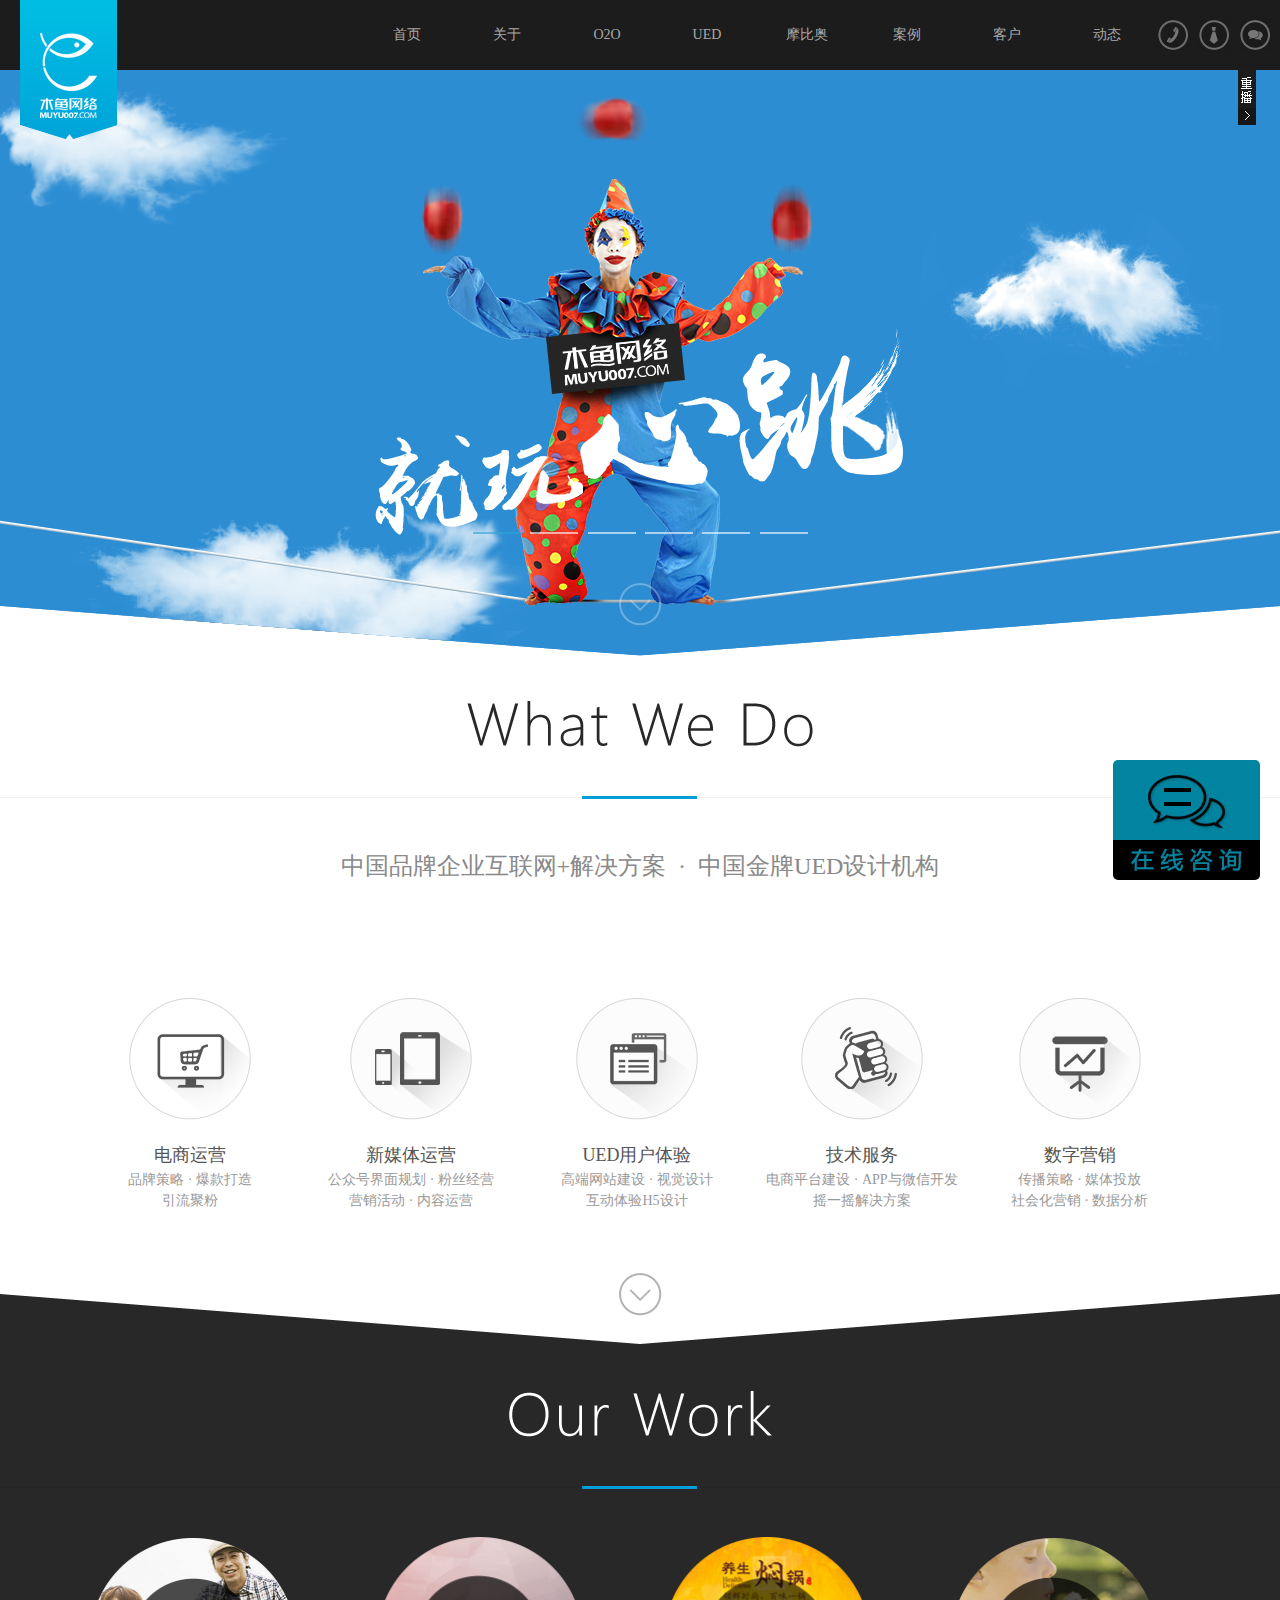
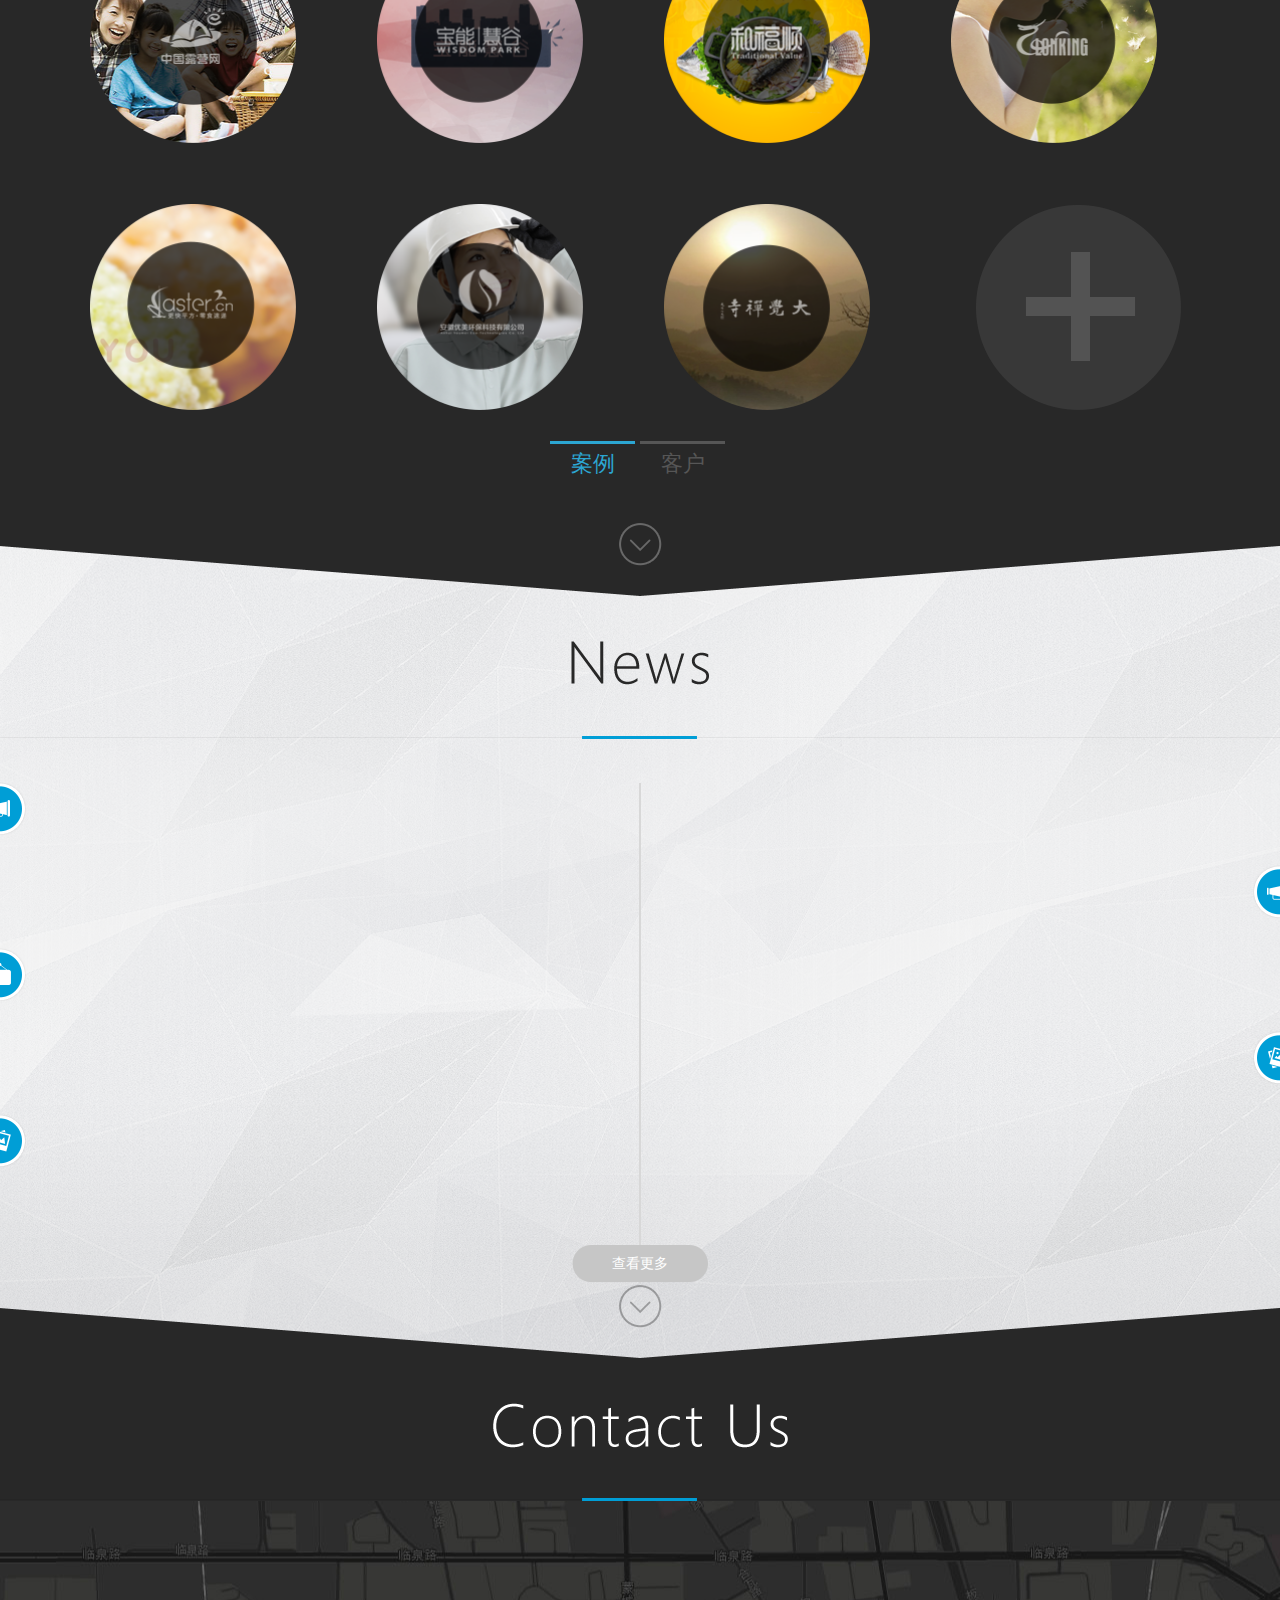
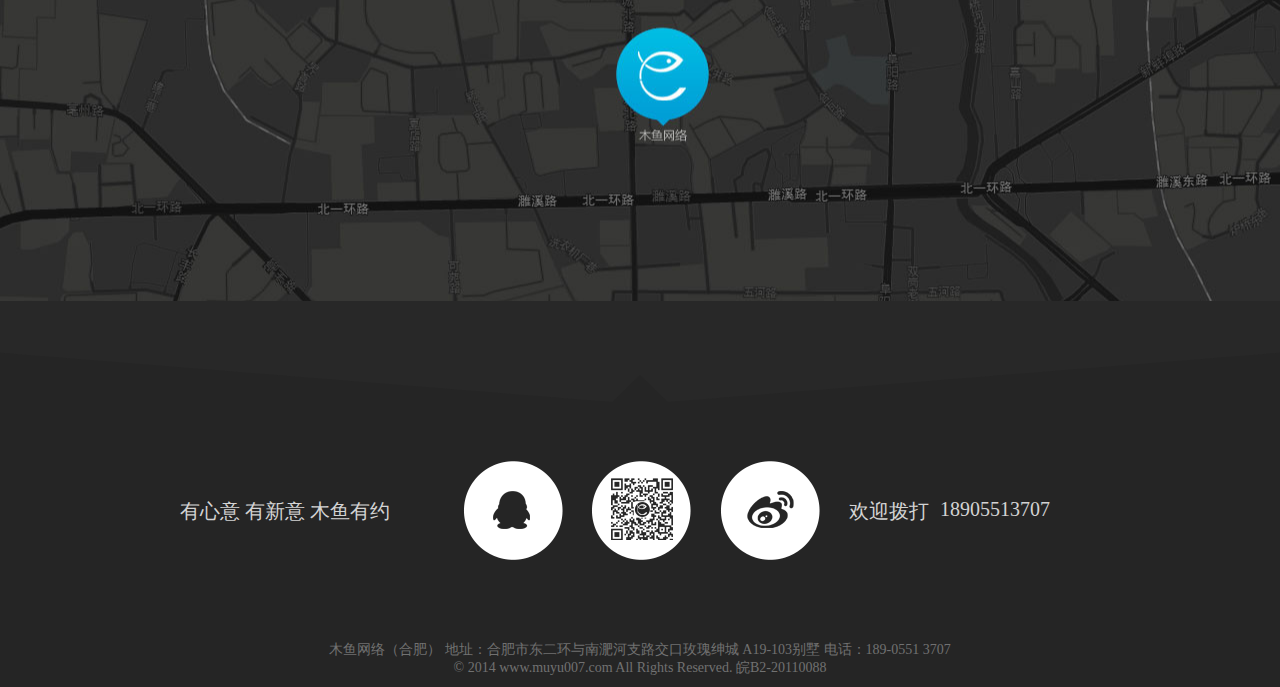
<file: projectOfMuYu/index.html>
<!doctype html>
<html lang="en">
<head>
    <meta charset="UTF-8">
    <title>木鱼网络-合肥网络公司-UI设计APP开发-O2O互联网+解决方案-高端网站建筑师</title>
    <link rel="shortcut icon" href="logo-ico.png" type="">
    <link rel="stylesheet" href="css/animate.min.css"/>
    <link rel="stylesheet" href="css/base.css"/>
    <link rel="stylesheet" href="css/index.css"/>
    <!--<base target="_blank">-->
    <script src="js/common.js"></script>
    <script src="js/jquery-1.12.4.js"></script>
    <!--<script src="http://webapi.amap.com/maps?v=1.3&key=6ebc542d1d25f21c029d79d099574de0"></script>-->
    <script src="js/index.js"></script>
    <script src="js/js.js"></script>
</head>
<body>
<!--顶部导航栏 start-->
<div class="top-nav" id="top-nav">
    <div class="nav-logo">
        <a href="#"><img src="images/logo.png" alt=""/></a>
    </div>
    <div class="nav-right">
        <div class="M-nav">
            <ul>
                <li><a href="javascript:;">
                    <div>
                        <p class="nav-li">
                            <span>首页</span>
                            <font>首页</font>
                        </p>
                    </div>
                </a></li>
                <li><a href="about.html">
                    <div>
                        <p class="nav-li">
                            <span>关于</span>
                            <font>关于木鱼</font>
                        </p>
                    </div>
                </a></li>
                <li><a href="O2O.html">
                    <div>
                        <p class="nav-li">
                            <span>O2O</span>
                            <font>木鱼O2O</font>
                        </p>
                    </div>
                </a></li>
                <li><a href="UED.html">
                    <div>
                        <p class="nav-li">
                            <span>UED</span>
                            <font>木鱼UED</font>
                        </p>
                    </div>
                </a></li>
                <li><a href="mobiou.html">
                    <div>
                        <p class="nav-li">
                            <span>摩比奥</span>
                            <font>摩比奥</font>
                        </p>
                    </div>
                </a></li>
                <li><a href="case.html">
                    <div>
                        <p class="nav-li">
                            <span>案例</span>
                            <font>木鱼案例</font>
                        </p>
                    </div>
                </a></li>
                <li><a href="ourClient.html">
                    <div>
                        <p class="nav-li">
                            <span>客户</span>
                            <font>木鱼客户</font>
                        </p>
                    </div>
                </a></li>
                <li><a href="news.html">
                    <div>
                        <p class="nav-li">
                            <span>动态</span>
                            <font>木鱼动态</font>
                        </p>
                    </div>
                </a></li>
            </ul>
        </div>
        <div class="iconbar fr">
            <ul id="iconbar">
                <li>
                    <a href="#"><img src="images/tel-ico3o.png" alt=""/>
                        <span>点击在线咨询</span>
                    </a>
                </li>
                <li>
                    <a href="#"><img src="images/tel-ico2o.png" alt=""/>
                        <span>木鱼找伙伴</span>
                    </a>
                </li>
                <li>
                    <a href="#"><img src="images/tel-icoo.png" alt=""/>
                        <span>0551-6561 2007</span>
                    </a>
                </li>
            </ul>
        </div>
    </div>
</div>

<!--荣誉展示  头部之上-->
<div>
    <div class="honour" style="display: none;">
        <a href="#">
            <img src="images/20160531125803137.jpg" alt=""/>
        </a>
    </div>
    <a href="javascript:;" class="replay" title="重播"></a>
    <a href="javascript:;" class="close" title="关闭"></a>
</div>
<!--头部轮播图-->
<div class="headphoto">
    <ul>
        <li class="li1">
            <img src="images/muyubanner1.png" alt=""/>
        </li>
        <li class="li2">
            <img class="one" src="images/muyubanner2.png" alt=""/>
            <img class="two" src="images/muyubanner3.png" alt=""/>
        </li>
        <li class="li3">
            <a href="#" class="a1"><img src="images/xiaotou1.png" alt=""/></a>
            <a href="#" class="a2"><img src="images/xiaotou2.png" alt=""/></a>
        </li>
        <li class="li4">
            <img class="one" src="images/banner-logo.png" alt=""/>
            <img class="two" src="images/banner-text1.png" alt=""/>
            <img class="three" src="images/banner-text2.png" alt=""/>
            <img class="four" src="images/banner-text3.png" alt=""/>
        </li>
        <li class="li5">
            <img class="one" src="images/banner-text4.png" alt=""/>
            <img class="two" src="images/women.png" alt=""/>
            <img class="three" src="images/glb.png" alt=""/>
            <img class="four" src="images/phone.png" alt=""/>
        </li>
        <li class="li6">
            <img class="one" src="images/banner-text5.png" alt=""/>
            <img class="two" src="images/2-2.png" alt=""/>
        </li>
    </ul>
    <div class="other">
        <div class="anniu">
            <span class="current"></span>
            <span></span>
            <span></span>
            <span></span>
            <span></span>
            <span></span>
        </div>
        <a href="javascript:;" class="top-ico1"></a>

    </div>
</div>
<!--what top 部分-->
<div class="whattop">
    <div class="top">
        <img src="images/what-title.png" alt=""/>
        <span></span>
    </div>
    <div class="content">
        <h2>中国品牌企业互联网+解决方案&nbsp;&nbsp;·&nbsp;&nbsp;中国金牌UED设计机构</h2>

        <div class="main">
            <a href="#" class="a1" id="wta1">
                <em class="em1"></em>

                <div>
                    <p>
                        <span>电商运营</span>
                        品牌策略 · 爆款打造</br>
                        引流聚粉
                        <i>查看更多</i>
                    </p>
                </div>
            </a>
            <a href="#" class="a2" id="wta2">
                <em class="em2"></em>

                <div>
                    <p>
                        <span>新媒体运营</span>
                        公众号界面规划 · 粉丝经营</br>
                        营销活动 · 内容运营
                        <i>查看更多</i>
                    </p>
                </div>

            </a>
            <a href="#" class="a3" id="wta3">
                <em class="em3"></em>

                <div>
                    <p>
                        <span>UED用户体验</span>
                        高端网站建设 · 视觉设计</br>
                        互动体验H5设计
                        <i>查看更多</i>
                    </p>
                </div>

            </a>
            <a href="#" class="a4" id="wta4">
                <em class="em4"></em>

                <div>
                    <p>
                        <span>技术服务</span>
                        电商平台建设 · APP与微信开发</br>
                        摇一摇解决方案
                        <i>查看更多</i>
                    </p>
                </div>
            </a>
            <a href="#" class="a5" id="wta5">
                <em class="em5"></em>

                <div>
                    <p>
                        <span>数字营销</span>
                        传播策略 · 媒体投放</br>
                        社会化营销 · 数据分析
                        <i>查看更多</i>
                    </p>
                </div>
            </a>
        </div>
    </div>
    <div class="other">
        <a class="godown" href="javascript:;"></a>
    </div>
</div>
<!--our work 部分-->
<div class="ourwork">
    <div class="top">
        <img src="images/work.png" alt=""/>
        <span></span>
    </div>
    <div class="content">
        <ul class="ul-first">
            <li>
                <a href="#">
                    <img src="images/20140317054605482.png" alt="" class="one"/>
                    <img src="images/111.png" alt="" class="two"/>
                </a>
            </li>
            <li>
                <a href="#">
                    <img src="images/20140317054708388.png" alt="" class="one"/>
                    <img src="images/222.png" alt="" class="two"/>
                </a>
            </li>
            <li>
                <a href="#">
                    <img src="images/20140317054810484.png" alt="" class="one"/>
                    <img src="images/333.png" alt="" class="two"/>
                </a></li>
            <li>
                <a href="#">
                    <img src="images/20140317054902470.png" alt="" class="one"/>
                    <img src="images/444.png" alt="" class="two"/>
                </a></li>
            <li>
                <a href="#">
                    <img src="images/20140317054951898.png" alt="" class="one"/>
                    <img src="images/444.png" alt="" class="two"/>
                </a>
            </li>
            <li>
                <a href="#">
                    <img src="images/20140317055038571.png" alt="" class="one"/>
                    <img src="images/666.png" alt="" class="two"/>
                </a>
            </li>
            <li>
                <a href="#">
                    <img src="images/20140317055122843.png" alt="" class="one"/>
                    <img src="images/777.png" alt="" class="two"/>
                </a>
            </li>
            <li>
                <a href="#">
                    <img src="images/work-btn.png" alt=""/>
                </a>
            </li>
        </ul>
        <ul class="ul-second" style="display: none;">
            <li>
                <a href="#">
                    <img src="images/one.png" alt="" class="one"/>
                    <img src="images/111.png" alt="" class="two"/>
                </a>
            </li>
            <li>
                <a href="#">
                    <img src="images/two.png" alt="" class="one"/>
                    <img src="images/222.png" alt="" class="two"/>
                </a>
            </li>
            <li>
                <a href="#">
                    <img src="images/three.png" alt="" class="one"/>
                    <img src="images/333.png" alt="" class="two"/>
                </a></li>
            <li>
                <a href="#">
                    <img src="images/four.png" alt="" class="one"/>
                    <img src="images/444.png" alt="" class="two"/>
                </a></li>
            <li>
                <a href="#">
                    <img src="images/five.png" alt="" class="one"/>
                    <img src="images/444.png" alt="" class="two"/>
                </a>
            </li>
            <li>
                <a href="#">
                    <img src="images/six.png" alt="" class="one"/>
                    <img src="images/666.png" alt="" class="two"/>
                </a>
            </li>
            <li>
                <a href="#">
                    <img src="images/seven.png" alt="" class="one"/>
                    <img src="images/777.png" alt="" class="two"/>
                </a>
            </li>
            <li>
                <a href="#">
                    <img src="images/work-btn.png" alt=""/>
                </a>
            </li>
        </ul>
    </div>
    <div class="other">
        <a class="godown" href="javascript:;"></a>
        <ul>
            <li class="on exam"><a href="#">案例</a></li>
            <li class="exam"><a href="#">客户</a></li>
        </ul>

    </div>
</div>
<!--news 部分-->
<div class="newsBGI">
    <div class="news" id="news">
        <div class="top">
            <img src="images/new.png" alt=""/>
            <span></span>
        </div>
        <div class="content" id="zipper">
            <div class="box">
                <div class="left">
                    <a href="#" class="leftpic"><img src="images/new-ico1.png" alt=""/></a>
                </div>
                <div class="right">
                    <div class="rightword">
                        <a href="#" class="a1">Hello,我是木鱼。此刻，只有感恩。</a>
                        <a href="#" class="a2">木鱼网络的H5作品《Hello，我是木鱼》发布后，在朋友圈引起强烈反响。同时得到了朋友圈的大力推荐转发。此刻，只有感恩!</a>
                    </div>
                </div>
            </div>
            <div class="box">
                <div class="left">
                    <div class="leftword">
                        <a href="#" class="a1">木鱼网络协办的2016第十届安徽互联网大会成功举办</a>
                        <a href="#"
                           class="a2">2016年9月11日，在合肥天鹅湖大酒店成功举办了2016第十届安徽互联网大会。本届大会，线上线下总观会人数达10多万人次，是全省品牌影响最广泛行业大会之一</a>
                    </div>
                </div>
                <div class="right">
                    <a href="#" class="rightpic"><img src="images/new-ico1.png" alt=""/></a>
                </div>
            </div>
            <div class="box">
                <div class="left">
                    <a href="#" class="leftpic"><img src="images/new-ico2.png" alt=""/></a>
                </div>
                <div class="right">
                    <div class="rightword">
                        <a href="#" class="a1">木鱼网络出品的“闲匠”荣获优秀创业项目称号</a>
                        <a href="#" class="a2">经过初审、专家评审等层层筛选，木鱼网络“闲匠”项目在第八届中国云计算大会创新创业评选大赛上，荣获“2016云计算大数据创新创业评选”——合肥地区优秀创业项目”称号。</a>
                    </div>
                </div>
            </div>
            <div class="box">
                <div class="left">
                    <div class="leftword">
                        <a href="#" class="a1">领先的微信摇一摇首次亮相中国(合肥)互联网大会</a>
                        <a href="#"
                           class="a2">2015中国(合肥)互联网大会于本月13、14日在合肥滨湖会展中心成功举办。本届大会木鱼网络微信摇一摇更是点燃了现场所有参会人员的激情，把大会现场气氛推向高潮。</a>
                    </div>
                </div>
                <div class="right">
                    <a href="#" class="rightpic"><img src="images/new-ico3.png" alt=""/></a>
                </div>
            </div>
            <div class="box">
                <div class="left">
                    <a href="#" class="leftpic"><img src="images/new-ico3.png" alt=""/></a>
                </div>
                <div class="right">
                    <div class="rightword">
                        <a href="#" class="a1">木鱼网络助力安徽互联网大会成功举办</a>
                        <a href="#" class="a2">在安徽省经信委、通信管理局的指导下，本届大会取得圆满成功。木鱼网络作为协办单位参与了大会的全过程，提出“互联网+点亮梦想”口号并负责主视觉的创意设计及大会官网建设</a>
                    </div>
                </div>
            </div>
        </div>
        <div class="other">
            <a class="godown" href="javascript:;"></a>

            <div class="line"></div>
            <a href="#" class="newbtn">查看更多</a>
        </div>
    </div>
</div>
<!--contact us 部分-->
<div class="contactus">
    <div class="top">
        <img src="images/contact.png" alt=""/>
        <span></span>
    </div>
    <div class="contactaddress">
        <div id="container" tabindex="0">
        </div>
        <div id='panel'></div>
    </div>
</div>
<!--电梯导航-->
<ul class="liftnav">
    <li class="lnli1">
        <a href="javascript:;">顶部<em class="nav-ico"></em></a>
    </li>
    <li class="lnli2">
        <a href="javascript:;">专长<em class="nav-ico"></em></a>
    </li>
    <li class="lnli3">
        <a href="javascript:;">案例<em class="nav-ico"></em></a>
    </li>
    <li class="lnli4">
        <a href="javascript:;">动态<em class="nav-ico"></em></a>
    </li>
    <li class="lnli5">
        <a href="javascript:;">联系<em class="nav-ico"></em></a>
    </li>
</ul>
<!--咨询-->
<div id="topcontrol">
    <a href="#"><img src="images/menu.png" alt=""/></a>
    <a href="#"><img src="images/menu2.gif" alt=""/></a>
</div>
<!--在线咨询-->
<div class="onlineconsulting">
    <a href="#"><img src="images/07f179a237dc4fcfa84540f03f3a2df9.gif" alt=""/></a>
</div>
<!--底部-->
<div class="foot">
    <div class="foot-content">
        <div class="foot-content-left">有心意 有新意 木鱼有约</div>
        <div class="foot-content-center">
            <a class="QQ" href="#"></a>
            <a class="WX" href="#"></a>
            <a class="WB" href="#"></a>
        </div>
        <div class="foot-content-right">
            <span>欢迎拨打</span>
            <div class="foothide">
                <ul id="foottelephone">
                    <li>18905513707</li>
                    <li>0551-6561 2007</li>
                    <li>18905513707</li>
                </ul>
            </div>
        </div>
    </div>
    <div class="address">
        <p>木鱼网络（合肥） 地址：合肥市东二环与南淝河支路交口玫瑰绅城 A19-103别墅 电话：189-0551 3707</p>

        <p>&copy; 2014 www.muyu007.com All Rights Reserved. 皖B2-20110088</p>
    </div>
</div>
</body>
</html>
</file>
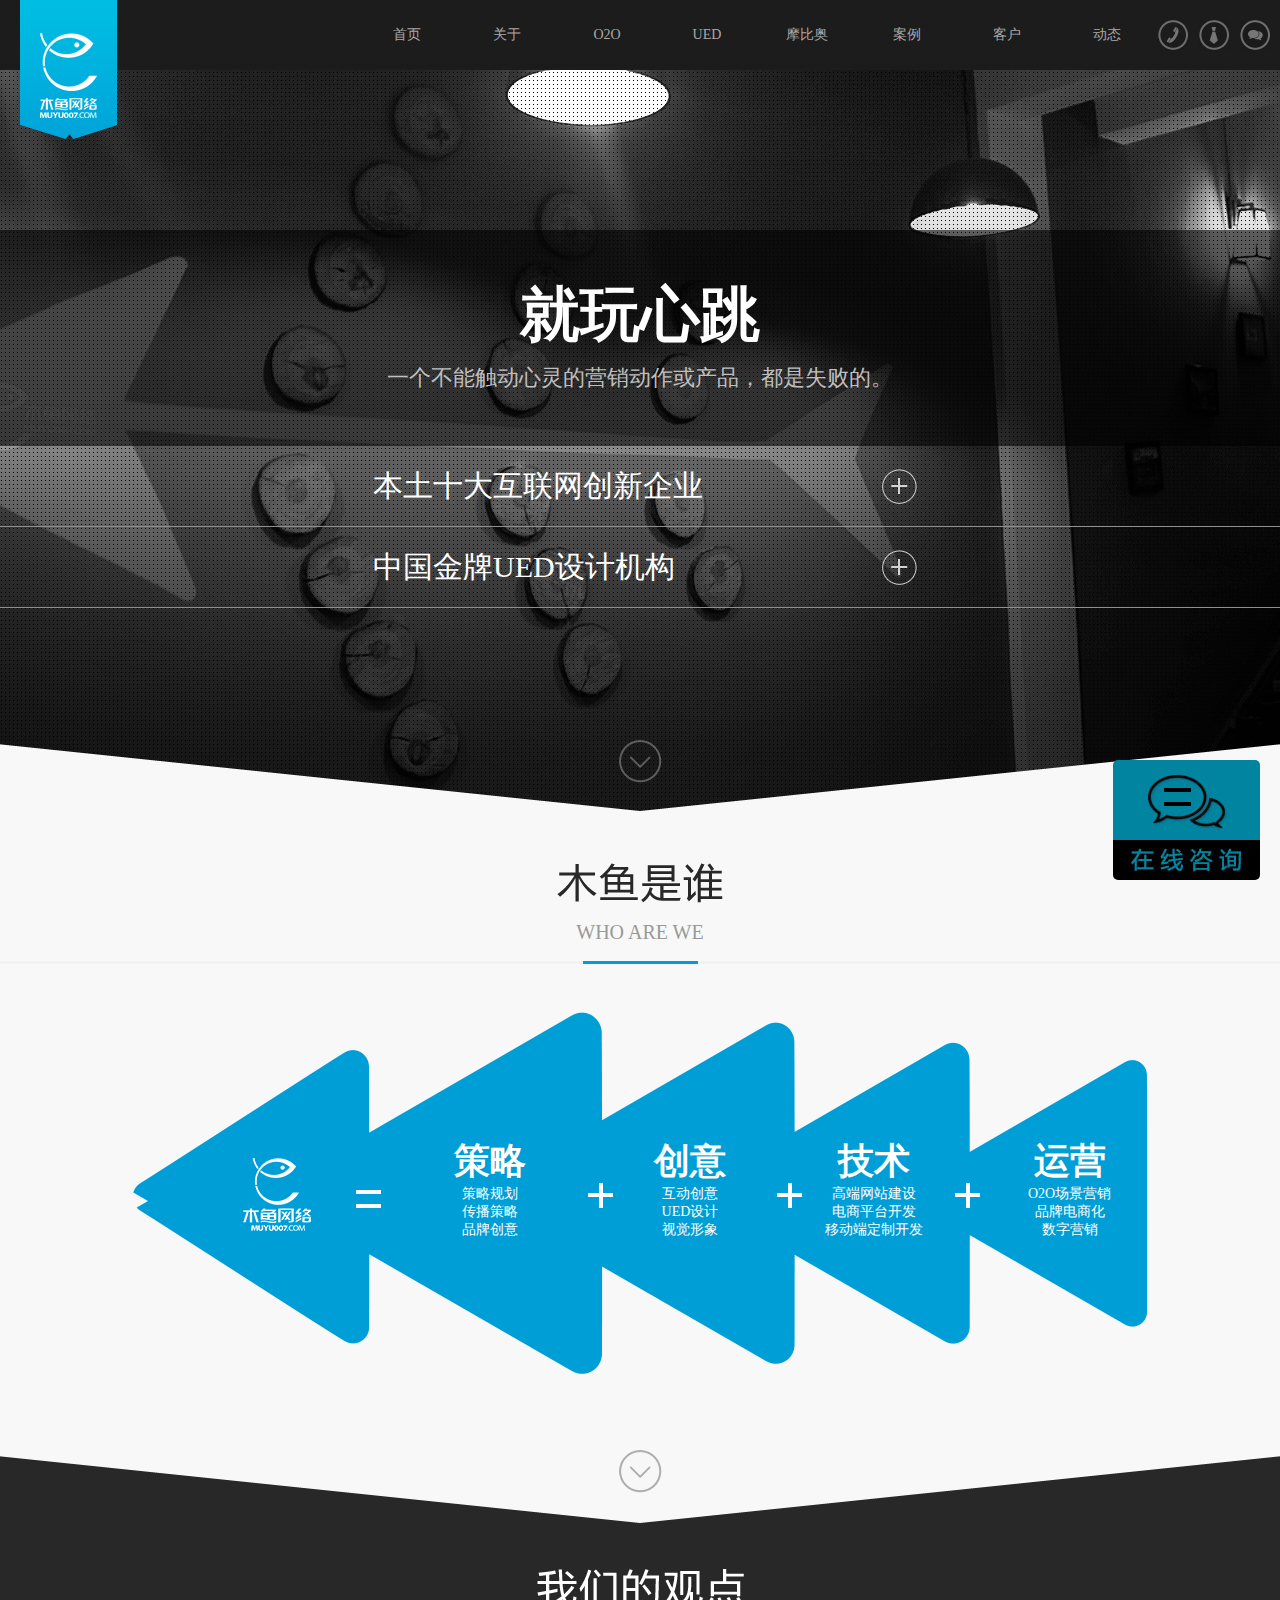
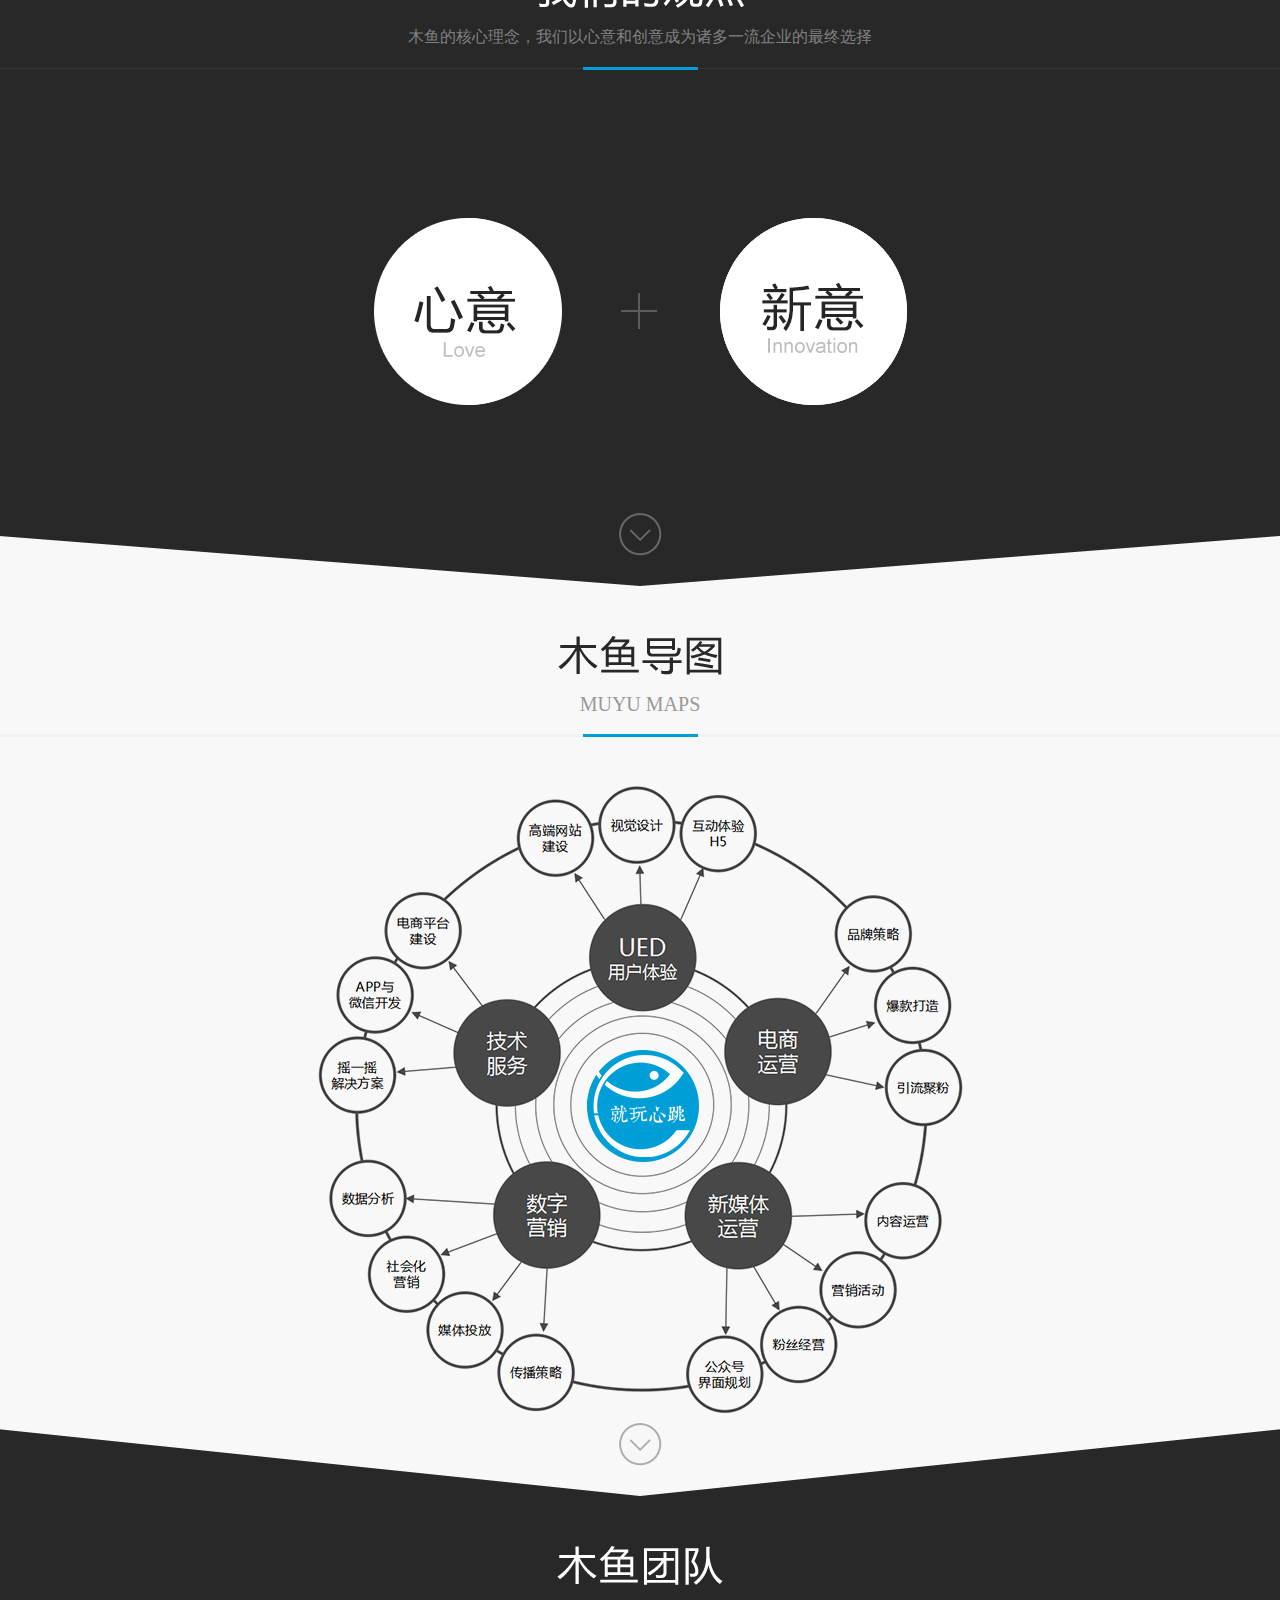
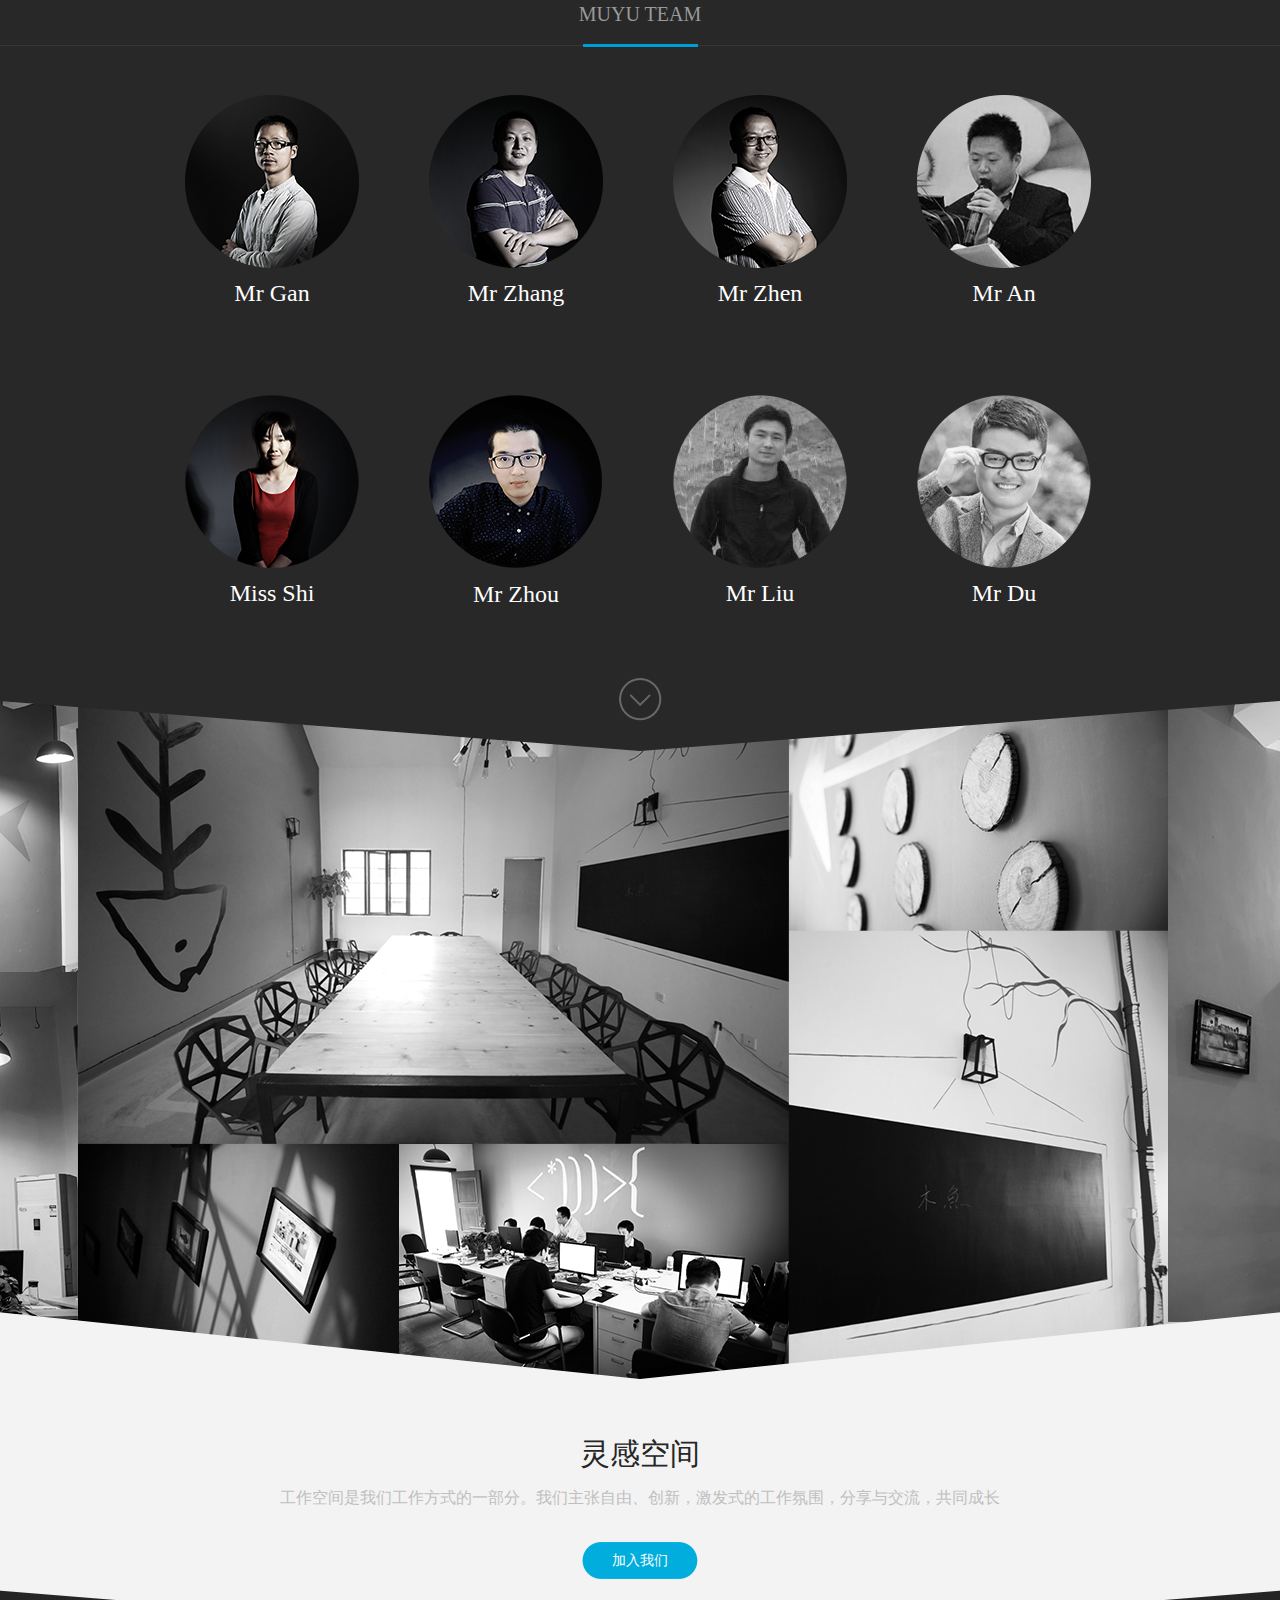
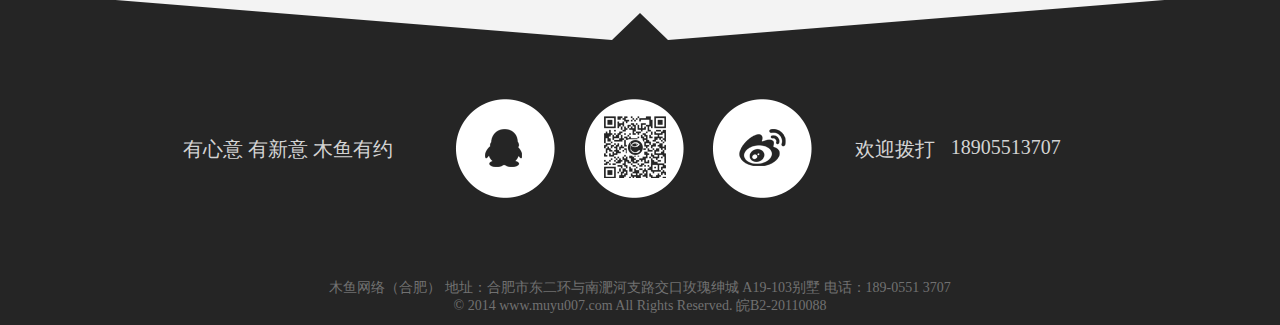
<file: projectOfMuYu/about.html>
<!doctype html>
<html lang="en">
<head>
    <meta charset="UTF-8">
    <link rel="shortcut icon" href="logo-ico.png" type="image/x-icon">
    <title>关于我们团队 - 木鱼网络-合肥网络公司-UI设计APP开发-O2O互联网+解决方案-高端网站建筑师</title>
    <link rel="stylesheet" href="css/animate.min.css">
    <link rel="stylesheet" href="css/base.css"/>
    <link rel="stylesheet" href="css/about.css"/>
    <script src="js/jquery-1.12.4.js"></script>
    <script src="js/common1.js"></script>
    <script src="js/about.js"></script>
</head>
<body>
<!--顶部导航栏 start-->
<div class="top-nav" id="top-nav">
    <div class="nav-logo">
        <a href="#"><img src="images/logo.png" alt=""/></a>
    </div>
    <div class="nav-right">
        <div class="M-nav">
              <ul>
                <li><a href="index.html">
                    <div>
                        <p class="nav-li">
                            <span>首页</span>
                            <font>首页</font>
                        </p>
                    </div>
                </a></li>
                <li><a href="javascript:;">
                    <div>
                        <p class="nav-li">
                            <span>关于</span>
                            <font>关于木鱼</font>
                        </p>
                    </div>
                </a></li>
                <li><a href="O2O.html">
                    <div>
                        <p class="nav-li">
                            <span>O2O</span>
                            <font>木鱼O2O</font>
                        </p>
                    </div>
                </a></li>
                <li><a href="UED.html">
                    <div>
                        <p class="nav-li">
                            <span>UED</span>
                            <font>木鱼UED</font>
                        </p>
                    </div>
                </a></li>
                <li><a href="mobiou.html">
                    <div>
                        <p class="nav-li">
                            <span>摩比奥</span>
                            <font>摩比奥</font>
                        </p>
                    </div>
                </a></li>
                <li><a href="case.html">
                    <div>
                        <p class="nav-li">
                            <span>案例</span>
                            <font>木鱼案例</font>
                        </p>
                    </div>
                </a></li>
                <li><a href="ourClient.html">
                    <div>
                        <p class="nav-li">
                            <span>客户</span>
                            <font>木鱼客户</font>
                        </p>
                    </div>
                </a></li>
                <li><a href="news.html">
                    <div>
                        <p class="nav-li">
                            <span>动态</span>
                            <font>木鱼动态</font>
                        </p>
                    </div>
                </a></li>
            </ul>
			</div>
			<div class="iconbar fr">
            <ul id="iconbar">
                <li>
                    <a href="#"><img src="images/tel-ico3o.png" alt=""/>
                        <span>&nbsp;&nbsp;点击在线咨询</span>
                    </a>
                </li>
                <li>
                    <a href="#"><img src="images/tel-ico2o.png" alt=""/>
                        <span>&nbsp;&nbsp;木鱼找伙伴</span>
                    </a>
                </li>
                <li>
                    <a href="#"><img src="images/tel-icoo.png" alt=""/>
                        <span>0551-6561 2007</span>
                    </a>
                </li>
            </ul>
        </div>
    </div>
</div>
<!--TopContainer开始-->
<div class="xmuyu-top clearfix" id="mutop">
    <div class="sideMenu3">
        <div class="one">
            <h3 class="hline clearfix" style="display: none;">
                <div class="nativ clearfix">
                    <span class="fl">就玩心跳</span>
                    <em class="fr"></em>
                </div>
            </h3>
            <ul>
                <li class="heartjump clearfix">
                    <span>就玩心跳</span>

                    <p>一个不能触动心灵的营销动作或产品，都是失败的。</p>
                </li>
            </ul>
        </div>
        <div class="one">
            <h3 class="hline clearfix">
                <div class="nativ clearfix">
                    <span class="fl">本土十大互联网创新企业</span>
                    <em class="fr"></em>
                </div>
            </h3>
            <ul style="display: none;">
                <li class="heartjump clearfix">
                    <span>本土十大互联网创新企业</span>

                    <p>木鱼网络作为省内十大创新企业，为客户提供完美的传统企业互联网+解决方案</p>
                </li>
            </ul>
        </div>
        <div class="one">
            <h3 class="hline clearfix">
                <div class="nativ clearfix">
                    <span class="fl">中国金牌UED设计机构</span>
                    <em class="fr"></em>
                </div>
            </h3>
            <ul style="display: none;">
                <li class="heartjump clearfix">
                    <span>中国金牌UED设计机构</span>

                    <p>木鱼UED作品，在国内外有广泛影响力，被同行成千上万的模仿，被视觉中国、68Design <br/>
                        等中国最权威的专业门户网站永久收录与特别推荐。</p>.
                </li>
            </ul>
        </div>
    </div>
    <a href="javascript:;" id="scr1" class="top-ico"></a>
</div>
<!--WHO ARE WE 部分开始-->
<div id="who" class="myabout clearfix">
    <div class="whowe">
        <img src="images/xt1.png" alt="WHO ARE WE"/>
        <span>WHO ARE WE</span>
    </div>
    <div class="bottom-border"></div>
    <div class="who-main">
        <ul>
            <li>
                <b>策略</b>

                <div>
                    策略规划<br>传播策略<br>品牌创意
                </div>
            </li>
            <li style="margin-right:95px;">
                <b>创意</b>

                <div>
                    互动创意<br>UED设计<br>视觉形象
                </div>
            </li>
            <li style="margin-right:100px; width:102px;">
                <b>技术</b>

                <div>
                    高端网站建设<br>电商平台开发<br>移动端定制开发
                </div>
            </li>
            <li style="margin-right:0px; width:90px;">
                <b>运营</b>

                <div>
                    O2O场景营销<br>品牌电商化<br>数字营销
                </div>
            </li>
        </ul>
    </div>
    <a href="javascript:;" id="scr2" class="about-ico"></a>
</div>
<!--viewpoint部分开始-->
<div class="view clearfix">
    <div class="view-top">
        <img src="images/guandian.png" alt="我们的观点"/>
        <span>木鱼的核心理念，我们以心意和创意成为诸多一流企业的最终选择</span>
    </div>
    <div class="view-bottom-border"></div>
    <div class="view-container">
        <div class="love clearfix">
            <div id="showl" class="showl fl">
                <div id="showlbox" class="showlbox">
                    木鱼创造有心意的作品，而不仅仅是完成工作。<br>
                    我们用心对待每一位客户，诚意提供细致的网络呈<br>
                    现方案，一站式的整合构建，贴身在线的沟通回馈。<br>
                    更想你所想，用专业眼光提供顾问式服务，为你考<br>
                    虑更多。
                </div>
                <a href="#">
                    <img src="images/xy1.png" class="lovebtn1" alt=""/>
                </a>
            </div>
            <img src="images/jia.png" class="lovejia" alt="love"/>

            <div id="showr" class="showr fr">
                <div id="showrbox" class="showrbox">
                    我们执着创造与众不同的网络呈现，从整体构<br>架、创意思路、设计风格、前端动效和技术手段，<br>甚至到细节的每一次点击体验，创新无处不在，为<br>&nbsp;&nbsp;&nbsp;&nbsp;诸多企业集团创造有亮点的高端网站。
                </div>
                <a href="#">
                    <img src="images/xy22.png" id="lovebtn2" class="lovebtn2" alt=""/>
                </a>
            </div>
        </div>
    </div>
    <a href="javascript:;" id="scr3" class="viewicon"></a>
</div>
<!--Maps部分开始-->
<div class="maps clearfix">
    <div class="maptop">
        <img src="images/xt2.png" alt="MAPS"/>
        <span>MUYU MAPS</span>
    </div>
    <div class="bottom-border"></div>
    <div class="myimg">
        <img src="images/xbj6.png" alt="Heart"/>
    </div>
    <a href="javascript:;" id="scr4" class="about-ico"></a>
</div>
<!--Team部分开始-->
<div class="muyuteam clearfix">
    <div class="bg8 clearfix">
        <div class="team-top">
            <img src="images/xt3.png" alt="我们的观点"/>
            <span>MUYU TEAM</span>
        </div>
        <div class="view-bottom-border"></div>
        <div class="team-person">
            <ul>
                <li>
                    <div class="myimg">
                        <img src="images/20150911045410543.png" alt=""/>
                    </div>
                    <div class="my-t1">Mr Gan</div>
                </li>
                <li>
                    <div class="myimg">
                        <img src="images/20150911045455514.png" alt=""/>
                    </div>
                    <div class="my-t1">Mr Zhang</div>
                </li>
                <li>
                    <div class="myimg">
                        <img src="images/20150911045549718.png" alt=""/>
                    </div>
                    <div class="my-t1">Mr Zhen</div>
                </li>
                <li style="margin-right:0;">
                    <div class="myimg">
                        <img src="images/20150911045623500.png" alt=""/>
                    </div>
                    <div class="my-t1">Mr An</div>
                </li>
                <li>
                    <div class="myimg">
                        <img src="images/20150915101442191.png" alt=""/>
                    </div>
                    <div class="my-t1">Miss Shi</div>
                </li>
                <li>
                    <div class="myimg">
                        <img src="images/20160421062503854.png" alt=""/>
                    </div>
                    <div class="my-t1">Mr Zhou</div>
                </li>
                <li>
                    <div class="myimg">
                        <img src="images/20160930103507378.png" alt=""/>
                    </div>
                    <div class="my-t1">Mr Liu</div>
                </li>
                <li style="margin-right:0;">
                    <div class="myimg">
                        <img src="images/20160930103539808.png" alt=""/>
                    </div>
                    <div class="my-t1">Mr Du</div>
                </li>
            </ul>
        </div>
    </div>
    <a href="javascript:;" id="scr5" class="viewicon"></a>
</div>
<!--TeamPhoto部分开始-->
<div class="teamphoto"></div>
<!--space部分开始-->
<div class="space">
    <span class="linggan">灵感空间</span>

    <p class="workspace">工作空间是我们工作方式的一部分。我们主张自由、创新，激发式的工作氛围，分享与交流，共同成长</p>
    <a class="joinus" id="joinusa" href="#">加入我们</a>
    <!--咨询-->
    <div id="topcontrol">
        <a href="#"><img src="images/menu.png" alt=""/></a>
        <a href="#"><img src="images/menu2.gif" alt=""/></a>
    </div>
    <!--在线咨询-->
    <div class="onlineconsulting">
        <a href="#"><img src="images/07f179a237dc4fcfa84540f03f3a2df9.gif" alt=""/></a>
    </div>
    <!--底部 start-->
    <div class="foot">
        <div class="foot-content">
            <div class="foot-content-left">有心意 有新意 木鱼有约</div>
            <div class="foot-content-center">
                <a class="QQ" href="#"></a>
                <a class="WX" href="#"></a>
                <a class="WB" href="#"></a>
            </div>
            <div class="foot-content-right">
                <span>欢迎拨打</span>

                <div class="foothide">
                    <ul id="foottelephone">
                        <li>18905513707</li>
                        <li>0551-6561 2007</li>
                        <li>18905513707</li>
                    </ul>
                </div>
            </div>
        </div>
        <div class="address">
            <p>木鱼网络（合肥） 地址：合肥市东二环与南淝河支路交口玫瑰绅城 A19-103别墅 电话：189-0551 3707</p>

            <p>&copy; 2014 www.muyu007.com All Rights Reserved. 皖B2-20110088</p>
        </div>
    </div>
</div>
<script src="js/topnavandfooter.js"></script>
</body>
</html>
</file>
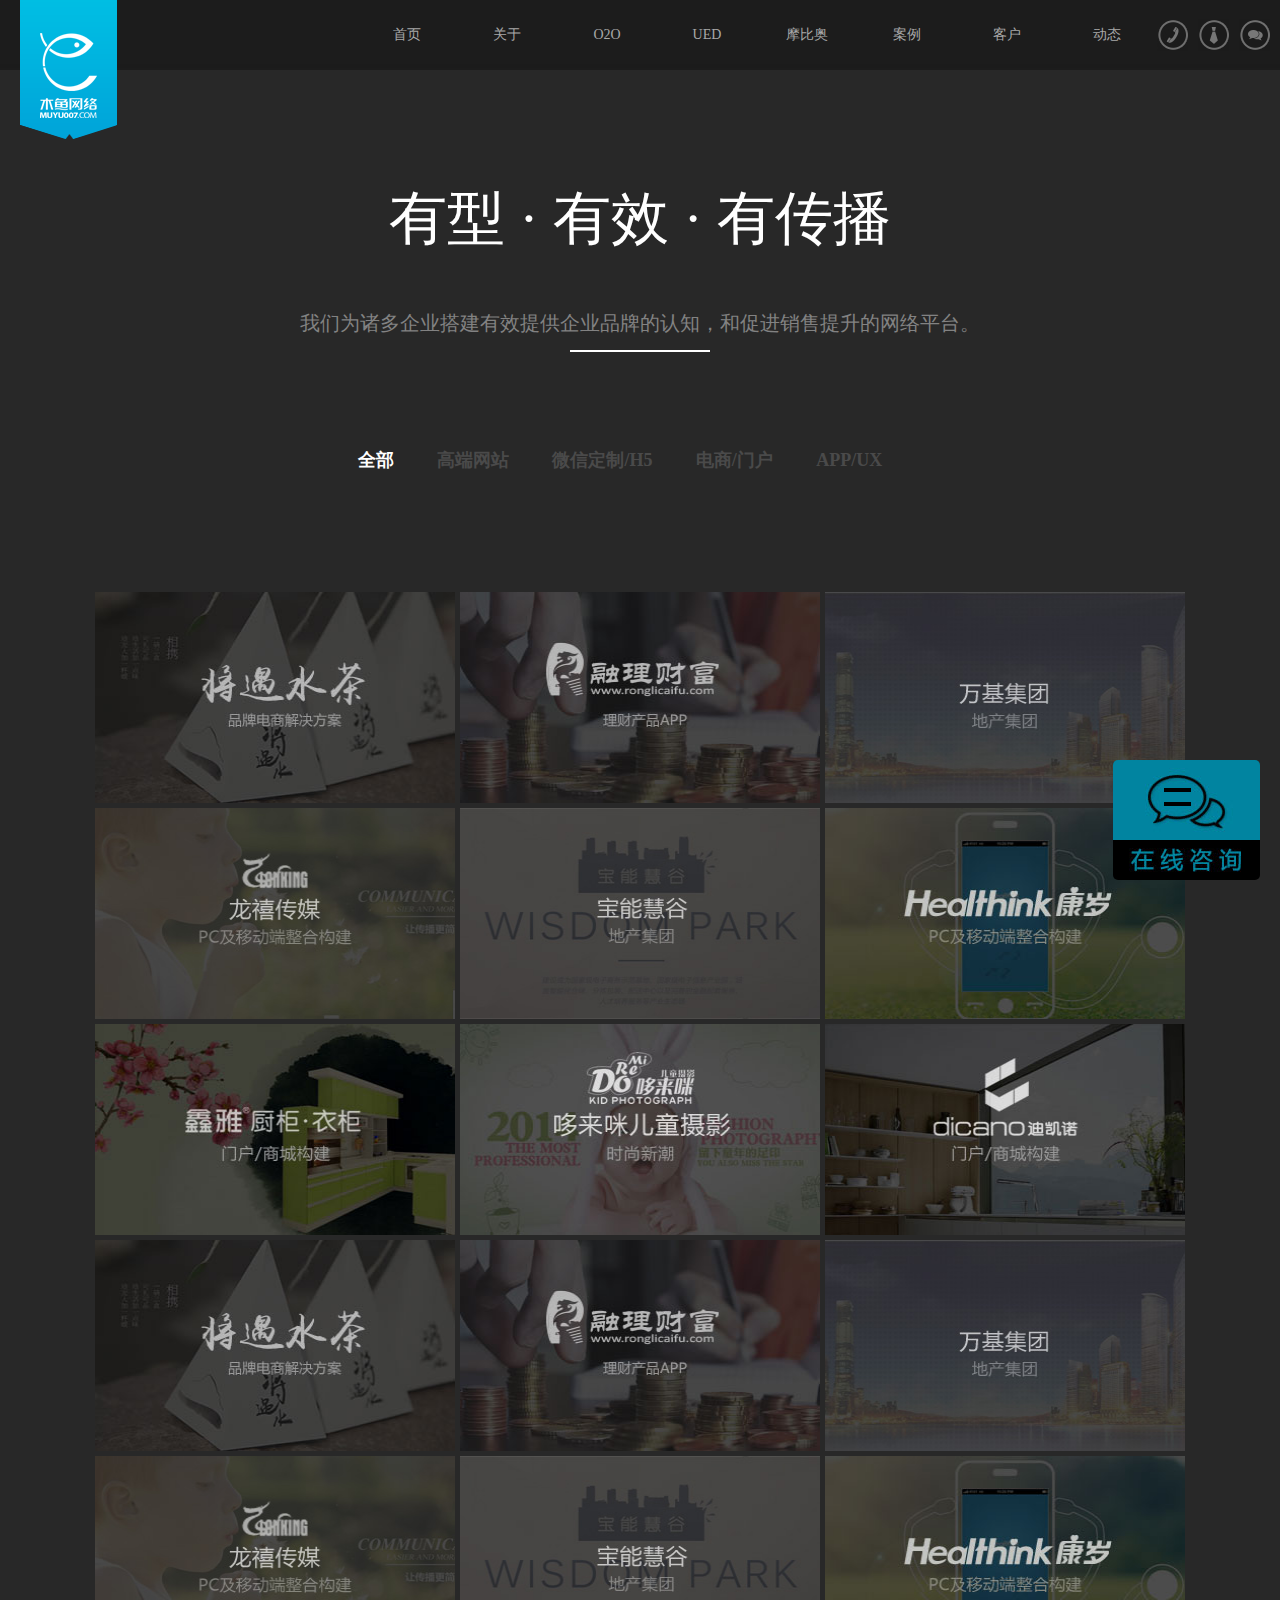
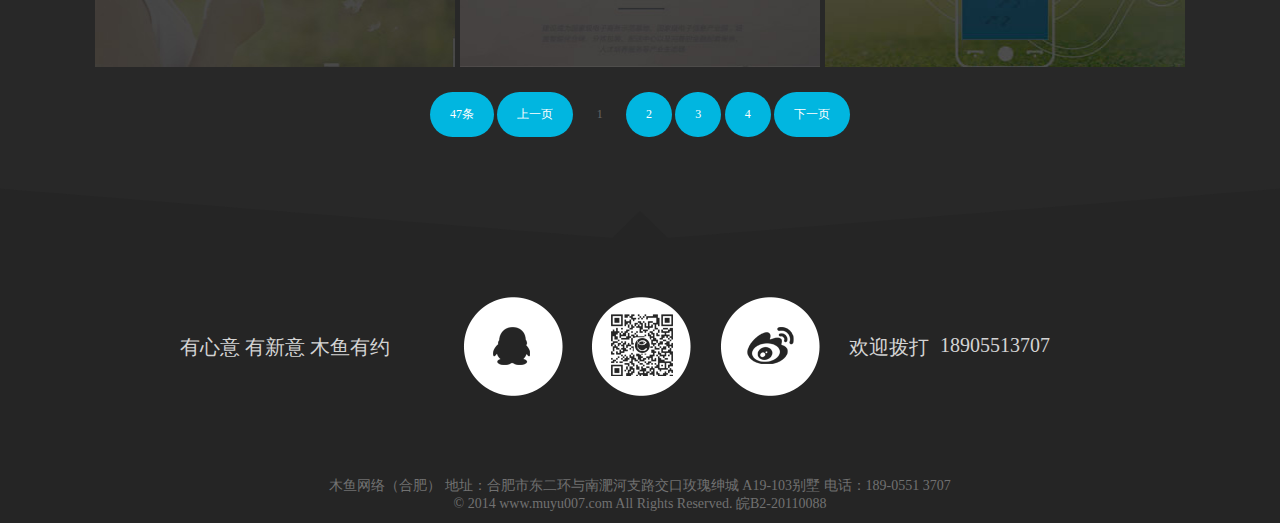
<file: projectOfMuYu/case.html>
<!DOCTYPE html>
<html>
<head lang="en">
    <meta charset="UTF-8">
    <title></title>
	<link rel="stylesheet" href="css/base.css"/>
	<link rel="stylesheet" href="css/case.css"/>
</head>
<body>
<!--顶部导航栏 start-->
<div class="top-nav" id="top-nav">
    <div class="nav-logo">
        <a href="#"><img src="images/logo.png" alt=""/></a>
    </div>
    <div class="nav-right">
        <div class="M-nav">
            <ul>
                <li><a href="index.html">
                    <div>
                        <p class="nav-li">
                            <span>首页</span>
                            <font>首页</font>
                        </p>
                    </div>
                </a></li>
                <li><a href="about.html">
                    <div>
                        <p class="nav-li">
                            <span>关于</span>
                            <font>关于木鱼</font>
                        </p>
                    </div>
                </a></li>
                <li><a href="O2O.html">
                    <div>
                        <p class="nav-li">
                            <span>O2O</span>
                            <font>木鱼O2O</font>
                        </p>
                    </div>
                </a></li>
                <li><a href="UED.html">
                    <div>
                        <p class="nav-li">
                            <span>UED</span>
                            <font>木鱼UED</font>
                        </p>
                    </div>
                </a></li>
                <li><a href="mobiou.html">
                    <div>
                        <p class="nav-li">
                            <span>摩比奥</span>
                            <font>摩比奥</font>
                        </p>
                    </div>
                </a></li>
                <li><a href="javascript:;">
                    <div>
                        <p class="nav-li">
                            <span>案例</span>
                            <font>木鱼案例</font>
                        </p>
                    </div>
                </a></li>
                <li><a href="ourClient.html">
                    <div>
                        <p class="nav-li">
                            <span>客户</span>
                            <font>木鱼客户</font>
                        </p>
                    </div>
                </a></li>
                <li><a href="news.html">
                    <div>
                        <p class="nav-li">
                            <span>动态</span>
                            <font>木鱼动态</font>
                        </p>
                    </div>
                </a></li>
            </ul>
        </div>
        <div class="iconbar fr">
            <ul id="iconbar">
                <li>
                    <a href="#"><img src="images/tel-ico3o.png" alt=""/>
                        <span>点击在线咨询</span>
                    </a>
                </li>
                <li>
                    <a href="#"><img src="images/tel-ico2o.png" alt=""/>
                        <span>木鱼找伙伴</span>
                    </a>
                </li>
                <li>
                    <a href="#"><img src="images/tel-icoo.png" alt=""/>
                        <span>0551-6561 2007</span>
                    </a>
                </li>
            </ul>
        </div>
    </div>
</div>

<!--咨询-->
<div id="topcontrol">
    <a href="#"><img src="images/menu.png" alt=""/></a>
    <a href="#"><img src="images/menu2.gif" alt=""/></a>
</div>
<!--在线咨询-->
<div class="onlineconsulting">
    <a href="#"><img src="images/07f179a237dc4fcfa84540f03f3a2df9.gif" alt=""/></a>
</div>
<!--content-->
<div class="page-top-title">
    <span><i>有</i><i>型</i> <i>·</i> <i>有</i><i>效</i> <i>·</i> <i>有</i><i>传</i><i>播</i></span>
    <span></span><span></span><span></span>
    <p>我们为诸多企业搭建有效提供企业品牌的认知，和促进销售提升的网络平台。</p>
</div>

<div class="page-table-nav">
    <a class="cur" href="#"><span>全部</span></a>
    <a href="#"><span>高端网站</span></a>
    <a href="#"><span>微信定制/H5</span></a>
    <a href="#"><span>电商/门户</span></a>
    <a href="#"><span>APP/UX</span></a>
</div>

<div class="case_list">
    <ul>
        <li><a href="#"><img src="images/case_01.jpg"><img src="images/case_a1.jpg"></a></li>
        <li><a href="#"><img src="images/case_02.jpg"><img src="images/case_a9.jpg"></a></li>
        <li><a href="#"><img src="images/case_03.jpg"><img src="images/case_a3.jpg"></a></li>
    </ul>
    <ul>
        <li><a href="#"><img src="images/case_04.jpg"><img src="images/case_a4.jpg"></a></li>
        <li><a href="#"><img src="images/case_05.jpg"><img src="images/case_a5.jpg"></a></li>
        <li><a href="#"><img src="images/case_06.jpg"><img src="images/case_a6.jpg"></a></li>
    </ul>
    <ul>
        <li><a href="#"><img src="images/case_07.jpg"><img src="images/case_a7.jpg"></a></li>
        <li><a href="#"><img src="images/case_08.jpg"><img src="images/case_a8.jpg"></a></li>
        <li><a href="#"><img src="images/case_09.jpg"><img src="images/case_a2.jpg"></a></li>
    </ul>
    <ul>
        <li><a href="#"><img src="images/case_01.jpg"><img src="images/case_a1.jpg"></a></li>
        <li><a href="#"><img src="images/case_02.jpg"><img src="images/case_a9.jpg"></a></li>
        <li><a href="#"><img src="images/case_03.jpg"><img src="images/case_a3.jpg"></a></li>
    </ul>
    <ul>
        <li><a href="#"><img src="images/case_04.jpg"><img src="images/case_a4.jpg"></a></li>
        <li><a href="#"><img src="images/case_05.jpg"><img src="images/case_a5.jpg"></a></li>
        <li><a href="#"><img src="images/case_06.jpg"><img src="images/case_a6.jpg"></a></li>
    </ul>
</div>

<div class="pages">
    <a class="a1">47条</a>
    <a href="#" class="a1">上一页</a>
    <span>1</span>
    <a href="#">2</a>
    <a href="#">3</a>
    <a href="#">4</a>
    <a href="#" class="a1">下一页</a>
</div>
<!--底部 start-->
<div class="foot">
    <div class="foot-content">
        <div class="foot-content-left">有心意 有新意 木鱼有约</div>
        <div class="foot-content-center">
            <a class="QQ" href="#"></a>
            <a class="WX" href="#"></a>
            <a class="WB" href="#"></a>
        </div>
        <div class="foot-content-right">
            <span>欢迎拨打</span>
            <div class="foothide">
                <ul id="foottelephone">
                    <li>18905513707</li>
                    <li>0551-6561 2007</li>
                    <li>18905513707</li>
                </ul>
            </div>
        </div>
    </div>
    <div class="address">
        <p>木鱼网络（合肥） 地址：合肥市东二环与南淝河支路交口玫瑰绅城 A19-103别墅 电话：189-0551 3707</p>

        <p>&copy; 2014 www.muyu007.com All Rights Reserved. 皖B2-20110088</p>
    </div>
</div>
<!--<div class="pwfoot">
    <div class="page-work-bottom">
        <a href="#"></a>
    </div>
    <div class="work-foot"></div>
</div>-->
<script src="js/js.js"></script>
    <script src="js/jquery-1.12.4.js"></script>
    
</body>
</html>
</file>
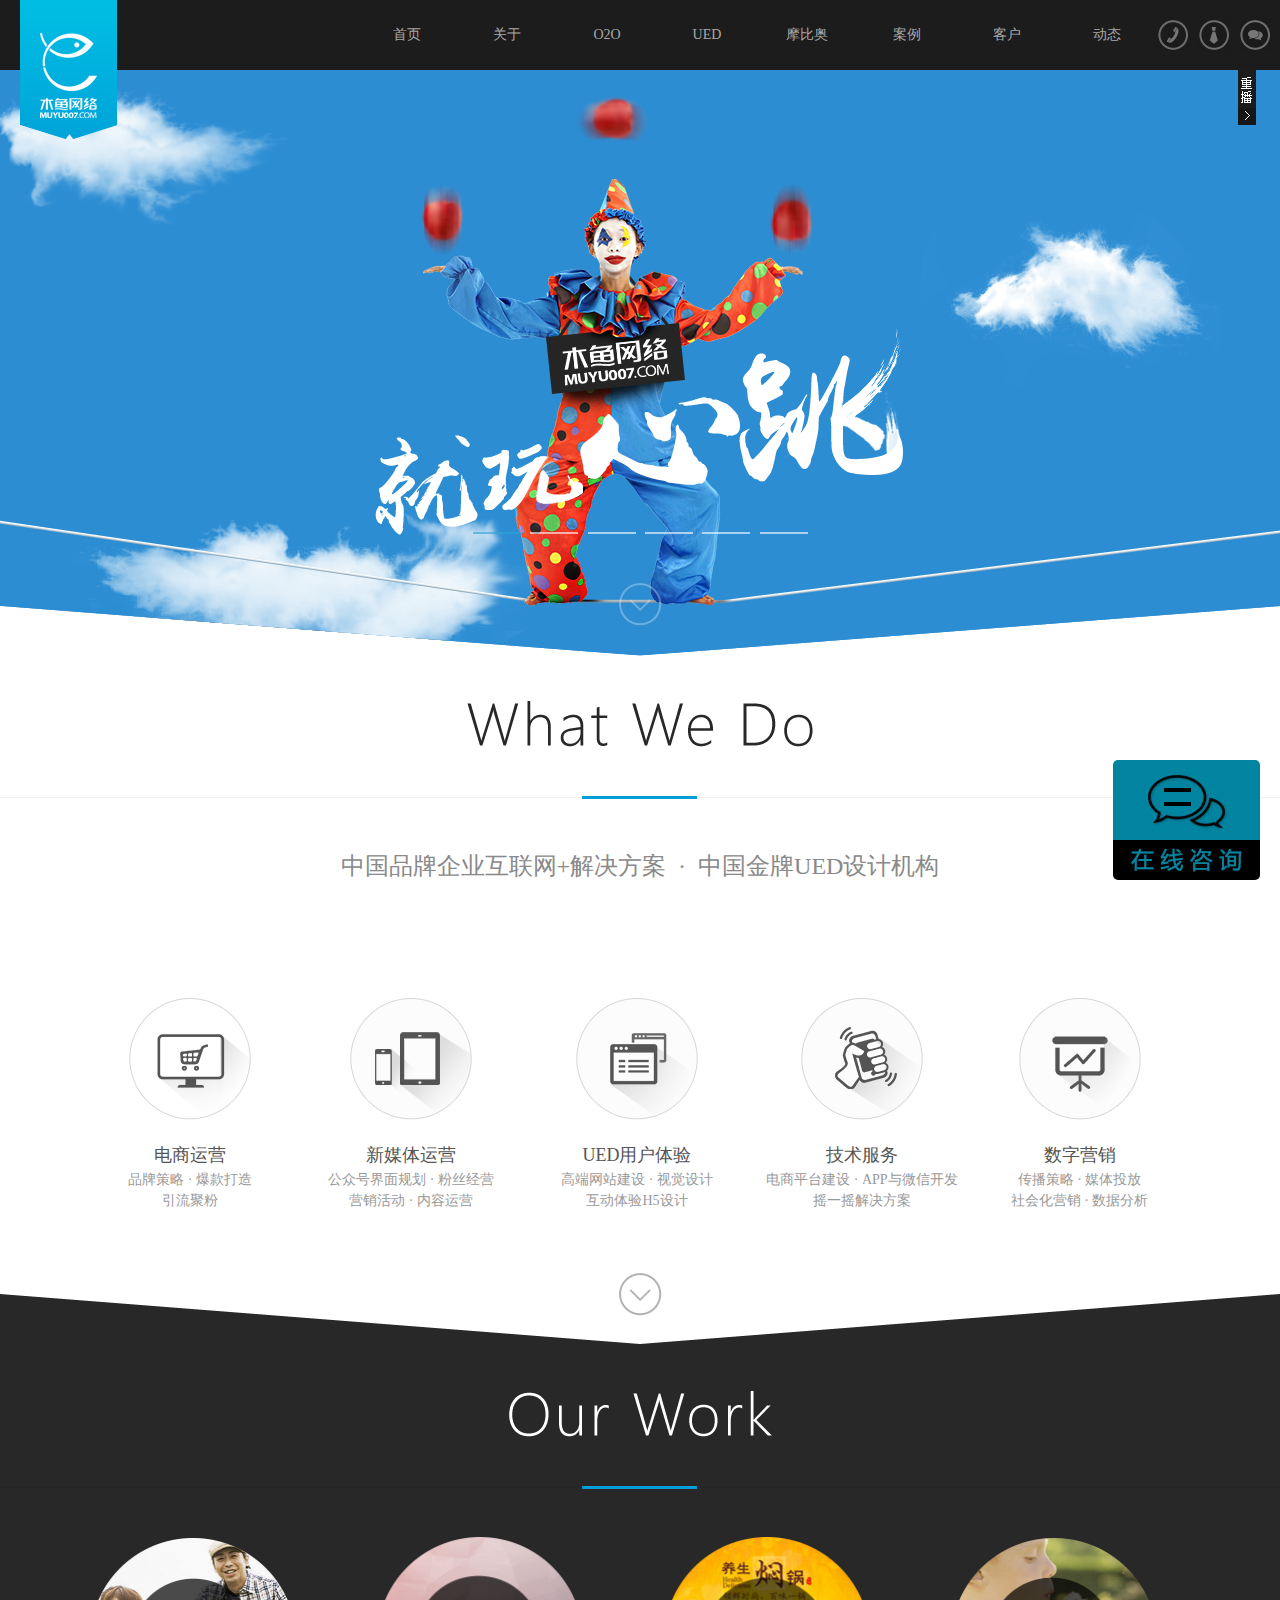
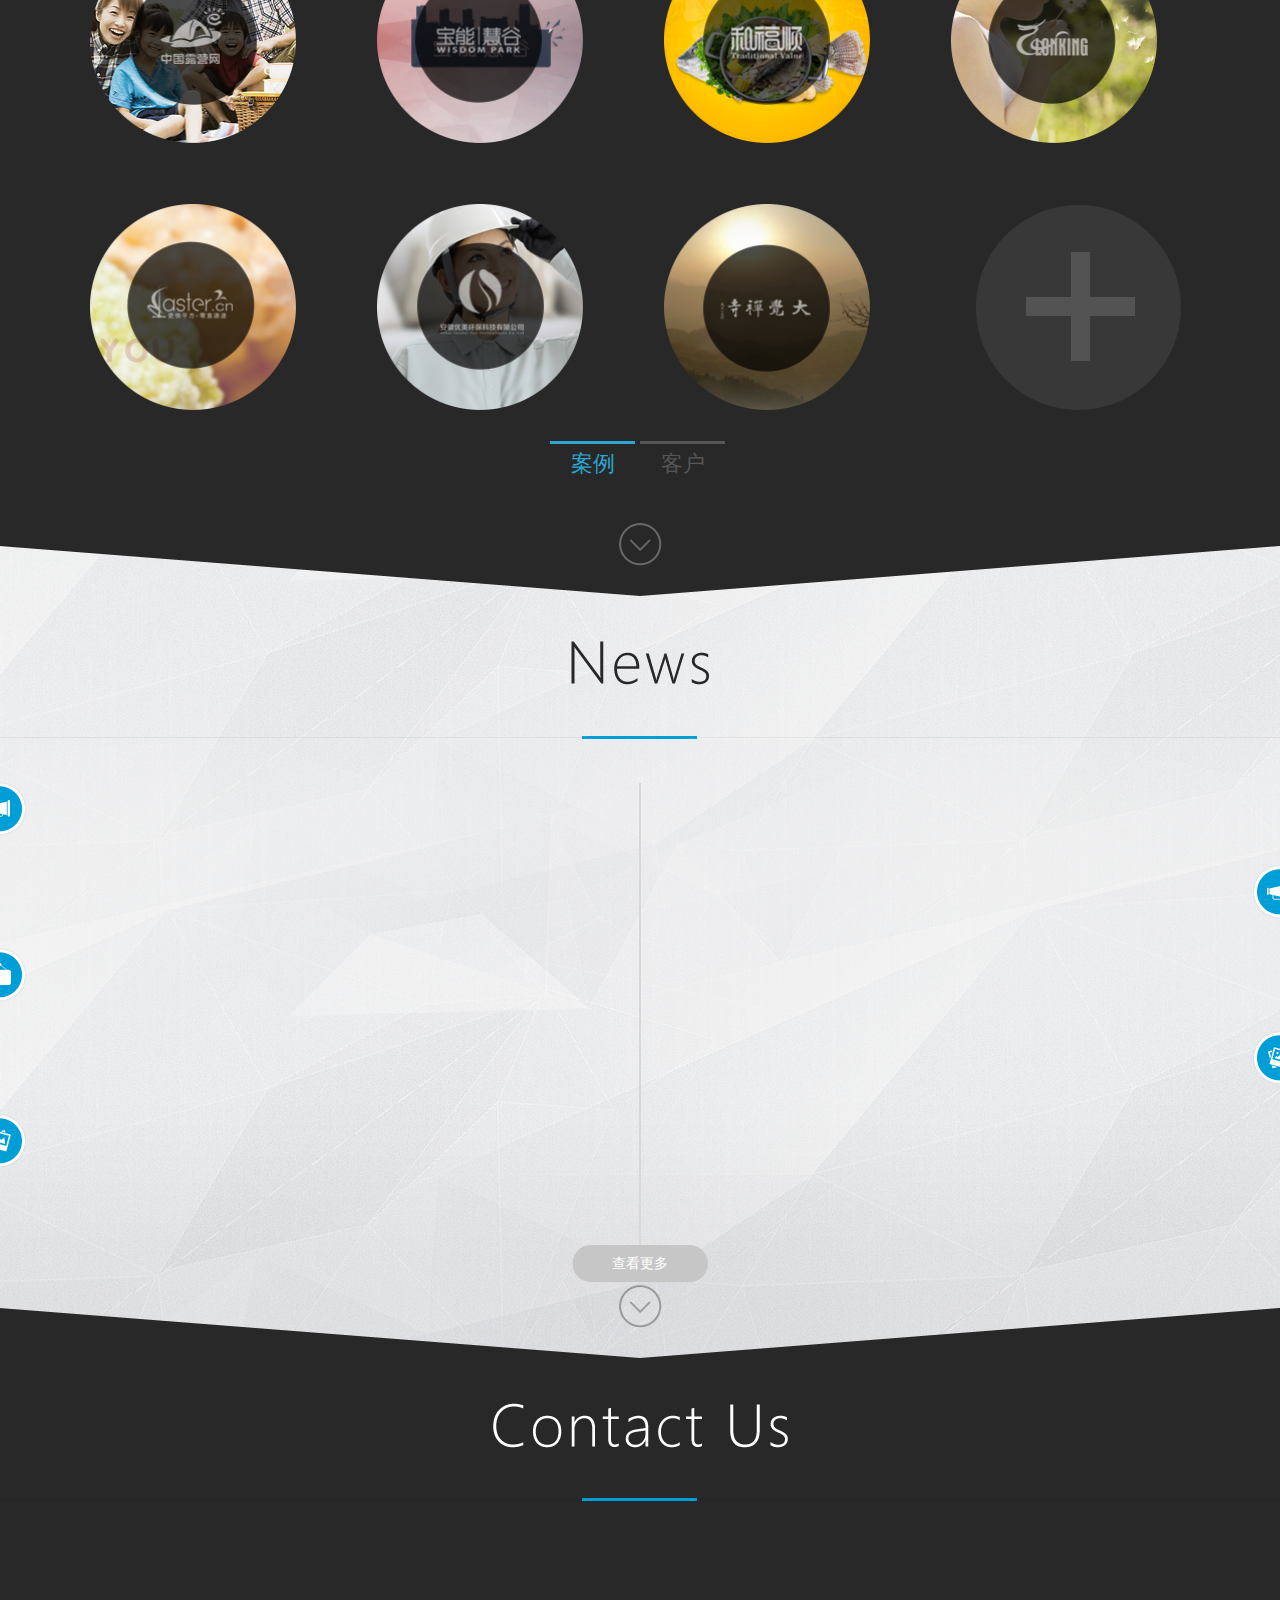
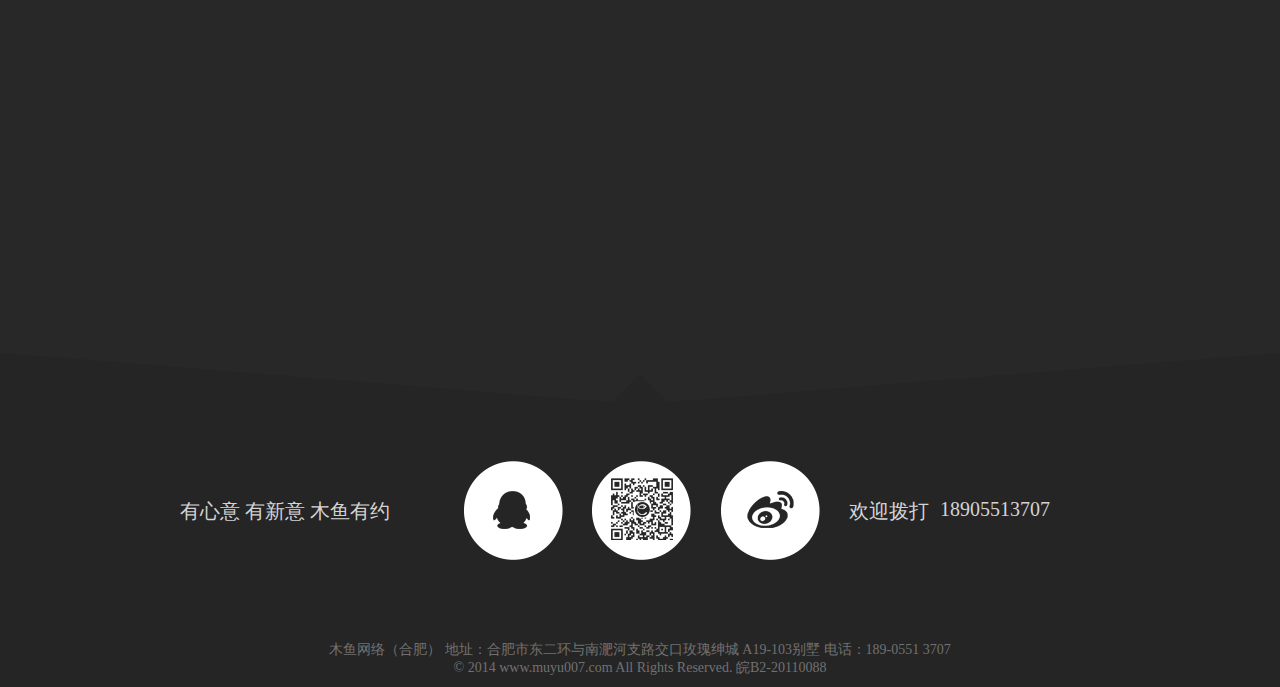
<file: projectOfMuYu/index&map.html>
<!doctype html>
<html lang="en">
<head>
    <meta charset="UTF-8">
    <title>木鱼网络-合肥网络公司-UI设计APP开发-O2O互联网+解决方案-高端网站建筑师</title>
    <link rel="shortcut icon" href="logo-ico.png" type="">
    <link rel="stylesheet" href="css/animate.min.css"/>
    <link rel="stylesheet" href="css/base.css"/>
    <link rel="stylesheet" href="css/index&map.css"/>
    <!--<base target="_blank">-->
    <script src="js/common.js"></script>
    <script src="js/jquery-1.12.4.js"></script>
    <script src="http://webapi.amap.com/maps?v=1.3&key=6ebc542d1d25f21c029d79d099574de0"></script>
    <script src="js/index&map.js"></script>
    <script src="js/js.js"></script>
</head>
<body>
<!--顶部导航栏 start-->
<div class="top-nav" id="top-nav">
    <div class="nav-logo">
        <a href="#"><img src="images/logo.png" alt=""/></a>
    </div>
    <div class="nav-right">
        <div class="M-nav">
             <ul>
                <li><a href="javascript:;">
                    <div>
                        <p class="nav-li">
                            <span>首页</span>
                            <font>首页</font>
                        </p>
                    </div>
                </a></li>
                <li><a href="about.html">
                    <div>
                        <p class="nav-li">
                            <span>关于</span>
                            <font>关于木鱼</font>
                        </p>
                    </div>
                </a></li>
                <li><a href="O2O.html">
                    <div>
                        <p class="nav-li">
                            <span>O2O</span>
                            <font>木鱼O2O</font>
                        </p>
                    </div>
                </a></li>
                <li><a href="UED.html">
                    <div>
                        <p class="nav-li">
                            <span>UED</span>
                            <font>木鱼UED</font>
                        </p>
                    </div>
                </a></li>
                <li><a href="mobiou.html">
                    <div>
                        <p class="nav-li">
                            <span>摩比奥</span>
                            <font>摩比奥</font>
                        </p>
                    </div>
                </a></li>
                <li><a href="case.html">
                    <div>
                        <p class="nav-li">
                            <span>案例</span>
                            <font>木鱼案例</font>
                        </p>
                    </div>
                </a></li>
                <li><a href="ourClient.html">
                    <div>
                        <p class="nav-li">
                            <span>客户</span>
                            <font>木鱼客户</font>
                        </p>
                    </div>
                </a></li>
                <li><a href="news.html">
                    <div>
                        <p class="nav-li">
                            <span>动态</span>
                            <font>木鱼动态</font>
                        </p>
                    </div>
                </a></li>
            </ul>
        </div>
        <div class="iconbar fr">
            <ul id="iconbar">
                <li>
                    <a href="#"><img src="images/tel-ico3o.png" alt=""/>
                        <span>点击在线咨询</span>
                    </a>
                </li>
                <li>
                    <a href="#"><img src="images/tel-ico2o.png" alt=""/>
                        <span>木鱼找伙伴</span>
                    </a>
                </li>
                <li>
                    <a href="#"><img src="images/tel-icoo.png" alt=""/>
                        <span>0551-6561 2007</span>
                    </a>
                </li>
            </ul>
        </div>
    </div>
</div>

<!--荣誉展示  头部之上-->
<div>
    <div class="honour" style="display: none;">
        <a href="#">
            <img src="images/20160531125803137.jpg" alt=""/>
        </a>
    </div>
    <a href="javascript:;" class="replay" title="重播"></a>
    <a href="javascript:;" class="close" title="关闭"></a>
</div>
<!--头部轮播图-->
<div class="headphoto">
    <ul>
        <li class="li1">
            <img src="images/muyubanner1.png" alt=""/>
        </li>
        <li class="li2">
            <img class="one" src="images/muyubanner2.png" alt=""/>
            <img class="two" src="images/muyubanner3.png" alt=""/>
        </li>
        <li class="li3">
            <a href="#" class="a1"><img src="images/xiaotou1.png" alt=""/></a>
            <a href="#" class="a2"><img src="images/xiaotou2.png" alt=""/></a>
        </li>
        <li class="li4">
            <img class="one" src="images/banner-logo.png" alt=""/>
            <img class="two" src="images/banner-text1.png" alt=""/>
            <img class="three" src="images/banner-text2.png" alt=""/>
            <img class="four" src="images/banner-text3.png" alt=""/>
        </li>
        <li class="li5">
            <img class="one" src="images/banner-text4.png" alt=""/>
            <img class="two" src="images/women.png" alt=""/>
            <img class="three" src="images/glb.png" alt=""/>
            <img class="four" src="images/phone.png" alt=""/>
        </li>
        <li class="li6">
            <img class="one" src="images/banner-text5.png" alt=""/>
            <img class="two" src="images/2-2.png" alt=""/>
        </li>
    </ul>
    <div class="other">
        <div class="anniu">
            <span class="current"></span>
            <span></span>
            <span></span>
            <span></span>
            <span></span>
            <span></span>
        </div>
        <a href="javascript:;" class="top-ico1"></a>

    </div>
</div>
<!--what top 部分-->
<div class="whattop">
    <div class="top">
        <img src="images/what-title.png" alt=""/>
        <span></span>
    </div>
    <div class="content">
        <h2>中国品牌企业互联网+解决方案&nbsp;&nbsp;·&nbsp;&nbsp;中国金牌UED设计机构</h2>

        <div class="main">
            <a href="#" class="a1" id="wta1">
                <em class="em1"></em>

                <div>
                    <p>
                        <span>电商运营</span>
                        品牌策略 · 爆款打造</br>
                        引流聚粉
                        <i>查看更多</i>
                    </p>
                </div>
            </a>
            <a href="#" class="a2" id="wta2">
                <em class="em2"></em>

                <div>
                    <p>
                        <span>新媒体运营</span>
                        公众号界面规划 · 粉丝经营</br>
                        营销活动 · 内容运营
                        <i>查看更多</i>
                    </p>
                </div>

            </a>
            <a href="#" class="a3" id="wta3">
                <em class="em3"></em>

                <div>
                    <p>
                        <span>UED用户体验</span>
                        高端网站建设 · 视觉设计</br>
                        互动体验H5设计
                        <i>查看更多</i>
                    </p>
                </div>

            </a>
            <a href="#" class="a4" id="wta4">
                <em class="em4"></em>

                <div>
                    <p>
                        <span>技术服务</span>
                        电商平台建设 · APP与微信开发</br>
                        摇一摇解决方案
                        <i>查看更多</i>
                    </p>
                </div>
            </a>
            <a href="#" class="a5" id="wta5">
                <em class="em5"></em>

                <div>
                    <p>
                        <span>数字营销</span>
                        传播策略 · 媒体投放</br>
                        社会化营销 · 数据分析
                        <i>查看更多</i>
                    </p>
                </div>
            </a>
        </div>
    </div>
    <div class="other">
        <a class="godown" href="javascript:;"></a>
    </div>
</div>
<!--our work 部分-->
<div class="ourwork">
    <div class="top">
        <img src="images/work.png" alt=""/>
        <span></span>
    </div>
    <div class="content">
        <ul class="ul-first">
            <li>
                <a href="#">
                    <img src="images/20140317054605482.png" alt="" class="one"/>
                    <img src="images/111.png" alt="" class="two"/>
                </a>
            </li>
            <li>
                <a href="#">
                    <img src="images/20140317054708388.png" alt="" class="one"/>
                    <img src="images/222.png" alt="" class="two"/>
                </a>
            </li>
            <li>
                <a href="#">
                    <img src="images/20140317054810484.png" alt="" class="one"/>
                    <img src="images/333.png" alt="" class="two"/>
                </a></li>
            <li>
                <a href="#">
                    <img src="images/20140317054902470.png" alt="" class="one"/>
                    <img src="images/444.png" alt="" class="two"/>
                </a></li>
            <li>
                <a href="#">
                    <img src="images/20140317054951898.png" alt="" class="one"/>
                    <img src="images/444.png" alt="" class="two"/>
                </a>
            </li>
            <li>
                <a href="#">
                    <img src="images/20140317055038571.png" alt="" class="one"/>
                    <img src="images/666.png" alt="" class="two"/>
                </a>
            </li>
            <li>
                <a href="#">
                    <img src="images/20140317055122843.png" alt="" class="one"/>
                    <img src="images/777.png" alt="" class="two"/>
                </a>
            </li>
            <li>
                <a href="#">
                    <img src="images/work-btn.png" alt=""/>
                </a>
            </li>
        </ul>
        <ul class="ul-second" style="display: none;">
            <li>
                <a href="#">
                    <img src="images/one.png" alt="" class="one"/>
                    <img src="images/111.png" alt="" class="two"/>
                </a>
            </li>
            <li>
                <a href="#">
                    <img src="images/two.png" alt="" class="one"/>
                    <img src="images/222.png" alt="" class="two"/>
                </a>
            </li>
            <li>
                <a href="#">
                    <img src="images/three.png" alt="" class="one"/>
                    <img src="images/333.png" alt="" class="two"/>
                </a></li>
            <li>
                <a href="#">
                    <img src="images/four.png" alt="" class="one"/>
                    <img src="images/444.png" alt="" class="two"/>
                </a></li>
            <li>
                <a href="#">
                    <img src="images/five.png" alt="" class="one"/>
                    <img src="images/444.png" alt="" class="two"/>
                </a>
            </li>
            <li>
                <a href="#">
                    <img src="images/six.png" alt="" class="one"/>
                    <img src="images/666.png" alt="" class="two"/>
                </a>
            </li>
            <li>
                <a href="#">
                    <img src="images/seven.png" alt="" class="one"/>
                    <img src="images/777.png" alt="" class="two"/>
                </a>
            </li>
            <li>
                <a href="#">
                    <img src="images/work-btn.png" alt=""/>
                </a>
            </li>
        </ul>
    </div>
    <div class="other">
        <a class="godown" href="javascript:;"></a>
        <ul>
            <li class="on exam"><a href="#">案例</a></li>
            <li class="exam"><a href="#">客户</a></li>
        </ul>

    </div>
</div>
<!--news 部分-->
<div class="newsBGI">
    <div class="news" id="news">
        <div class="top">
            <img src="images/new.png" alt=""/>
            <span></span>
        </div>
        <div class="content" id="zipper">
            <div class="box">
                <div class="left">
                    <a href="#" class="leftpic"><img src="images/new-ico1.png" alt=""/></a>
                </div>
                <div class="right">
                    <div class="rightword">
                        <a href="#" class="a1">Hello,我是木鱼。此刻，只有感恩。</a>
                        <a href="#" class="a2">木鱼网络的H5作品《Hello，我是木鱼》发布后，在朋友圈引起强烈反响。同时得到了朋友圈的大力推荐转发。此刻，只有感恩!</a>
                    </div>
                </div>
            </div>
            <div class="box">
                <div class="left">
                    <div class="leftword">
                        <a href="#" class="a1">木鱼网络协办的2016第十届安徽互联网大会成功举办</a>
                        <a href="#"
                           class="a2">2016年9月11日，在合肥天鹅湖大酒店成功举办了2016第十届安徽互联网大会。本届大会，线上线下总观会人数达10多万人次，是全省品牌影响最广泛行业大会之一</a>
                    </div>
                </div>
                <div class="right">
                    <a href="#" class="rightpic"><img src="images/new-ico1.png" alt=""/></a>
                </div>
            </div>
            <div class="box">
                <div class="left">
                    <a href="#" class="leftpic"><img src="images/new-ico2.png" alt=""/></a>
                </div>
                <div class="right">
                    <div class="rightword">
                        <a href="#" class="a1">木鱼网络出品的“闲匠”荣获优秀创业项目称号</a>
                        <a href="#" class="a2">经过初审、专家评审等层层筛选，木鱼网络“闲匠”项目在第八届中国云计算大会创新创业评选大赛上，荣获“2016云计算大数据创新创业评选”——合肥地区优秀创业项目”称号。</a>
                    </div>
                </div>
            </div>
            <div class="box">
                <div class="left">
                    <div class="leftword">
                        <a href="#" class="a1">领先的微信摇一摇首次亮相中国(合肥)互联网大会</a>
                        <a href="#"
                           class="a2">2015中国(合肥)互联网大会于本月13、14日在合肥滨湖会展中心成功举办。本届大会木鱼网络微信摇一摇更是点燃了现场所有参会人员的激情，把大会现场气氛推向高潮。</a>
                    </div>
                </div>
                <div class="right">
                    <a href="#" class="rightpic"><img src="images/new-ico3.png" alt=""/></a>
                </div>
            </div>
            <div class="box">
                <div class="left">
                    <a href="#" class="leftpic"><img src="images/new-ico3.png" alt=""/></a>
                </div>
                <div class="right">
                    <div class="rightword">
                        <a href="#" class="a1">木鱼网络助力安徽互联网大会成功举办</a>
                        <a href="#" class="a2">在安徽省经信委、通信管理局的指导下，本届大会取得圆满成功。木鱼网络作为协办单位参与了大会的全过程，提出“互联网+点亮梦想”口号并负责主视觉的创意设计及大会官网建设</a>
                    </div>
                </div>
            </div>
        </div>
        <div class="other">
            <a class="godown" href="javascript:;"></a>

            <div class="line"></div>
            <a href="#" class="newbtn">查看更多</a>
        </div>
    </div>
</div>
<!--contact us 部分-->
<div class="contactus">
    <div class="top">
        <img src="images/contact.png" alt=""/>
        <span></span>
    </div>
    <div class="contactaddress">
        <div id="container" tabindex="0"></div>
        <div id='panel'></div>
    </div>
</div>
<!--电梯导航-->
<ul class="liftnav">
    <li class="lnli1">
        <a href="javascript:;">顶部<em class="nav-ico"></em></a>
    </li>
    <li class="lnli2">
        <a href="javascript:;">专长<em class="nav-ico"></em></a>
    </li>
    <li class="lnli3">
        <a href="javascript:;">案例<em class="nav-ico"></em></a>
    </li>
    <li class="lnli4">
        <a href="javascript:;">动态<em class="nav-ico"></em></a>
    </li>
    <li class="lnli5">
        <a href="javascript:;">联系<em class="nav-ico"></em></a>
    </li>
</ul>
<!--咨询-->
<div id="topcontrol">
    <a href="#"><img src="images/menu.png" alt=""/></a>
    <a href="#"><img src="images/menu2.gif" alt=""/></a>
</div>
<!--在线咨询-->
<div class="onlineconsulting">
    <a href="#"><img src="images/07f179a237dc4fcfa84540f03f3a2df9.gif" alt=""/></a>
</div>
<!--底部-->
<div class="foot">
    <div class="foot-content">
        <div class="foot-content-left">有心意 有新意 木鱼有约</div>
        <div class="foot-content-center">
            <a class="QQ" href="#"></a>
            <a class="WX" href="#"></a>
            <a class="WB" href="#"></a>
        </div>
        <div class="foot-content-right">
            <span>欢迎拨打</span>
            <div class="foothide">
                <ul id="foottelephone">
                    <li>18905513707</li>
                    <li>0551-6561 2007</li>
                    <li>18905513707</li>
                </ul>
            </div>
        </div>
    </div>
    <div class="address">
        <p>木鱼网络（合肥） 地址：合肥市东二环与南淝河支路交口玫瑰绅城 A19-103别墅 电话：189-0551 3707</p>

        <p>&copy; 2014 www.muyu007.com All Rights Reserved. 皖B2-20110088</p>
    </div>
</div>
</body>
</html>
</file>
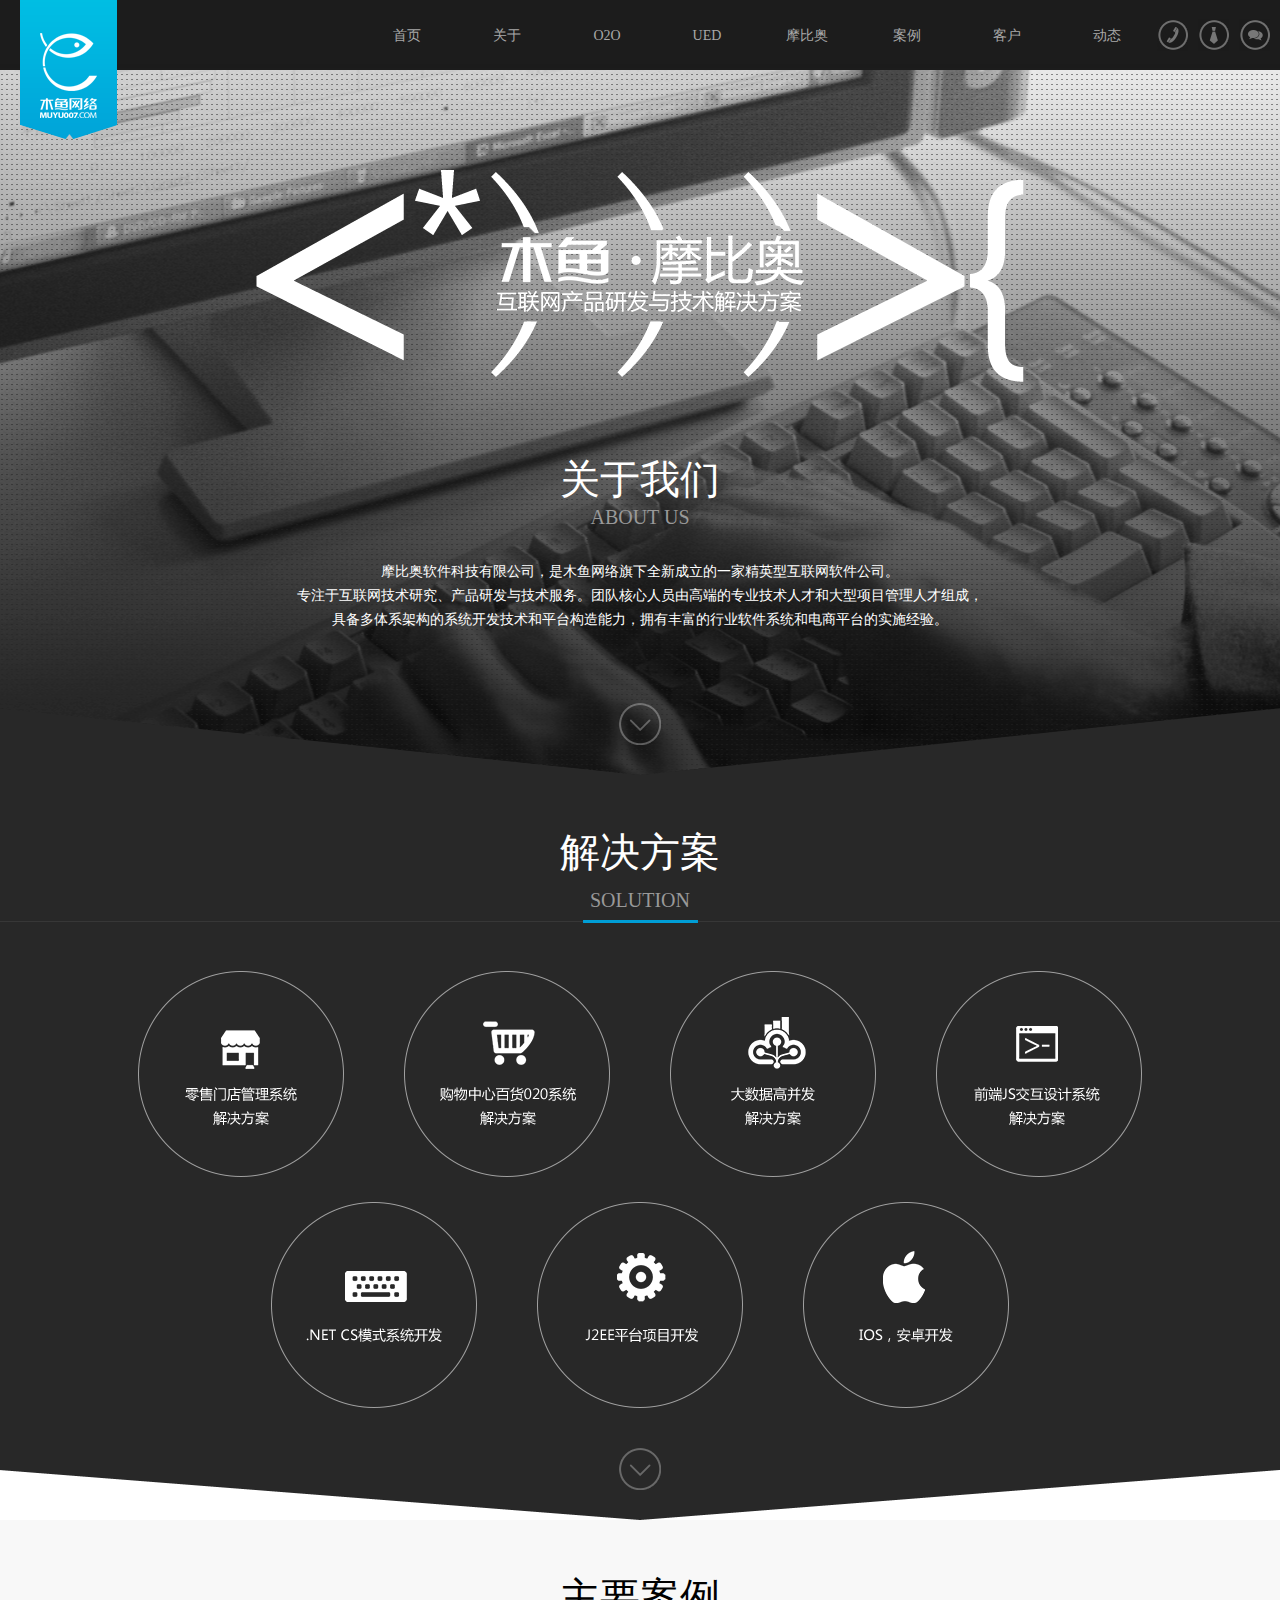
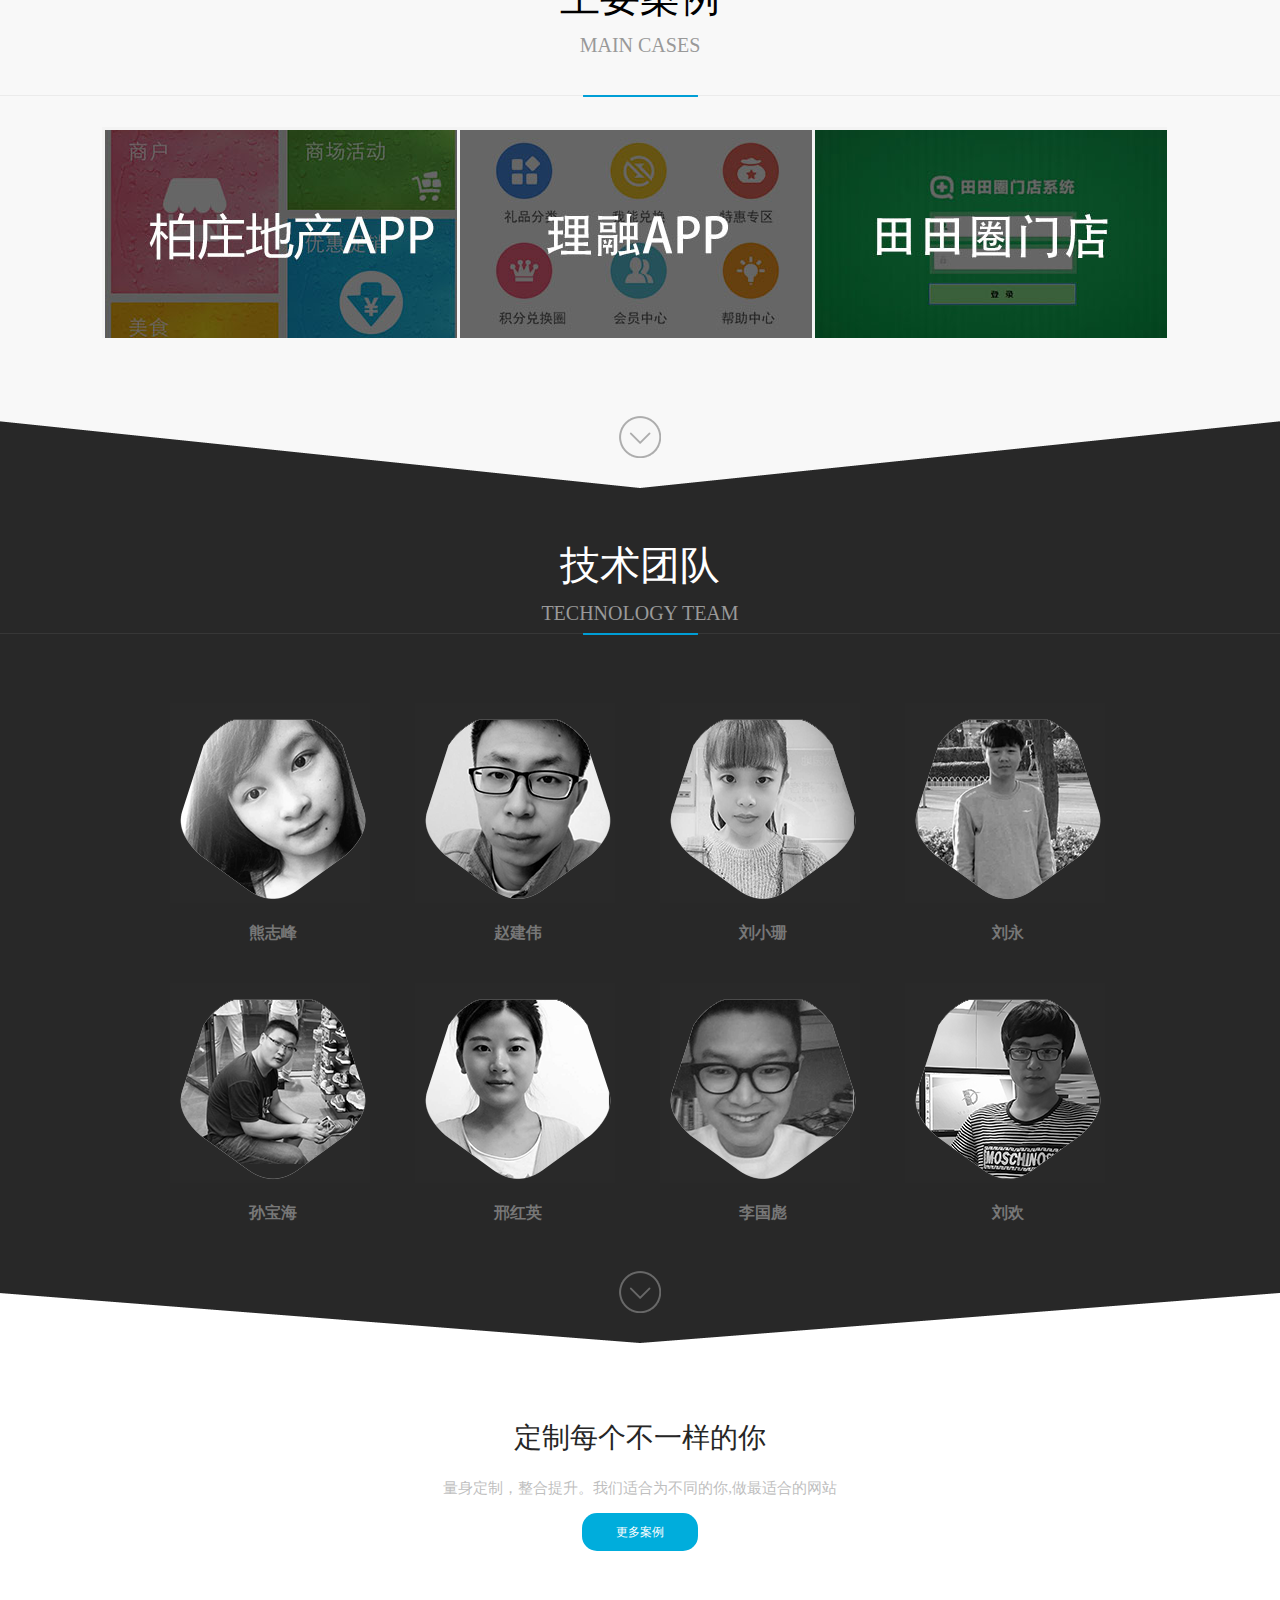
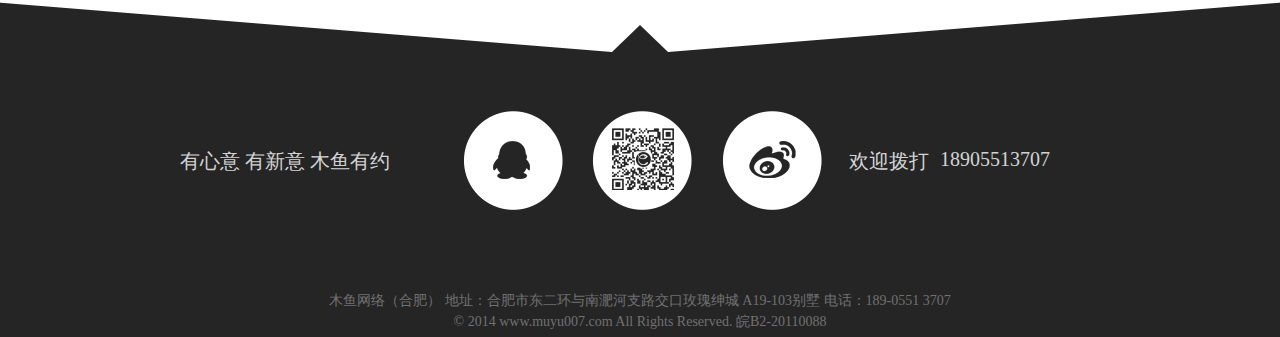
<file: projectOfMuYu/mobiou.html>
<!doctype html>
<html lang="en">
<head>
    <meta charset="UTF-8">
    <title>魔比奥</title>
    <link rel="icon" href="logo-ico.png"/>
    <link rel="stylesheet" href="css/base.css">
    <link rel="stylesheet" href="css/mobiao.css">
    <link rel="stylesheet" href="css/style.css">
    <script src="js/jquery-1.12.4.js"></script>
    <script src="js/js.js"></script>
    <script src="js/mobiao.js"></script>
</head>
<body>
<!--顶部导航栏 start-->
<div class="top-nav" id="top-nav">
    <div class="nav-logo">
        <a href="#"><img src="images/logo.png" alt=""/></a>
    </div>
    <div class="nav-right">
        <div class="M-nav">
             <ul>
                <li><a href="index.html">
                    <div>
                        <p class="nav-li">
                            <span>首页</span>
                            <font>首页</font>
                        </p>
                    </div>
                </a></li>
                <li><a href="about.html">
                    <div>
                        <p class="nav-li">
                            <span>关于</span>
                            <font>关于木鱼</font>
                        </p>
                    </div>
                </a></li>
                <li><a href="O2O.html">
                    <div>
                        <p class="nav-li">
                            <span>O2O</span>
                            <font>木鱼O2O</font>
                        </p>
                    </div>
                </a></li>
                <li><a href="UED.html">
                    <div>
                        <p class="nav-li">
                            <span>UED</span>
                            <font>木鱼UED</font>
                        </p>
                    </div>
                </a></li>
                <li><a href="javascript:;">
                    <div>
                        <p class="nav-li">
                            <span>摩比奥</span>
                            <font>摩比奥</font>
                        </p>
                    </div>
                </a></li>
                <li><a href="case.html">
                    <div>
                        <p class="nav-li">
                            <span>案例</span>
                            <font>木鱼案例</font>
                        </p>
                    </div>
                </a></li>
                <li><a href="ourClient.html">
                    <div>
                        <p class="nav-li">
                            <span>客户</span>
                            <font>木鱼客户</font>
                        </p>
                    </div>
                </a></li>
                <li><a href="news.html">
                    <div>
                        <p class="nav-li">
                            <span>动态</span>
                            <font>木鱼动态</font>
                        </p>
                    </div>
                </a></li>
            </ul>
        </div>
        <div class="iconbar fr">
            <ul id="iconbar">
                <li>
                    <a href="#"><img src="images/tel-ico3o.png" alt=""/>
                        <span>点击在线咨询</span>
                    </a>
                </li>
                <li>
                    <a href="#"><img src="images/tel-ico2o.png" alt=""/>
                        <span>木鱼找伙伴</span>
                    </a>
                </li>
                <li>
                    <a href="#"><img src="images/tel-icoo.png" alt=""/>
                        <span>0551-6561 2007</span>
                    </a>
                </li>
            </ul>
        </div>
    </div>
</div>
<!--咨询-->
<div id="topcontrol">
    <a href="#"><img src="images/menu.png" alt=""/></a>
    <a href="#"><img src="images/menu2.gif" alt=""/></a>
</div>
<!--banner部分开始-->
<div class="banner">
    <div class="banner-mba">
        <img src="images/ximg10.png" alt="">
    </div>
    <div class="banner-title">
        <span class="title">关于我们</span>
        <span class="e-title">ABOUT US</span>
    </div>
    <div class="banner-text">
        <span>摩比奥软件科技有限公司，是木鱼网络旗下全新成立的一家精英型互联网软件公司。</span>
        <span>专注于互联网技术研究、产品研发与技术服务。团队核心人员由高端的专业技术人才和大型项目管理人才组成，</span>
        <span>具备多体系架构的系统开发技术和平台构造能力，拥有丰富的行业软件系统和电商平台的实施经验。</span>
    </div>
    <a href="javascript:;" class="pagedown" id="banner-pd">
        <img src="images/top-ico3-hover.png" alt="">
    </a>
</div>
<!--解决方案开始-->
<div class="solution" id="solution">
    <div class="solution-title">
        <span class="title">解决方案</span>
        <span class="e-title">SOLUTION</span>
    </div>
    <div class="solution-border"></div>
    <div class="solution-icolist">
        <div class="icolist1 clearfix">
            <ul>
                <li class="ico01 fl"></li>
                <li class="ico02 fl"></li>
                <li class="ico03 fl"></li>
                <li class="ico04 fl"></li>
            </ul>
        </div>
        <div class="icolist2 clearfix">
            <ul>
                <li class="ico05 fl"></li>
                <li class="ico06 fl"></li>
                <li class="ico07 fl"></li>
            </ul>
        </div>
    </div>
    <a href="javascript:;" class="pagedown" id="solution-pd">
        <img src="images/top-ico3-hover.png" alt="">
    </a>
</div>
<!--主要案例-->
<div class="maincases" id="maincases">
    <div class="maincases-title">
        <span class="title">主要案例</span>
        <span class="e-title">MAIN CASES</span>
    </div>
    <div class="maincases-border"></div>
    <div class="maincases-content clearfix">
        <div class="w">
            <ul>
                <li>
                    <a href="#" id="content1">
                        <img src="images/20150911064701264.jpg" class="maincases-content-1 fl" alt="">
                        <img src="images/20150911064713442.jpg" class="maincases-content-2 fl" alt="">
                    </a>
                </li>
                <li>
                    <a href="#" id="content2">
                        <img src="images/20150911064324893.jpg" class="maincases-content-3 fl" alt="">
                        <img src="images/20150911064332849.jpg" class="maincases-content-4 fl" alt="">
                    </a>
                </li>
                <li>
                    <a href="#" id="content3">
                        <img src="images/20150911064236676.jpg" class="maincases-content-5 fl" alt="">
                        <img src="images/20150911064245473.jpg" class="maincases-content-6 fl" alt="">
                    </a>
                </li>
            </ul>
        </div>
    </div>
    <div class="cases-bottom"></div>
    <a href="javascript:;" class="pagedown" id="maincases-pd">
        <img src="images/top-ico4-hover.png" alt="">
    </a>
</div>
<!--技术团队-->
<div class="tech-team" id="tech-team">
    <div class="tech-team-title">
        <span class="title">技术团队</span>
        <span class="e-title">TECHNOLOGY TEAM</span>
    </div>
    <div class="tech-team-border"></div>
    <!--<div class="tech-team-list clearfix">-->
        <!--<ul>-->
            <!--<li class="list01 fl">-->
                <!--<div></div>-->
                <!--<span>AN</span>-->
            <!--</li>-->
            <!--<li class="list02 fl">-->
                <!--<div></div>-->
                <!--<span>YANG</span>-->
            <!--</li>-->
            <!--<li class="list03 fl">-->
                <!--<div></div>-->
                <!--<span>DU</span>-->
            <!--</li>-->
            <!--<li class="list04 fl">-->
                <!--<div></div>-->
                <!--<span>ZHANG</span>-->
            <!--</li>-->
            <!--<li class="list05 fl">-->
                <!--<div></div>-->
                <!--<span>LIU</span>-->
            <!--</li>-->
            <!--<li class="list06 fl">-->
                <!--<div></div>-->
                <!--<span>OU</span>-->
            <!--</li>-->
        <!--</ul>-->
    <!--</div>-->
    <!---------------------------------------------------------------------------------------------->
    <div class="portfolio">
        <div class="pentagon">
            <a href="#">
                <span class="mask"></span>
                <img src="images/thumb1.png" />
            </a>
            <div class="portfolio-title">
                <h4>熊志峰<span>Xiong Zhifeng</span></h4>
            </div>
        </div>
        <div class="pentagon">
            <a href="#">
                <span class="mask"></span>
                <img src="images/thumb2.png" />
            </a>
            <div class="portfolio-title">
                <h4>赵建伟<span>Zhao Jianwei</span></h4>
            </div>
        </div>
        <div class="pentagon">
            <a href="#">
                <span class="mask"></span>
                <img src="images/thumb3.png" />
            </a>
            <div class="portfolio-title">
                <h4>刘小珊<span>Liu Xiaoshan</span></h4>
            </div>
        </div>
        <div class="pentagon">
            <a href="http://webdesigncrowd.com/bold-free-html-portfolio-theme/">
                <span class="mask"></span>
                <img src="images/thumb4.png" />
            </a>
            <div class="portfolio-title">
                <h4>刘永<span>Liu Yong</span></h4>
            </div>
        </div>
        <div class="pentagon">
            <a href="http://webdesigncrowd.com/create-wood-textured-web-layout-photoshop-header/">
                <span class="mask"></span>
                <img src="images/thumb5.png"/>
            </a>
            <div class="portfolio-title">
                <h4>孙宝海<span>Sun Baohai</span></h4>
            </div>
        </div>
        <div class="pentagon">
            <a href="#">
                <span class="mask"></span>
                <img src="images/thumb6.png" />
            </a>
            <div class="portfolio-title">
                <h4>邢红英<span>Xing Hongying</span></h4>
            </div>
        </div>
        <div class="pentagon">
            <a href="#">
                <span class="mask"></span>
                <img src="images/thumb7.png" />
            </a>
            <div class="portfolio-title">
                <h4>李国彪<span>Li Guobiao</span></h4>
            </div>
        </div>
        <div class="pentagon">
            <a href="#">
                <span class="mask"></span>
                <img src="images/thumb8.png" />
            </a>
            <div class="portfolio-title">
                <h4>刘欢<span>Liu Huan</span></h4>
            </div>
        </div>

        <!-- clearfix -->
        <div class="clearfix"></div>
    </div>
    <!--------------------------------------------------------------------------------------------------------------->
    <a href="javascript:;" class="pagedown" id="tech-team-pd">
        <img src="images/top-ico3-hover.png" alt="">
    </a>
</div>
<!--更多案例-->
<div class="example">
    <div class="til">定制每个不一样的你</div>
    <p>量身定制，整合提升。我们适合为不同的你,做最适合的网站</p>
    <div class="more"><a href="#">更多案例</a></div>
</div>
<!--底部 start-->
<div class="foot" id="foot">
    <div class="foot-content">
        <div class="foot-content-left">有心意 有新意 木鱼有约</div>
        <div class="foot-content-center">
            <a class="QQ" href="#"></a>
            <a class="WX" href="#"></a>
            <a class="WB" href="#"></a>
        </div>
        <div class="foot-content-right">
            <span>欢迎拨打</span>
            <div class="foothide">
                <ul id="foottelephone">
                    <li>18905513707</li>
                    <li>0551-6561 2007</li>
                    <li>18905513707</li>
                </ul>
            </div>
        </div>
    </div>
    <div class="address">
        <p>木鱼网络（合肥） 地址：合肥市东二环与南淝河支路交口玫瑰绅城 A19-103别墅 电话：189-0551 3707</p>

        <p>&copy; 2014 www.muyu007.com All Rights Reserved. 皖B2-20110088</p>
    </div>
</div>
</body>
</html>
</file>
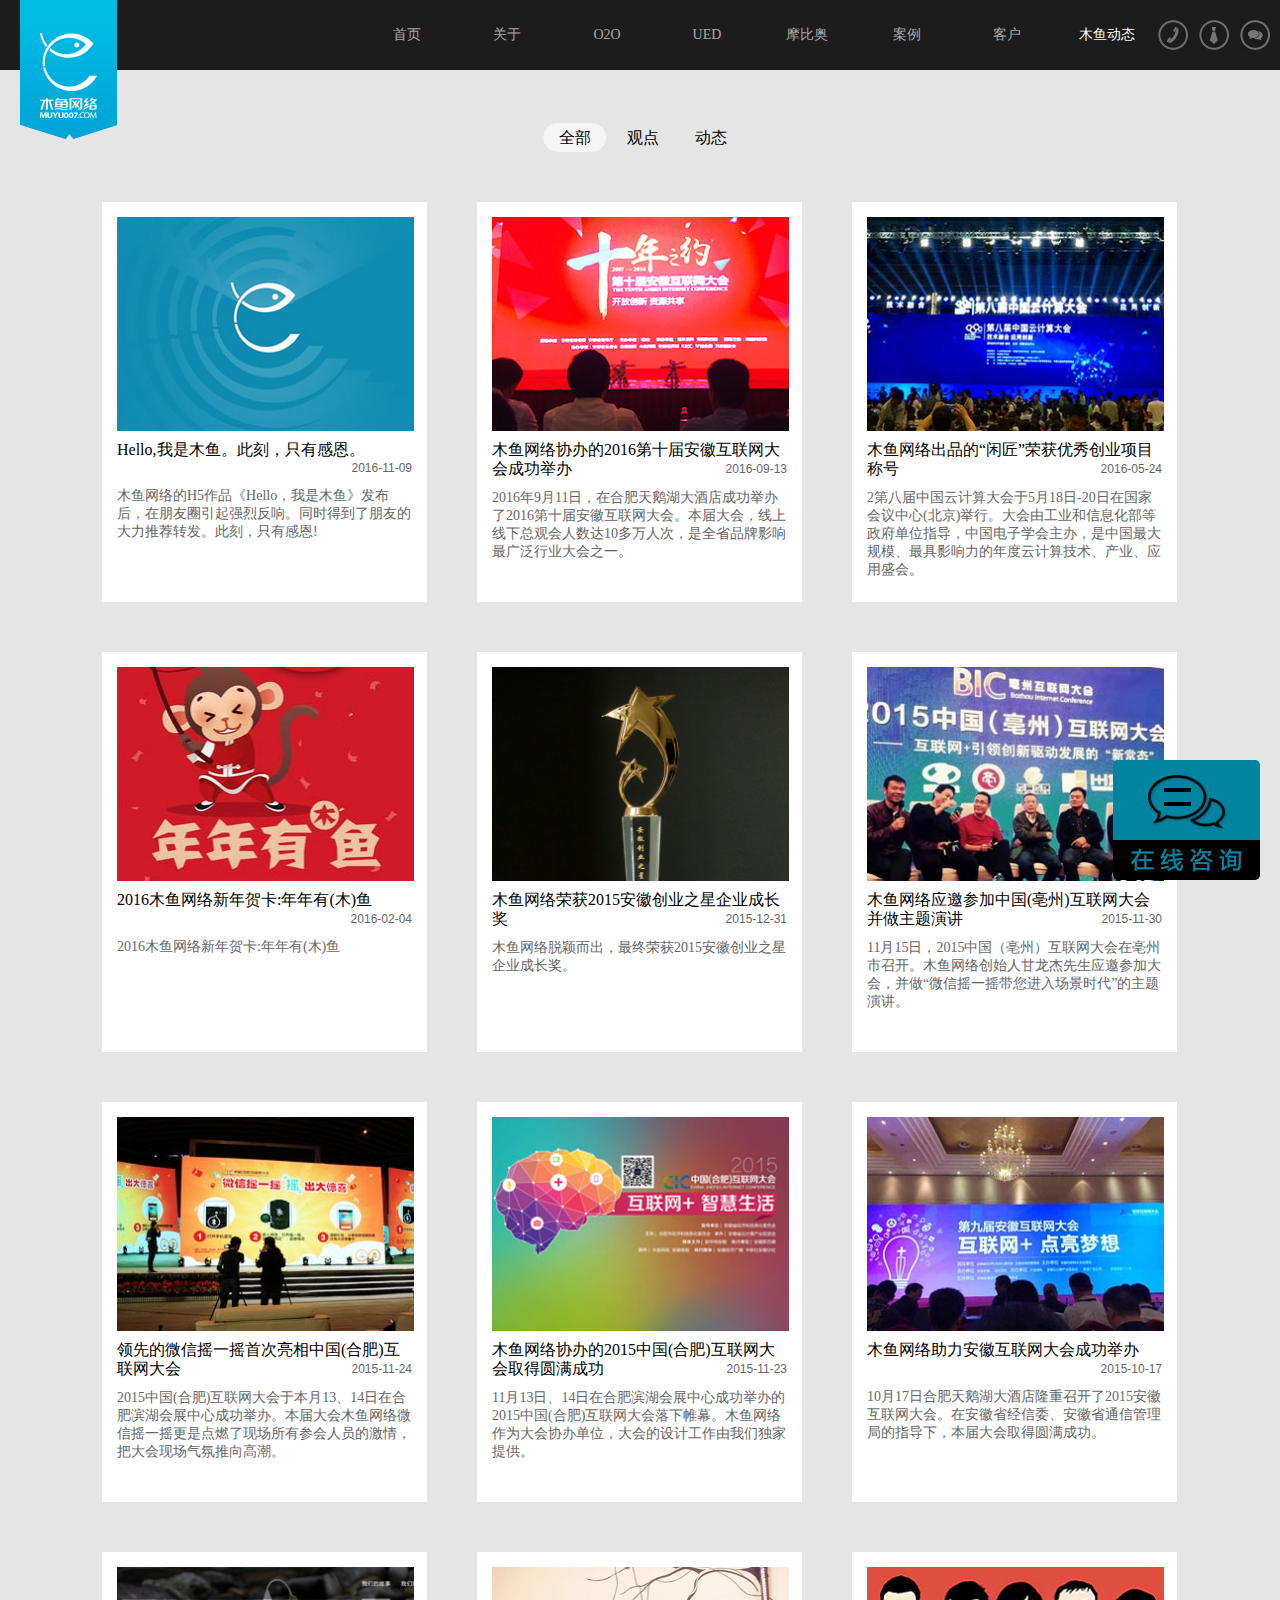
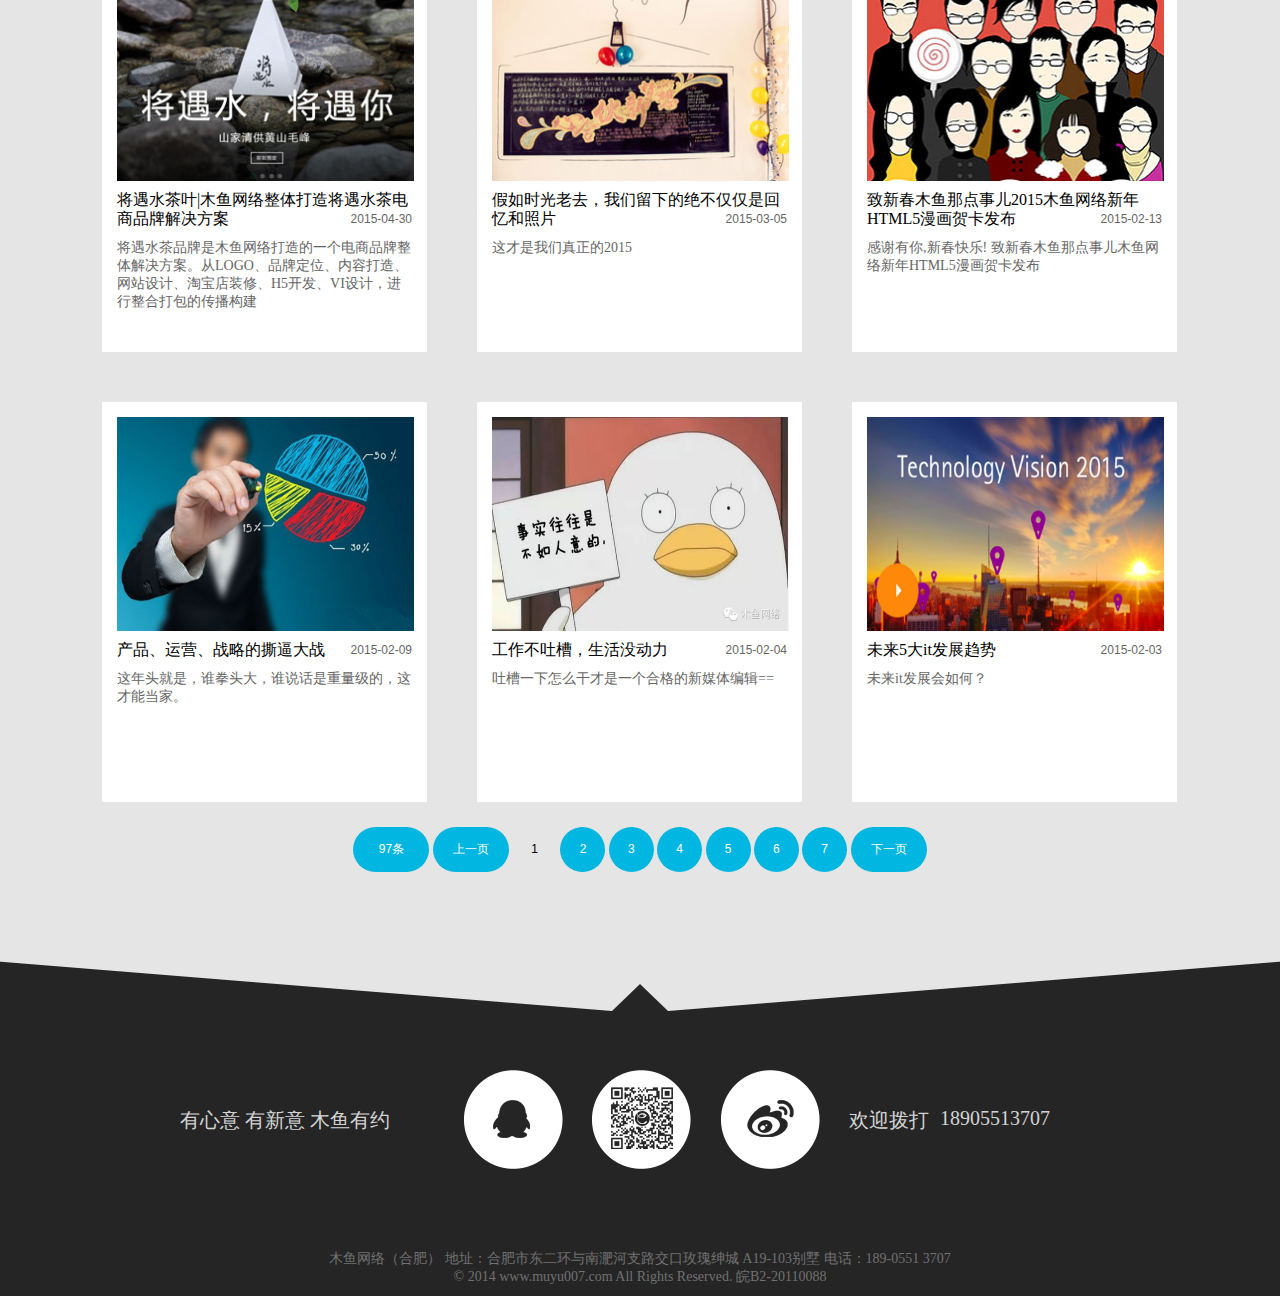
<file: projectOfMuYu/news.html>
<!DOCTYPE html>
<html>
<head lang="en">
    <meta charset="UTF-8">
    <title>木鱼动态</title>
    <link rel="icon" href="logo-ico.png">
    <link rel="stylesheet" href="css/base.css">
    <link rel="stylesheet" href="css/news.css">
</head>
<body>
<!--顶部导航栏 start-->
<div class="top-nav" id="top-nav">
    <div class="nav-logo">
        <a href="#"><img src="images/logo.png" alt=""/></a>
    </div>
    <div class="nav-right">
        <div class="M-nav">
             <ul>
                <li><a href="index.html">
                    <div>
                        <p class="nav-li">
                            <span>首页</span>
                            <font>首页</font>
                        </p>
                    </div>
                </a></li>
                <li><a href="about.html">
                    <div>
                        <p class="nav-li">
                            <span>关于</span>
                            <font>关于木鱼</font>
                        </p>
                    </div>
                </a></li>
                <li><a href="O2O.html">
                    <div>
                        <p class="nav-li">
                            <span>O2O</span>
                            <font>木鱼O2O</font>
                        </p>
                    </div>
                </a></li>
                <li><a href="UED.html">
                    <div>
                        <p class="nav-li">
                            <span>UED</span>
                            <font>木鱼UED</font>
                        </p>
                    </div>
                </a></li>
                <li><a href="mobiou.html">
                    <div>
                        <p class="nav-li">
                            <span>摩比奥</span>
                            <font>摩比奥</font>
                        </p>
                    </div>
                </a></li>
                <li><a href="case.html">
                    <div>
                        <p class="nav-li">
                            <span>案例</span>
                            <font>木鱼案例</font>
                        </p>
                    </div>
                </a></li>
                <li><a href="ourClient.html">
                    <div>
                        <p class="nav-li">
                            <span>客户</span>
                            <font>木鱼客户</font>
                        </p>
                    </div>
                </a></li>
                <li><a href="javascript:;">
                    <div>
                        <p class="nav-li">
                            <span>动态</span>
                            <font>木鱼动态</font>
                        </p>
                    </div>
                </a></li>
            </ul>
        </div>
        <div class="iconbar fr">
            <ul id="iconbar">
                <li>
                    <a href="#"><img src="images/tel-ico3o.png" alt=""/>
                        <span>点击在线咨询</span>
                    </a>
                </li>
                <li>
                    <a href="#"><img src="images/tel-ico2o.png" alt=""/>
                        <span>木鱼找伙伴</span>
                    </a>
                </li>
                <li>
                    <a href="#"><img src="images/tel-icoo.png" alt=""/>
                        <span>0551-6561 2007</span>
                    </a>
                </li>
            </ul>
        </div>
    </div>
</div>

<!--咨询-->
<div id="topcontrol">
    <a href="#"><img src="images/menu.png" alt=""/></a>
    <a href="#"><img src="images/menu2.gif" alt=""/></a>
</div>
<!--在线咨询-->
<div class="onlineconsulting">
    <a href="#"><img src="images/07f179a237dc4fcfa84540f03f3a2df9.gif" alt=""/></a>
</div>
<!--内容边界-->
<div class="container">
    <div class="w clearfix">
        <div class="news-nav">
            <ul>
                <li class="current"><a href="#" >全部</a></li>
                <li><a href="#">观点</a></li>
                <li><a href="#">动态</a></li>
            </ul>
        </div>
        <!-- 全部列表-->
        <div class="news-all">
            <div class="news-all-list clearfix">
                <div class="list-item">
                    <a href="#"><img src="images/news-list-item1.jpg" width="297" height="214"></a>

                    <p class="list-item-title clearfix">
                        <a class="fl" href="#">Hello,我是木鱼。此刻，只有感恩。</a>
                        <span class="fr">2016-11-09</span>
                    </p>

                    <p><a href="#">木鱼网络的H5作品《Hello，我是木鱼》发布后，在朋友圈引起强烈反响。同时得到了朋友的大力推荐转发。此刻，只有感恩!</a></p>
                </div>
                <div class="list-item">
                    <a href="#"><img src="images/news-list-item2.jpg" width="297" height="214"></a>

                    <p class="list-item-title clearfix">
                        <a href="#">木鱼网络协办的2016第十届安徽互联网大会成功举办</a>
                        <span class="fr">2016-09-13</span>
                    </p>

                    <p><a href="#">2016年9月11日，在合肥天鹅湖大酒店成功举办了2016第十届安徽互联网大会。本届大会，线上线下总观会人数达10多万人次，是全省品牌影响最广泛行业大会之一。</a>
                    </p>
                </div>
                <div class="list-item">
                    <a href="#"><img src="images/news-list-item3.jpg" width="297" height="214"></a>

                    <p class="list-item-title clearfix">
                        <a href="#">木鱼网络出品的“闲匠”荣获优秀创业项目称号</a>
                        <span class="fr">2016-05-24</span>
                    </p>

                    <p><a href="#">2第八届中国云计算大会于5月18日-20日在国家会议中心(北京)举行。大会由工业和信息化部等政府单位指导，中国电子学会主办，是中国最大规模、最具影响力的年度云计算技术、产业、应用盛会。</a>
                    </p>
                </div>
                <div class="list-item">
                    <a href="#"><img src="images/news-list-item4.jpg" width="297" height="214"></a>

                    <p class="list-item-title clearfix">
                        <a href="#">2016木鱼网络新年贺卡:年年有(木)鱼</a>
                        <span class="fr">2016-02-04</span>
                    </p>

                    <p><a href="#">2016木鱼网络新年贺卡:年年有(木)鱼</a></p>
                </div>
                <div class="list-item">
                    <a href="#"><img src="images/news-list-item5.jpg" width="297" height="214"></a>


                    <p class="list-item-title clearfix">
                        <a href="#">木鱼网络荣获2015安徽创业之星企业成长奖</a>
                        <span class="fr">2015-12-31</span>
                    </p>

                    <p><a href="#">木鱼网络脱颖而出，最终荣获2015安徽创业之星企业成长奖。</a></p>
                </div>
                <div class="list-item">
                    <a href="#"><img src="images/news-list-item6.jpg" width="297" height="214"></a>


                    <p class="list-item-title clearfix">
                        <a href="#">木鱼网络应邀参加中国(亳州)互联网大会并做主题演讲</a>
                        <span class="fr">2015-11-30</span>
                    </p>

                    <p><a href="#">11月15日，2015中国（亳州）互联网大会在亳州市召开。木鱼网络创始人甘龙杰先生应邀参加大会，并做“微信摇一摇带您进入场景时代”的主题演讲。</a></p>
                </div>
                <div class="list-item">
                    <a href="#"><img src="images/news-list-item7.jpg" width="297" height="214"></a>

                    <p class="list-item-title clearfix">
                        <a href="#">领先的微信摇一摇首次亮相中国(合肥)互联网大会</a>
                        <span class="fr">2015-11-24</span>
                    </p>

                    <p><a href="#">2015中国(合肥)互联网大会于本月13、14日在合肥滨湖会展中心成功举办。本届大会木鱼网络微信摇一摇更是点燃了现场所有参会人员的激情，把大会现场气氛推向高潮。</a>
                    </p>
                </div>
                <div class="list-item">
                    <a href="#"><img src="images/news-list-item8.jpg" width="297" height="214"></a>


                    <p class="list-item-title clearfix">
                        <a href="#">木鱼网络协办的2015中国(合肥)互联网大会取得圆满成功</a>
                        <span class="fr">2015-11-23</span>
                    </p>

                    <p><a href="#">11月13日、14日在合肥滨湖会展中心成功举办的2015中国(合肥)互联网大会落下帷幕。木鱼网络作为大会协办单位，大会的设计工作由我们独家提供。</a></p>
                </div>
                <div class="list-item">
                    <a href="#"><img src="images/news-list-item9.jpg" width="297" height="214"></a>

                    <p class="list-item-title clearfix">
                        <a href="#">木鱼网络助力安徽互联网大会成功举办</a>
                        <span class="fr">2015-10-17 </span>
                    </p>

                    <p><a href="#">10月17日合肥天鹅湖大酒店隆重召开了2015安徽互联网大会。在安徽省经信委、安徽省通信管理局的指导下，本届大会取得圆满成功。</a></p>
                </div>
                <div class="list-item">
                    <a href="#"><img src="images/news-list-item10.jpg" width="297" height="214"></a>

                    <p class="list-item-title clearfix">
                        <a href="#">将遇水茶叶|木鱼网络整体打造将遇水茶电商品牌解决方案</a>
                        <span class="fr">2015-04-30</span>
                    </p>

                    <p><a href="#">将遇水茶品牌是木鱼网络打造的一个电商品牌整体解决方案。从LOGO、品牌定位、内容打造、网站设计、淘宝店装修、H5开发、VI设计，进行整合打包的传播构建</a></p>
                </div>
                <div class="list-item">
                    <a href="#"><img src="images/news-list-item11.jpg" width="297" height="214"></a>

                    <p class="list-item-title clearfix">
                        <a href="#">假如时光老去，我们留下的绝不仅仅是回忆和照片</a>
                        <span class="fr">2015-03-05</span>
                    </p>

                    <p><a href="#">这才是我们真正的2015</a></p>
                </div>
                <div class="list-item">
                    <a href="#"><img src="images/news-list-item12.jpg" width="297" height="214"></a>

                    <p class="list-item-title clearfix">
                        <a href="#">致新春木鱼那点事儿2015木鱼网络新年HTML5漫画贺卡发布</a>
                        <span class="fr">2015-02-13</span>
                    </p>

                    <p><a href="#">感谢有你,新春快乐! 致新春木鱼那点事儿木鱼网络新年HTML5漫画贺卡发布</a></p>
                </div>
                <div class="list-item">
                    <a href="#"><img src="images/news-list-item13.jpg" width="297" height="214"></a>

                    <p class="list-item-title clearfix">
                        <a href="#">产品、运营、战略的撕逼大战</a>
                        <span class="fr">2015-02-09</span>
                    </p>

                    <p><a href="#"> 这年头就是，谁拳头大，谁说话是重量级的，这才能当家。</a></p>
                </div>
                <div class="list-item">
                    <a href="#"><img src="images/news-list-item14.jpg" width="297" height="214"></a>

                    <p class="list-item-title clearfix">
                        <a href="#">工作不吐槽，生活没动力</a>
                        <span class="fr">2015-02-04</span>
                    </p>

                    <p><a href="#">吐槽一下怎么干才是一个合格的新媒体编辑==</a></p>
                </div>
                <div class="list-item">
                    <a href="#"><img src="images/news-list-item15.png" width="297" height="214"></a>

                    <p class="list-item-title clearfix">
                        <a href="#">未来5大it发展趋势</a>
                        <span class="fr">2015-02-03</span>
                    </p>

                    <p><a href="#">未来it发展会如何？</a></p>
                </div>
            </div>
            <div class="chosePages">
                <a href="#" class="a1">97条</a>
                <a href="#" class="a1">上一页</a>
                <span>1</span>
                <a href="#">2</a>
                <a href="#">3</a>
                <a href="#">4</a>
                <a href="#">5</a>
                <a href="#">6</a>
                <a href="#">7</a>
                <a href="#" class="a1">下一页</a>
            </div>
        </div>

        <!-- 观点列表-->
        <div class="views-all">
            <div class="views-list clearfix">
                <div class="list-item">
                    <a href="#"><img src="images/news-list-item4.jpg" width="297" height="214"></a>

                    <p class="list-item-title clearfix">
                        <a href="#">2016木鱼网络新年贺卡:年年有(木)鱼</a>
                        <span class="fr">2016-02-04</span>
                    </p>

                    <p><a href="#">2016木鱼网络新年贺卡:年年有(木)鱼</a></p>
                </div>
                <div class="list-item">
                    <a href="#"><img src="images/news-list-item5.jpg" width="297" height="214"></a>


                    <p class="list-item-title clearfix">
                        <a href="#">木鱼网络荣获2015安徽创业之星企业成长奖</a>
                        <span class="fr">2015-12-31</span>
                    </p>

                    <p><a href="#">木鱼网络脱颖而出，最终荣获2015安徽创业之星企业成长奖。</a></p>
                </div>
                <div class="list-item">
                    <a href="#"><img src="images/news-list-item6.jpg" width="297" height="214"></a>


                    <p class="list-item-title clearfix">
                        <a href="#">木鱼网络应邀参加中国(亳州)互联网大会并做主题演讲</a>
                        <span class="fr">2015-11-30</span>
                    </p>

                    <p><a href="#">11月15日，2015中国（亳州）互联网大会在亳州市召开。木鱼网络创始人甘龙杰先生应邀参加大会，并做“微信摇一摇带您进入场景时代”的主题演讲。</a></p>
                </div>
                <div class="list-item">
                    <a href="#"><img src="images/news-list-item7.jpg" width="297" height="214"></a>

                    <p class="list-item-title clearfix">
                        <a href="#">领先的微信摇一摇首次亮相中国(合肥)互联网大会</a>
                        <span class="fr">2015-11-24</span>
                    </p>

                    <p><a href="#">2015中国(合肥)互联网大会于本月13、14日在合肥滨湖会展中心成功举办。本届大会木鱼网络微信摇一摇更是点燃了现场所有参会人员的激情，把大会现场气氛推向高潮。</a>
                    </p>
                </div>
                <div class="list-item">
                    <a href="#"><img src="images/news-list-item8.jpg" width="297" height="214"></a>


                    <p class="list-item-title clearfix">
                        <a href="#">木鱼网络协办的2015中国(合肥)互联网大会取得圆满成功</a>
                        <span class="fr">2015-11-23</span>
                    </p>

                    <p><a href="#">11月13日、14日在合肥滨湖会展中心成功举办的2015中国(合肥)互联网大会落下帷幕。木鱼网络作为大会协办单位，大会的设计工作由我们独家提供。</a></p>
                </div>
                <div class="list-item">
                    <a href="#"><img src="images/news-list-item9.jpg" width="297" height="214"></a>

                    <p class="list-item-title clearfix">
                        <a href="#">木鱼网络助力安徽互联网大会成功举办</a>
                        <span class="fr">2015-10-17 </span>
                    </p>

                    <p><a href="#">10月17日合肥天鹅湖大酒店隆重召开了2015安徽互联网大会。在安徽省经信委、安徽省通信管理局的指导下，本届大会取得圆满成功。</a></p>
                </div>
                <div class="list-item">
                    <a href="#"><img src="images/news-list-item10.jpg" width="297" height="214"></a>

                    <p class="list-item-title clearfix">
                        <a href="#">将遇水茶叶|木鱼网络整体打造将遇水茶电商品牌解决方案</a>
                        <span class="fr">2015-04-30</span>
                    </p>

                    <p><a href="#">将遇水茶品牌是木鱼网络打造的一个电商品牌整体解决方案。从LOGO、品牌定位、内容打造、网站设计、淘宝店装修、H5开发、VI设计，进行整合打包的传播构建</a></p>
                </div>
                <div class="list-item">
                    <a href="#"><img src="images/news-list-item11.jpg" width="297" height="214"></a>

                    <p class="list-item-title clearfix">
                        <a href="#">假如时光老去，我们留下的绝不仅仅是回忆和照片</a>
                        <span class="fr">2015-03-05</span>
                    </p>

                    <p><a href="#">这才是我们真正的2015</a></p>
                </div>
                <div class="list-item">
                    <a href="#"><img src="images/news-list-item12.jpg" width="297" height="214"></a>

                    <p class="list-item-title clearfix">
                        <a href="#">致新春木鱼那点事儿2015木鱼网络新年HTML5漫画贺卡发布</a>
                        <span class="fr">2015-02-13</span>
                    </p>

                    <p><a href="#">感谢有你,新春快乐! 致新春木鱼那点事儿木鱼网络新年HTML5漫画贺卡发布</a></p>
                </div>
                <div class="list-item">
                    <a href="#"><img src="images/news-list-item13.jpg" width="297" height="214"></a>

                    <p class="list-item-title clearfix">
                        <a href="#">产品、运营、战略的撕逼大战</a>
                        <span class="fr">2015-02-09</span>
                    </p>

                    <p><a href="#"> 这年头就是，谁拳头大，谁说话是重量级的，这才能当家。</a></p>
                </div>
                <div class="list-item">
                    <a href="#"><img src="images/news-list-item14.jpg" width="297" height="214"></a>

                    <p class="list-item-title clearfix">
                        <a href="#">工作不吐槽，生活没动力</a>
                        <span class="fr">2015-02-04</span>
                    </p>

                    <p><a href="#">吐槽一下怎么干才是一个合格的新媒体编辑==</a></p>
                </div>
                <div class="list-item">
                    <a href="#"><img src="images/news-list-item15.png" width="297" height="214"></a>

                    <p class="list-item-title clearfix">
                        <a href="#">未来5大it发展趋势</a>
                        <span class="fr">2015-02-03</span>
                    </p>

                    <p><a href="#">未来it发展会如何？</a></p>
                </div>
                <div class="list-item">
                    <a href="#"><img src="images/news-list-item1.jpg" width="297" height="214"></a>

                    <p class="list-item-title clearfix">
                        <a class="fl" href="#">Hello,我是木鱼。此刻，只有感恩。</a>
                        <span class="fr">2016-11-09</span>
                    </p>

                    <p><a href="#">木鱼网络的H5作品《Hello，我是木鱼》发布后，在朋友圈引起强烈反响。同时得到了朋友的大力推荐转发。此刻，只有感恩!</a></p>
                </div>
                <div class="list-item">
                    <a href="#"><img src="images/news-list-item2.jpg" width="297" height="214"></a>

                    <p class="list-item-title clearfix">
                        <a href="#">木鱼网络协办的2016第十届安徽互联网大会成功举办</a>
                        <span class="fr">2016-09-13</span>
                    </p>

                    <p><a href="#">2016年9月11日，在合肥天鹅湖大酒店成功举办了2016第十届安徽互联网大会。本届大会，线上线下总观会人数达10多万人次，是全省品牌影响最广泛行业大会之一。</a>
                    </p>
                </div>
                <div class="list-item">
                    <a href="#"><img src="images/news-list-item3.jpg" width="297" height="214"></a>

                    <p class="list-item-title clearfix">
                        <a href="#">木鱼网络出品的“闲匠”荣获优秀创业项目称号</a>
                        <span class="fr">2016-05-24</span>
                    </p>

                    <p><a href="#">2第八届中国云计算大会于5月18日-20日在国家会议中心(北京)举行。大会由工业和信息化部等政府单位指导，中国电子学会主办，是中国最大规模、最具影响力的年度云计算技术、产业、应用盛会。</a>
                    </p>
                </div>

            </div>
            <div class="chosePages">
                <a href="#" class="a1">66条</a>
                <a href="#" class="a1">上一页</a>
                <span>1</span>
                <a href="#">2</a>
                <a href="#">3</a>
                <a href="#">4</a>
                <a href="#">5</a>
                <a href="#" class="a1">下一页</a>
            </div>
        </div>

        <!-- 动态列表-->
        <div class="trends-all">
            <div class="trends-list clearfix">
                <div class="list-item">
                    <a href="#"><img src="images/news-list-item7.jpg" width="297" height="214"></a>

                    <p class="list-item-title clearfix">
                        <a href="#">领先的微信摇一摇首次亮相中国(合肥)互联网大会</a>
                        <span class="fr">2015-11-24</span>
                    </p>

                    <p><a href="#">2015中国(合肥)互联网大会于本月13、14日在合肥滨湖会展中心成功举办。本届大会木鱼网络微信摇一摇更是点燃了现场所有参会人员的激情，把大会现场气氛推向高潮。</a>
                    </p>
                </div>
                <div class="list-item">
                    <a href="#"><img src="images/news-list-item8.jpg" width="297" height="214"></a>


                    <p class="list-item-title clearfix">
                        <a href="#">木鱼网络协办的2015中国(合肥)互联网大会取得圆满成功</a>
                        <span class="fr">2015-11-23</span>
                    </p>

                    <p><a href="#">11月13日、14日在合肥滨湖会展中心成功举办的2015中国(合肥)互联网大会落下帷幕。木鱼网络作为大会协办单位，大会的设计工作由我们独家提供。</a></p>
                </div>
                <div class="list-item">
                    <a href="#"><img src="images/news-list-item9.jpg" width="297" height="214"></a>

                    <p class="list-item-title clearfix">
                        <a href="#">木鱼网络助力安徽互联网大会成功举办</a>
                        <span class="fr">2015-10-17 </span>
                    </p>

                    <p><a href="#">10月17日合肥天鹅湖大酒店隆重召开了2015安徽互联网大会。在安徽省经信委、安徽省通信管理局的指导下，本届大会取得圆满成功。</a></p>
                </div>
                <div class="list-item">
                    <a href="#"><img src="images/news-list-item10.jpg" width="297" height="214"></a>

                    <p class="list-item-title clearfix">
                        <a href="#">将遇水茶叶|木鱼网络整体打造将遇水茶电商品牌解决方案</a>
                        <span class="fr">2015-04-30</span>
                    </p>

                    <p><a href="#">将遇水茶品牌是木鱼网络打造的一个电商品牌整体解决方案。从LOGO、品牌定位、内容打造、网站设计、淘宝店装修、H5开发、VI设计，进行整合打包的传播构建</a></p>
                </div>
                <div class="list-item">
                    <a href="#"><img src="images/news-list-item11.jpg" width="297" height="214"></a>

                    <p class="list-item-title clearfix">
                        <a href="#">假如时光老去，我们留下的绝不仅仅是回忆和照片</a>
                        <span class="fr">2015-03-05</span>
                    </p>

                    <p><a href="#">这才是我们真正的2015</a></p>
                </div>
                <div class="list-item">
                    <a href="#"><img src="images/news-list-item12.jpg" width="297" height="214"></a>

                    <p class="list-item-title clearfix">
                        <a href="#">致新春木鱼那点事儿2015木鱼网络新年HTML5漫画贺卡发布</a>
                        <span class="fr">2015-02-13</span>
                    </p>

                    <p><a href="#">感谢有你,新春快乐! 致新春木鱼那点事儿木鱼网络新年HTML5漫画贺卡发布</a></p>
                </div>
                <div class="list-item">
                    <a href="#"><img src="images/news-list-item13.jpg" width="297" height="214"></a>

                    <p class="list-item-title clearfix">
                        <a href="#">产品、运营、战略的撕逼大战</a>
                        <span class="fr">2015-02-09</span>
                    </p>

                    <p><a href="#"> 这年头就是，谁拳头大，谁说话是重量级的，这才能当家。</a></p>
                </div>
                <div class="list-item">
                    <a href="#"><img src="images/news-list-item14.jpg" width="297" height="214"></a>

                    <p class="list-item-title clearfix">
                        <a href="#">工作不吐槽，生活没动力</a>
                        <span class="fr">2015-02-04</span>
                    </p>

                    <p><a href="#">吐槽一下怎么干才是一个合格的新媒体编辑==</a></p>
                </div>
                <div class="list-item">
                    <a href="#"><img src="images/news-list-item15.png" width="297" height="214"></a>

                    <p class="list-item-title clearfix">
                        <a href="#">未来5大it发展趋势</a>
                        <span class="fr">2015-02-03</span>
                    </p>

                    <p><a href="#">未来it发展会如何？</a></p>
                </div>
                <div class="list-item">
                    <a href="#"><img src="images/news-list-item1.jpg" width="297" height="214"></a>

                    <p class="list-item-title clearfix">
                        <a class="fl" href="#">Hello,我是木鱼。此刻，只有感恩。</a>
                        <span class="fr">2016-11-09</span>
                    </p>

                    <p><a href="#">木鱼网络的H5作品《Hello，我是木鱼》发布后，在朋友圈引起强烈反响。同时得到了朋友的大力推荐转发。此刻，只有感恩!</a></p>
                </div>
                <div class="list-item">
                    <a href="#"><img src="images/news-list-item2.jpg" width="297" height="214"></a>

                    <p class="list-item-title clearfix">
                        <a href="#">木鱼网络协办的2016第十届安徽互联网大会成功举办</a>
                        <span class="fr">2016-09-13</span>
                    </p>

                    <p><a href="#">2016年9月11日，在合肥天鹅湖大酒店成功举办了2016第十届安徽互联网大会。本届大会，线上线下总观会人数达10多万人次，是全省品牌影响最广泛行业大会之一。</a>
                    </p>
                </div>
                <div class="list-item">
                    <a href="#"><img src="images/news-list-item3.jpg" width="297" height="214"></a>

                    <p class="list-item-title clearfix">
                        <a href="#">木鱼网络出品的“闲匠”荣获优秀创业项目称号</a>
                        <span class="fr">2016-05-24</span>
                    </p>

                    <p><a href="#">2第八届中国云计算大会于5月18日-20日在国家会议中心(北京)举行。大会由工业和信息化部等政府单位指导，中国电子学会主办，是中国最大规模、最具影响力的年度云计算技术、产业、应用盛会。</a>
                    </p>
                </div>
                <div class="list-item">
                    <a href="#"><img src="images/news-list-item4.jpg" width="297" height="214"></a>

                    <p class="list-item-title clearfix">
                        <a href="#">2016木鱼网络新年贺卡:年年有(木)鱼</a>
                        <span class="fr">2016-02-04</span>
                    </p>

                    <p><a href="#">2016木鱼网络新年贺卡:年年有(木)鱼</a></p>
                </div>
                <div class="list-item">
                    <a href="#"><img src="images/news-list-item5.jpg" width="297" height="214"></a>


                    <p class="list-item-title clearfix">
                        <a href="#">木鱼网络荣获2015安徽创业之星企业成长奖</a>
                        <span class="fr">2015-12-31</span>
                    </p>

                    <p><a href="#">木鱼网络脱颖而出，最终荣获2015安徽创业之星企业成长奖。</a></p>
                </div>
                <div class="list-item">
                    <a href="#"><img src="images/news-list-item6.jpg" width="297" height="214"></a>


                    <p class="list-item-title clearfix">
                        <a href="#">木鱼网络应邀参加中国(亳州)互联网大会并做主题演讲</a>
                        <span class="fr">2015-11-30</span>
                    </p>

                    <p><a href="#">11月15日，2015中国（亳州）互联网大会在亳州市召开。木鱼网络创始人甘龙杰先生应邀参加大会，并做“微信摇一摇带您进入场景时代”的主题演讲。</a></p>
                </div>

            </div>
            <div class="chosePages">
                <a href="#" class="a1">31条</a>
                <a href="#" class="a1">上一页</a>
                <span>1</span>
                <a href="#">2</a>
                <a href="#">3</a>
                <a href="#" class="a1">下一页</a>
            </div>
        </div>
    </div>
</div>
<!--底部 start-->
<div class="foot">
    <div class="foot-content">
        <div class="foot-content-left">有心意 有新意 木鱼有约</div>
        <div class="foot-content-center">
            <a class="QQ" href="#"></a>
            <a class="WX" href="#"></a>
            <a class="WB" href="#"></a>
        </div>
        <div class="foot-content-right">
            <span>欢迎拨打</span>
            <div class="foothide">
                <ul id="foottelephone">
                    <li>18905513707</li>
                    <li>0551-6561 2007</li>
                    <li>18905513707</li>
                </ul>
            </div>
        </div>
    </div>
    <div class="address">
        <p>木鱼网络（合肥） 地址：合肥市东二环与南淝河支路交口玫瑰绅城 A19-103别墅 电话：189-0551 3707</p>

        <p>&copy; 2014 www.muyu007.com All Rights Reserved. 皖B2-20110088</p>
    </div>
</div>

<script src="js/jquery-1.12.4.js"></script>
<script src="js/news.js"></script>
<script src="js/js.js"></script>
</body>
</html>
</file>
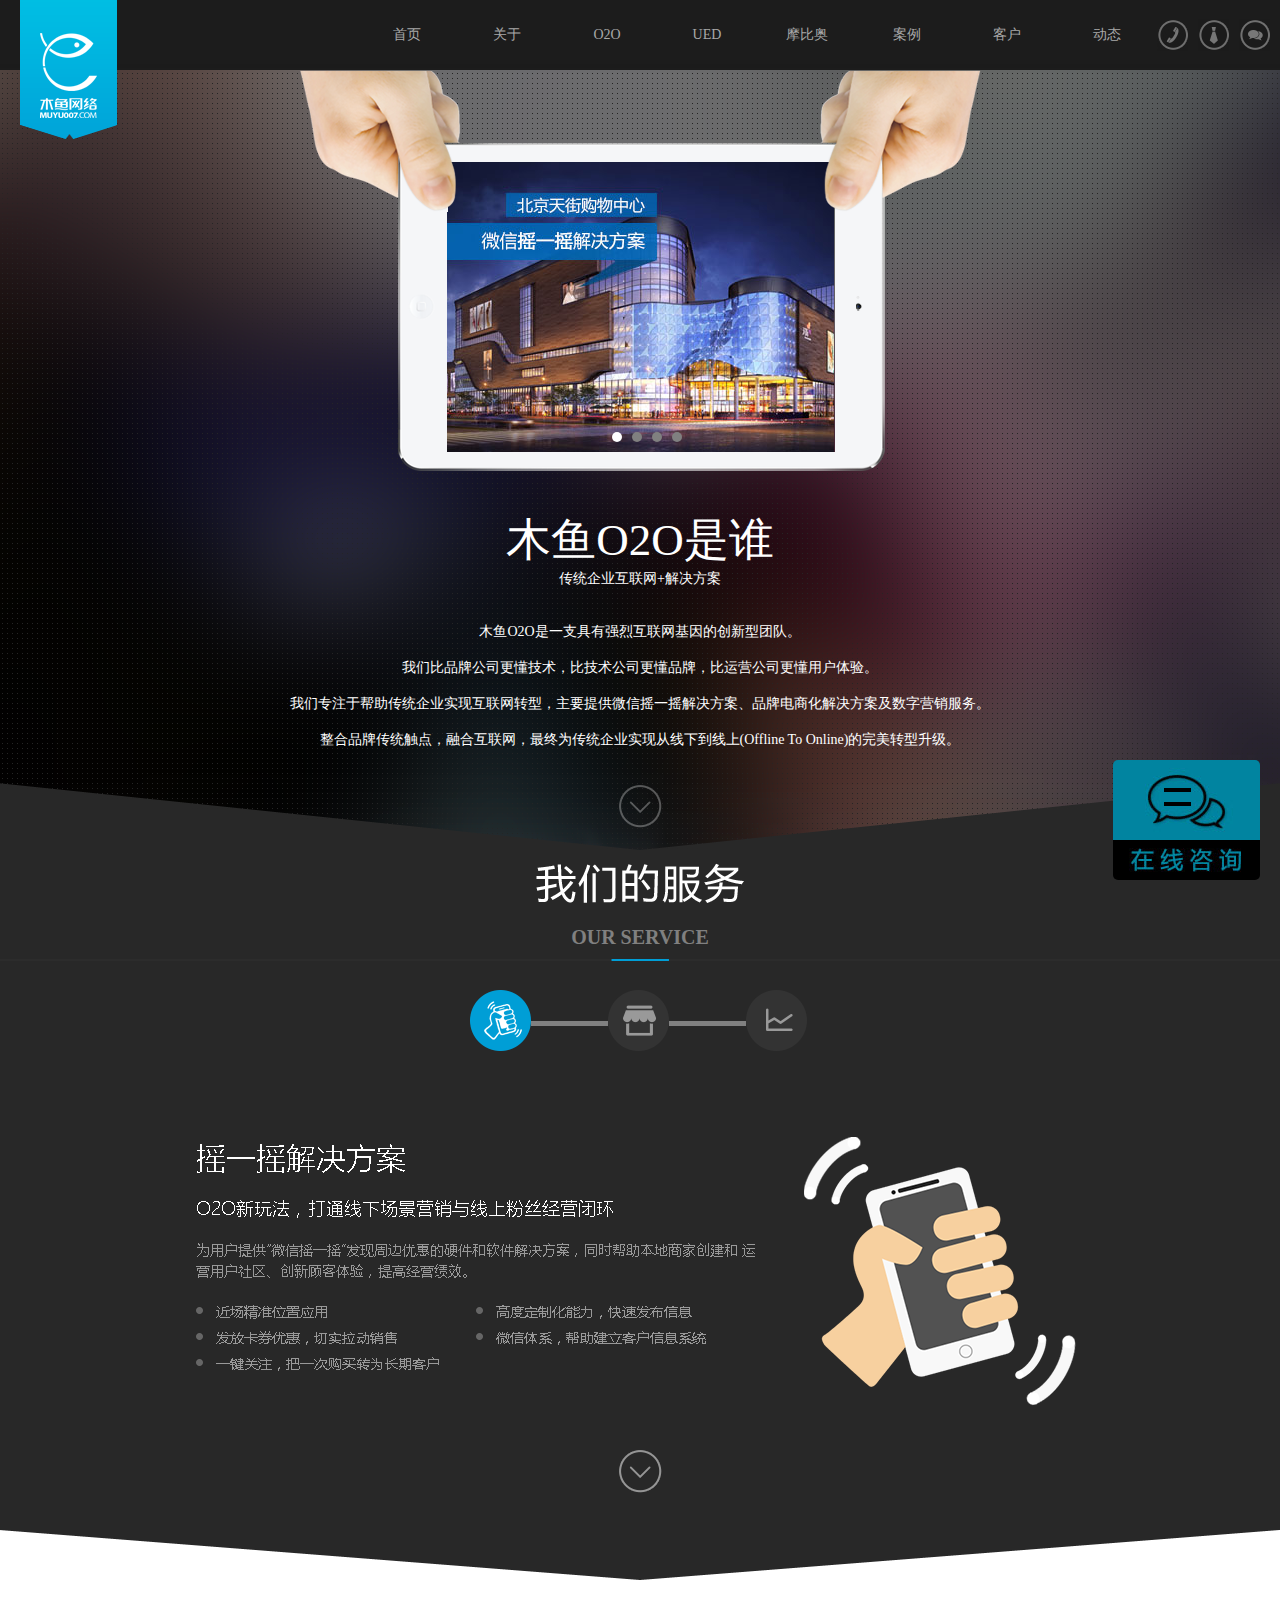
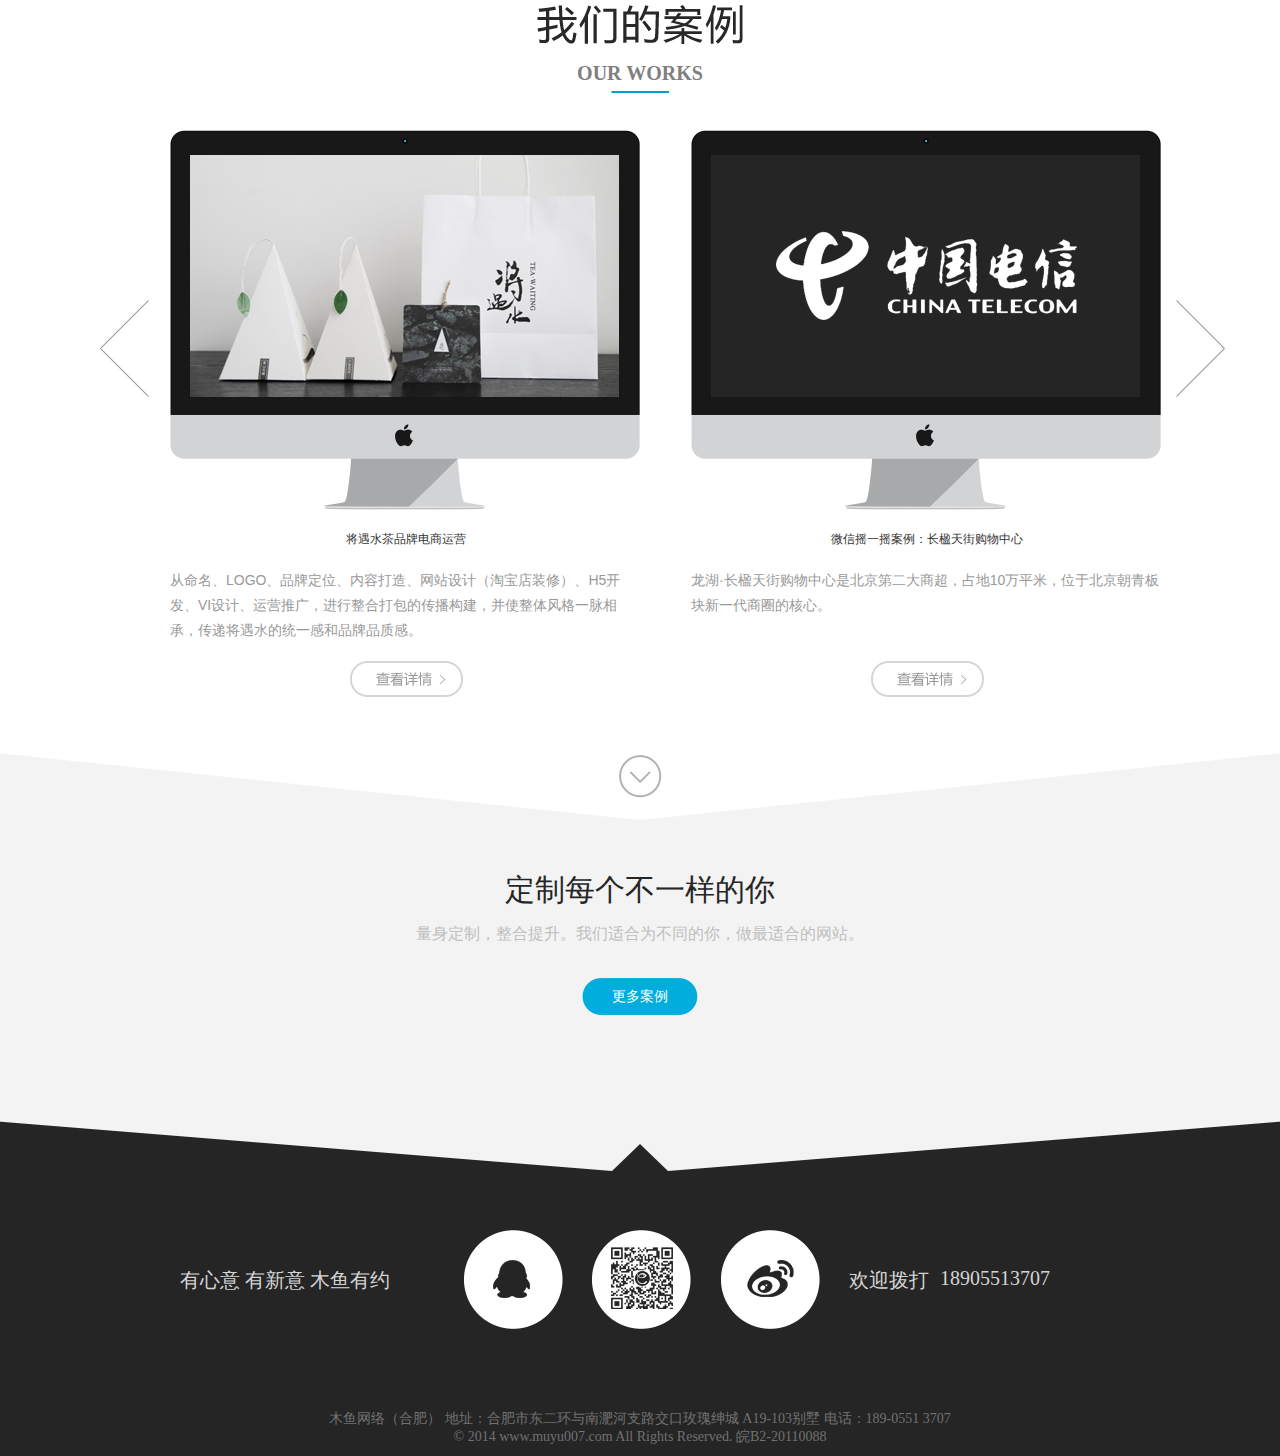
<file: projectOfMuYu/O2O.html>
<!DOCTYPE html>
<html>
<head lang="en">
    <meta charset="UTF-8">
    <title>o2o - 木鱼网络-合肥网络公司-UI设计APP开发-O2O互联网+解决方案-高端网站建筑师</title>
    <link rel="icon" href="logo-ico.png"/>
    <link rel="stylesheet" href="css/base.css" type="text/css"/>
    <link rel="stylesheet" href="css/O2O.css" type="text/css"/>
    <script src="js/jquery-1.12.4.js"></script>
    <script src="js/O2O.js"></script>

</head>
<body>
<!--顶部导航栏 start-->
<div class="r">
<div class="top-nav" id="top-nav">
    <div class="nav-logo">
        <a href="#"><img src="images/logo.png" alt=""/></a>
    </div>
    <div class="nav-right">
        <div class="M-nav">
            <ul>
                <li><a href="index.html">
                    <div>
                        <p class="nav-li">
                            <span>首页</span>
                            <font>首页</font>
                        </p>
                    </div>
                </a></li>
                <li><a href="about.html">
                    <div>
                        <p class="nav-li">
                            <span>关于</span>
                            <font>关于木鱼</font>
                        </p>
                    </div>
                </a></li>
                <li><a href="javascript:;">
                    <div>
                        <p class="nav-li">
                            <span>O2O</span>
                            <font>木鱼O2O</font>
                        </p>
                    </div>
                </a></li>
                <li><a href="UED.html">
                    <div>
                        <p class="nav-li">
                            <span>UED</span>
                            <font>木鱼UED</font>
                        </p>
                    </div>
                </a></li>
                <li><a href="mobiou.html">
                    <div>
                        <p class="nav-li">
                            <span>摩比奥</span>
                            <font>摩比奥</font>
                        </p>
                    </div>
                </a></li>
                <li><a href="case.html">
                    <div>
                        <p class="nav-li">
                            <span>案例</span>
                            <font>木鱼案例</font>
                        </p>
                    </div>
                </a></li>
                <li><a href="ourClient.html">
                    <div>
                        <p class="nav-li">
                            <span>客户</span>
                            <font>木鱼客户</font>
                        </p>
                    </div>
                </a></li>
                <li><a href="news.html">
                    <div>
                        <p class="nav-li">
                            <span>动态</span>
                            <font>木鱼动态</font>
                        </p>
                    </div>
                </a></li>
            </ul>
        </div>
        <div class="iconbar fr">
            <ul id="iconbar">
                <li>
                    <a href="#"><img src="images/tel-ico3o.png" alt=""/>
                        <span>点击在线咨询</span>
                    </a>
                </li>
                <li>
                    <a href="#"><img src="images/tel-ico2o.png" alt=""/>
                        <span>木鱼找伙伴</span>
                    </a>
                </li>
                <li>
                    <a href="#"><img src="images/tel-icoo.png" alt=""/>
                        <span>0551-6561 2007</span>
                    </a>
                </li>
            </ul>
        </div>
    </div>
</div>
<!--中间内容-->
<div class="w">
    <!-- 背景图一-->
    <div class="back1 clearfix">
        <!--<img src="images/xbj11.png" width="100%" height="780" alt=""/>-->
        <div>
            <div class="handtop"><img src="images/xbj9.png" alt=""/></div>
            <div class="handbottom"><img src="images/xbj10.png" alt=""/></div>
            <div class="banner" id="banner">
                <ul>
                    <li><a href="#"><img src="images/o2oBanner2.jpg" alt=""/></a></li>
                    <li><a href="#"><img src="images/o2oBanner3.jpg" alt=""/></a></li>
                    <li><a href="#"><img src="images/o2oBanner4.jpg" alt=""/></a></li>
                    <li><a href="#"><img src="images/ximg2.png" alt=""/></a></li>
                </ul>
                <ol></ol>
            </div>
        </div>
        <div class="bannerText">
            <div class="bannerTitle">
                <h1>木鱼O2O是谁</h1>
                <span>传统企业互联网+解决方案</span>
            </div>
            <div><span>木鱼O2O是一支具有强烈互联网基因的创新型团队。</span>
                <br/>
                <span>我们比品牌公司更懂技术，比技术公司更懂品牌，比运营公司更懂用户体验。</span>
                <br/>
                <span>我们专注于帮助传统企业实现互联网转型，主要提供微信摇一摇解决方案、品牌电商化解决方案及数字营销服务。</span>
                <br/>
            <span>整合品牌传统触点，融合互联网，最终为传统企业实现从线下到线上(Offline To Online)的完美转型升级。
</span>
            </div>
        </div>
        <div class="btn" id="btn1"><a href="javascript:;"></a></div>
    </div>
    <!-- 背景图二-->
    <div class="back2 clearfix">
        <div class="back2top clearfix">
            <div class="position">
                <img src="images/xt4.png" alt=""/>
                <span>OUR SERVICE</span>
            </div>
        </div>
        <div class="bottom-border clearfix"><img src="images/border-bottom2.png" width="100%" alt=""/></div>
        <div class="back-bottom">
            <div class="pic clearfix" id="pic">
                <ul>
                    <li><img src="images/xico2-hover.png" alt=""/>

                        <div class="link"></div>
                    </li>
                    <li><img src="images/xico3.png" alt=""/>

                        <div class="link"></div>
                    </li>
                    <li><img src="images/xico4.png" alt=""/></li>
                </ul>
            </div>
            <div class="pic-text" id="pic-text">
                <img src="images/Image%201.png" alt="" id="picone"/>
                <img src="images/Image%202.png" alt="" id="pictwo"/>
                <img src="images/Image%203.png" alt="" id="picthree"/>
            </div>
            <div class="btn" id="btn2"><a href="javascript:;"><img src="images/top-ico1.png" alt=""/></a></div>
        </div>
    </div>
    <!--背景图三-->
    <div class="back3">
        <div class="back3-titlepic"><img src="images/xt5.png" alt=""/></div>
        <div class="back3-title">OUR WORKS</div>
        <div class="back3border"><img src="images/border-bottom2.png" width="100%" alt=""/></div>
        <div class="back3-img">
            <div class="screen" id="screen">
                <ul>
                    <li>
                        <div>
                            <a href="javascript:;">
                                <img src="images/20150911053407103.png" alt=""/>

                                <div>
                                    <h2>将遇水茶品牌电商运营</h2>

                                    <p>
                                        从命名、LOGO、品牌定位、内容打造、网站设计（淘宝店装修）、H5开发、VI设计、运营推广，进行整合打包的传播构建，并使整体风格一脉相承，传递将遇水的统一感和品牌品质感。</p>
                                </div>
                                <div class="detile"></div>
                            </a>
                        </div>
                    </li>
                    <li>
                        <div>
                            <a href="">
                                <img src="images/20150911054016609.png" alt=""/>

                                <div>
                                    <h2>微信摇一摇案例：长楹天街购物中心</h2>

                                    <p>龙湖·长楹天街购物中心是北京第二大商超，占地10万平米，位于北京朝青板块新一代商圈的核心。</p>
                                </div>
                                <div class="detile"></div>
                            </a>
                        </div>
                    </li>
                    <li>
                        <div>
                            <a href="">
                                <img src="images/20150911055306683.png" alt=""/>

                                <div>
                                    <h2>安徽电信新媒体运营</h2>

                                    <p>方向：运营体系围绕三个服务构建能力，即服务企业品牌、服务企业用户和服务企业营销体系，实现传统企业互联网化转型过程中数字营销价值策略 </p>
                                </div>
                                <div class="detile"></div>
                            </a>
                        </div>
                    </li>
                </ul>
            </div>
            <div class="arr" id="arr">
                <div class="left" id="left">
                    <img src="images/xleft.png" alt=""/>
                </div>
                <div class="right" id="right">
                    <img src="images/xright.png" alt=""/>
                </div>
            </div>
            <div class="btn" id="btn3"><a href="javascript:;"></a></div>
        </div>
    </div>
    <div class="back4" id="back4">
        <h2>定制每个不一样的你</h2>

        <p>量身定制，整合提升。我们适合为不同的你，做最适合的网站。</p>
        <a href="">更多案例</a>
    </div>
</div>
<!--咨询-->
<div id="topcontrol">
    <a href="#"><img src="images/menu.png" alt=""/></a>
    <a href="#"><img src="images/menu2.gif" alt=""/></a>
</div>
<!--在线咨询-->
<div class="onlineconsulting">
    <a href="#"><img src="images/07f179a237dc4fcfa84540f03f3a2df9.gif" alt=""/></a>
</div>
<!--底部 start-->
<div class="foot">
    <div class="foot-content">
        <div class="foot-content-left">有心意 有新意 木鱼有约</div>
        <div class="foot-content-center">
            <a class="QQ" href="#"></a>
            <a class="WX" href="#"></a>
            <a class="WB" href="#"></a>
        </div>

        <div class="foot-content-right">
            <span>欢迎拨打</span>

            <div class="foothide">
                <ul id="foottelephone">
                    <li>18905513707</li>
                    <li>0551-6561 2007</li>
                    <li>18905513707</li>
                </ul>
            </div>
        </div>
    </div>
    <div class="address">
        <p>木鱼网络（合肥） 地址：合肥市东二环与南淝河支路交口玫瑰绅城 A19-103别墅 电话：189-0551 3707</p>

        <p>&copy; 2014 www.muyu007.com All Rights Reserved. 皖B2-20110088</p>
    </div>
</div>
</div>
</body>
</html>
</file>
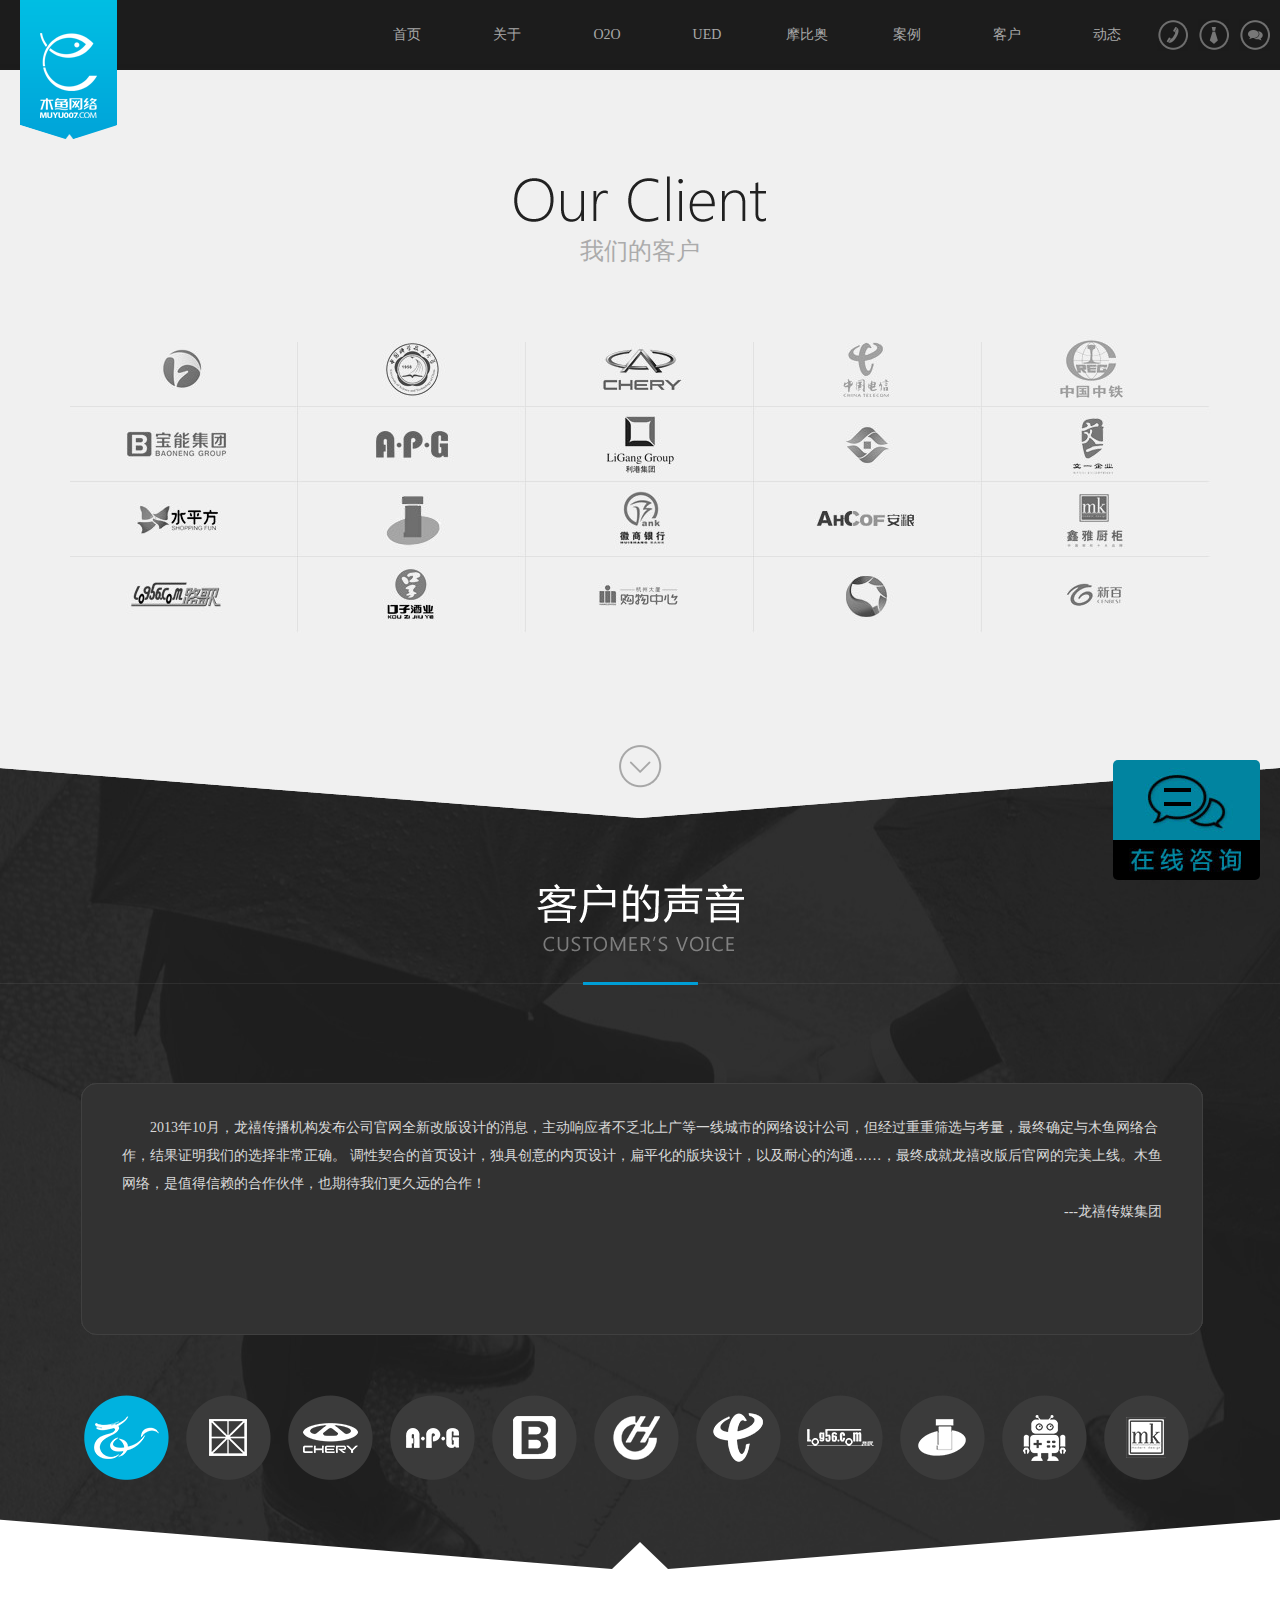
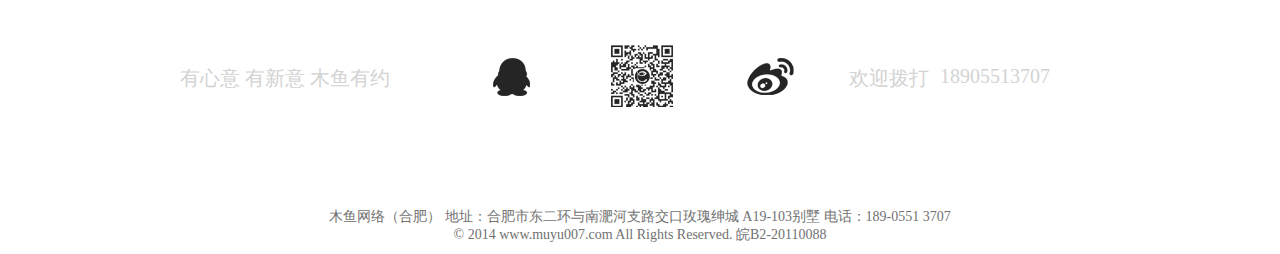
<file: projectOfMuYu/ourClient.html>
<!doctype html>
<html lang="en">
<head>
    <meta charset="UTF-8">
    <link rel="shortcut icon" href="logo-ico.png" type="">
    <title>木鱼客户-木鱼网络-合肥网站建设-移动手机网站制作-UI设计-APP开发-电商运维</title>
    <link rel="stylesheet" href="css/base.css"/>
    <link rel="stylesheet" href="css/ourClient.css"/>
    <!--<script src="js/ourClient.js"></script>-->
    <script src="js/js.js"></script>
    <script src="js/jquery-1.12.4.js"></script>
    <script src="js/jq.js"></script>



</head>
<body>
<!--邢红英-客户页-->
<div class="wrap">
    <!--顶部-->
    <div class="top-nav" id="top-nav">
        <div class="nav-logo">
            <a href="#"><img src="images/logo.png" alt="" /></a>
        </div>
        <div class="nav-right">
            <div class="M-nav">
                <ul>
                <li><a href="index.htm">
                    <div>
                        <p class="nav-li">
                            <span>首页</span>
                            <font>首页</font>
                        </p>
                    </div>
                </a></li>
                <li><a href="about.html">
                    <div>
                        <p class="nav-li">
                            <span>关于</span>
                            <font>关于木鱼</font>
                        </p>
                    </div>
                </a></li>
                <li><a href="O2O.html">
                    <div>
                        <p class="nav-li">
                            <span>O2O</span>
                            <font>木鱼O2O</font>
                        </p>
                    </div>
                </a></li>
                <li><a href="UED.html">
                    <div>
                        <p class="nav-li">
                            <span>UED</span>
                            <font>木鱼UED</font>
                        </p>
                    </div>
                </a></li>
                <li><a href="mobiou.html">
                    <div>
                        <p class="nav-li">
                            <span>摩比奥</span>
                            <font>摩比奥</font>
                        </p>
                    </div>
                </a></li>
                <li><a href="case.html">
                    <div>
                        <p class="nav-li">
                            <span>案例</span>
                            <font>木鱼案例</font>
                        </p>
                    </div>
                </a></li>
                <li><a href="javascript:;">
                    <div>
                        <p class="nav-li">
                            <span>客户</span>
                            <font>木鱼客户</font>
                        </p>
                    </div>
                </a></li>
                <li><a href="news.html">
                    <div>
                        <p class="nav-li">
                            <span>动态</span>
                            <font>木鱼动态</font>
                        </p>
                    </div>
                </a></li>
            </ul>
            </div>
            <div class="iconbar fr">
                <ul id="iconbar">
                    <li>
                        <a href="#"><img src="images/tel-ico3o.png" alt=""/>
                            <span>点击在线咨询</span>
                        </a>
                    </li>
                    <li>
                        <a href="#"><img src="images/tel-ico2o.png" alt=""/>
                            <span>木鱼找伙伴</span>
                        </a>
                    </li>
                    <li>
                        <a href="#"><img src="images/tel-icoo.png" alt=""/>
                            <span>0551-6561 2007</span>
                        </a>
                    </li>
                </ul>
            </div>
        </div>
    </div>
    <!--咨询-->
    <div id="topcontrol" style="z-index: 999">
        <a href="#"><img src="images/menu.png" alt=""/></a>
        <a href="#"><img src="images/menu2.gif" alt=""/></a>
    </div>
    <!--在线咨询-->
    <div class="onlineconsulting" style="z-index: 999">
        <a href="#"><img src="images/07f179a237dc4fcfa84540f03f3a2df9.gif" alt=""/></a>
    </div>
    <!-- 主题部分-->
    <div class="clients-content">
        <!-- 我们的客户-->
        <div class="clients-main" id="mainheight">
            <div class="clients-main-title">
                <span><img src="images/our.png" alt=""/></span>
                <p>我们的客户</p>
            </div>
            <div class="clients-img">
                <img src="images/clients-img.jpg" alt=""/>
            </div>
            <a href="javascript:;" class="top-ico4" id="topico4"></a>
        </div>
        <!-- 客户的声音-->
        <div class="clients-slide" id="clearinter">
            <div class="clients-slide-title">
                <img src="images/voi.png" alt=""/>
            </div>
            <div class="clients-slide-hr"></div>
            <div class="clients-slide-bottom" id="tFocus">
                <div id="picul">
                    <ul id="tFocus-pic">
                        <li style="z-index: 2;">
                            <div class="text">
                                <p style="text-indent: 2em;">2013年10月，龙禧传播机构发布公司官网全新改版设计的消息，主动响应者不乏北上广等一线城市的网络设计公司，但经过重重筛选与考量，最终确定与木鱼网络合作，结果证明我们的选择非常正确。
                                    调性契合的首页设计，独具创意的内页设计，扁平化的版块设计，以及耐心的沟通……，最终成就龙禧改版后官网的完美上线。木鱼网络，是值得信赖的合作伙伴，也期待我们更久远的合作！</p>
                                <p style="text-align: right;">---龙禧传媒集团</p>
                            </div>
                        </li>
                        <li>
                            <div class="text">
                                <p style="text-indent: 2em;">木鱼网络是一家非常专业的公司。和“木鱼”的合作非常融洽，其公司的整体服务专业有序，团队质素精良，不仅在前期的设计还是后续的服务上都保有足够的热情和耐心。正是因为“木鱼”的服务专业有效，才做出了让我们满意的网站。</p>
                                <p style="text-align: right;">---上海雅米</p>
                            </div>
                        </li>
                        <li>
                            <div class="text">
                                <p style="text-indent: 2em;">自2012年11月份，与木鱼网络达成建设中国露营网合作关系。2013年3月，中国露营网团队对网站做了较大幅度的修改，并且在双方的共同努力下， 7月份中国露营网开始试运营并尝试对外合作。在试运营的过程中，木鱼网络始终作为大后方提供支持，我们作为友好的伙伴，不断在合作发展的过程中，双方沟通越来越充分，配合越来越有默契，工作效率越来越高。<br/>
                                    &nbsp;&nbsp;&nbsp;&nbsp;&nbsp;&nbsp;&nbsp;&nbsp;我们深深的知道，中国露营网对外的形象展示离不开木鱼团队的大力支持，中国露营网在业内被广泛认可与木鱼团队的努力有着密切的联系。
                                    我们的关系已经远远超出了工作上的合作，几次团队融合让我们成了很好的朋友，共同探讨着互联网的发展，畅聊户外休闲的乐趣，年轻的人们总是对未来充满了渴望与追求。我们为能与木鱼团队共同合作感到荣幸，也对木鱼长期以来对中国露营网努力的付出表示衷心的感谢！愿你我：事业共进！友谊长存！</p>
                                <p style="text-align: right;">---中国露营网（奇瑞）</p>
                            </div>
                        </li>
                        <li>
                            <div class="text">
                                <p style="text-indent: 2em;font-size: 24px;">木鱼网络，安徽网络创意设计的领跑者！创意新颖，设计独特，全心全意为用户服务，值得信赖！</p>
                                <p style="text-align: right;">---时代出版集团</p>
                            </div>
                        </li>
                        <li>
                            <div class="text">
                                <p style="text-indent: 2em;">作为建站者，他们有自己一套美学思想与设计理念；作为甲方，我们希望能够最快最优质地建成展示企业形象的网站。这两者之间大多数情况下是冲突的，但是木鱼网络做到了。他们用自己的专业精神体现一个普通建站者所没有的品质，这种品质属于艺术与现实的结合。建站或许有些公司觉得轻而易举，但木鱼网络没有懈怠每一个设计要求，这是对甲方的尊重，也是对设计精神的尊重。我相信木鱼网络能够超越安徽走得更远，能够在国内网站制作公司中留下自己不可代替的位置。祝福木鱼。</p>
                                <p style="text-align: right;">---宝能集团</p>
                            </div>
                        </li>
                        <li>
                            <div class="text">
                                <p style="text-indent: 2em;">好网站木鱼做，公司用的网站展示量一直很不错，真的很谢谢木鱼网络，为公司的业绩带来极大的提升。很负责的而且专业的网站制作公司。 </p>
                                <p style="text-align: right;">---川豪装饰</p>
                            </div>
                        </li>
                        <li>
                            <div class="text">
                                <p style="text-indent: 2em;font-size: 24px;">技术力量和服务意识都很强，合作很愉快！</p>
                                <p style="text-align: right;">---中国电信（安徽）</p>
                            </div>
                        </li>
                        <li>
                            <div class="text">
                                <p style="text-indent: 2em;">与木鱼网络初期合作，其公司技术人员对我司的需要进行了详细了解，能够通过我方的角度去设计，再设计的过程中，其技术人员认真细致，不论在网站整体效果上还是在后期操作细节上都做到了我司的要求，在后期维护期间，虽然所有维护工作都是由我司负责，但是，在我司遇到问题时都能够很耐心、很认真并在第一时间为我司解决问题。</p>
                                <p style="text-align: right;">---路歌集团</p>
                            </div>
                        </li>
                        <li>
                            <div class="text">
                                <p style="text-indent: 2em;font-size: 24px;">设计非常创新，能满足我们的要求，能提出合理意见。</p>
                                <p style="text-align: right;">---万基集团</p>
                            </div>
                        </li>
                        <li>
                            <div class="text">
                                <p style="text-indent: 2em;font-size: 24px;">木鱼网络，有一支有想法且值得信任的设计团队！</p>
                                <p style="text-align: right;">---32游戏一卡通</p>
                            </div>
                        </li>
                        <li>
                            <div class="text">
                                <p style="text-indent: 2em;font-size: 24px;">扎实的专业技术，贴心的跟踪服务，让木鱼网络真正成为我们企业网络推广宣传的助推器。</p>
                                <p style="text-align: right;">---鑫雅家居集团</p>
                            </div>
                        </li>
                        <li>
                            <div class="text">
                                <p style="text-indent: 2em;font-size: 24px;">木鱼网络网站建设中的策划者！策划中的高级建站者！和你们合作省心 安心 放心！</p>
                                <p style="text-align: right;">---和福顺餐饮集团</p>
                            </div>
                        </li>
                    </ul>
                </div>
                    <div id="tFocusBtn">
                        <div id="tFocus-btn" class="smallImg">
                            <ul>
                                <li>
                                    <em class="s-ico"></em>
                                    <p>
                                        <img src="images/c_logo1.png" alt=""/>
                                    </p>
                                </li>
                                <li>
                                    <em class="s-ico"></em>
                                    <p>
                                        <img src="images/c_logo2.png" alt=""/>
                                    </p>
                                </li>
                                <li>
                                    <em class="s-ico"></em>
                                    <p>
                                        <img src="images/c_logo3.png" alt=""/>
                                    </p>
                                </li>
                                <li>
                                    <em class="s-ico"></em>
                                    <p>
                                        <img src="images/c_logo4.png" alt=""/>
                                    </p>
                                </li>
                                <li>
                                    <em class="s-ico"></em>
                                    <p>
                                        <img src="images/c_logo5.png" alt=""/>
                                    </p>
                                </li>
                                <li>
                                    <em class="s-ico"></em>
                                    <p>
                                        <img src="images/c_logo6.png" alt=""/>
                                    </p>
                                </li>
                                <li>
                                    <em class="s-ico"></em>
                                    <p>
                                        <img src="images/c_logo7.png" alt=""/>
                                    </p>
                                </li>
                                <li>
                                    <em class="s-ico"></em>
                                    <p>
                                        <img src="images/c_logo8.png" alt=""/>
                                    </p>
                                </li>
                                <li>
                                    <em class="s-ico"></em>
                                    <p>
                                        <img src="images/c_logo9.png" alt=""/>
                                    </p>
                                </li>
                                <li>
                                    <em class="s-ico"></em>
                                    <p>
                                        <img src="images/c_logo10.png" alt=""/>
                                    </p>
                                </li>
                                <li>
                                    <em class="s-ico"></em>
                                    <p>
                                        <img src="images/c_logo11.png" alt=""/>
                                    </p>
                                </li>
                                <li>
                                    <em class="s-ico"></em>
                                    <p>
                                        <img src="images/c_logo12.png" alt=""/>
                                    </p>
                                </li>
                            </ul>
                        </div>
                    </div>
                <div class="arrow">
                    <a href="javascript:;" id="arrowleft"></a>
                    <a href="javascript:;" id="arrowright"></a>
                </div>
            </div>
        </div>
    </div>
    <!--底部 start-->
    <div class="foot">
        <div class="foot-content">
            <div class="foot-content-left">有心意 有新意 木鱼有约</div>
            <div class="foot-content-center">
                <a class="QQ" href="#"></a>
                <a class="WX" href="#"></a>
                <a class="WB" href="#"></a>
            </div>
            <div class="foot-content-right">
                <span>欢迎拨打</span>
                <div class="foothide">
                    <ul id="foottelephone">
                        <li>18905513707</li>
                        <li>0551-6561 2007</li>
                        <li>18905513707</li>
                    </ul>
                </div>
            </div>
        </div>
        <div class="address">
            <p>木鱼网络（合肥） 地址：合肥市东二环与南淝河支路交口玫瑰绅城 A19-103别墅 电话：189-0551 3707</p>

            <p>&copy; 2014 www.muyu007.com All Rights Reserved. 皖B2-20110088</p>
        </div>
    </div>
</div>


</body>
</html>
</file>
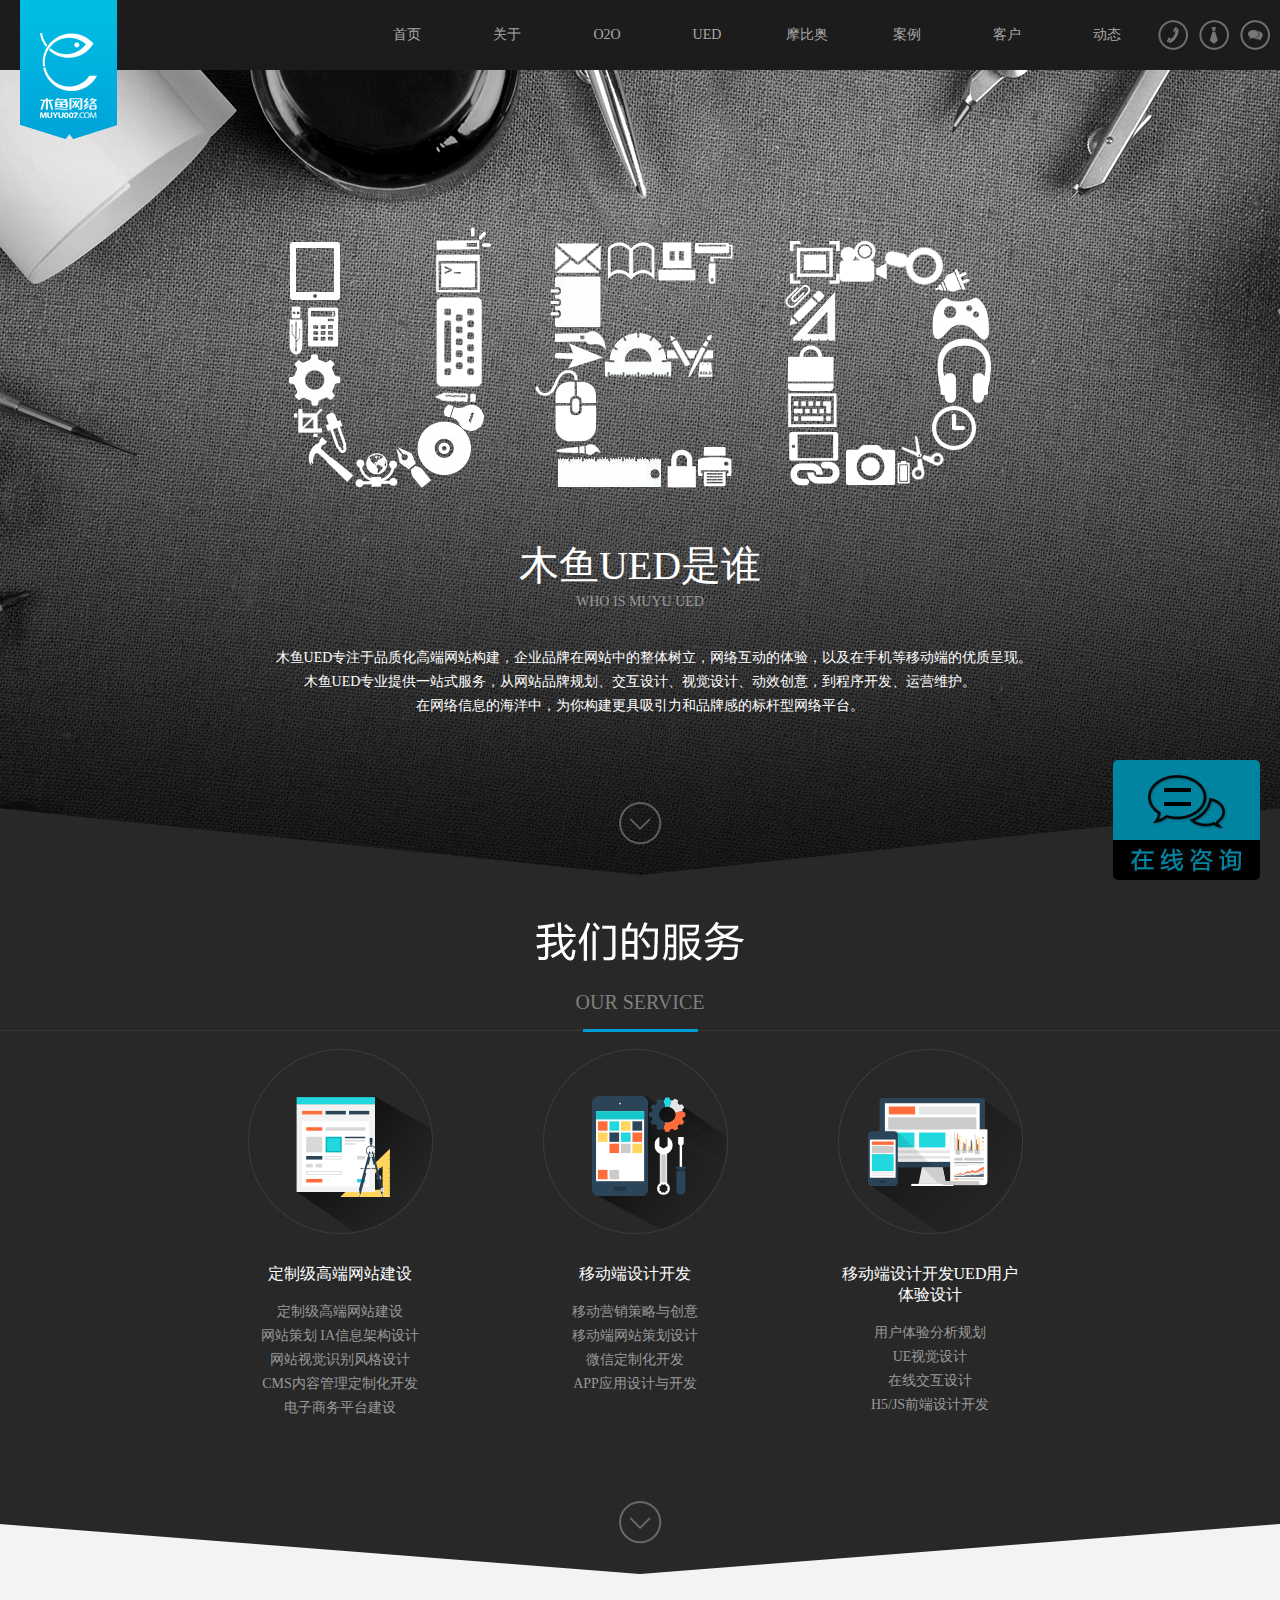
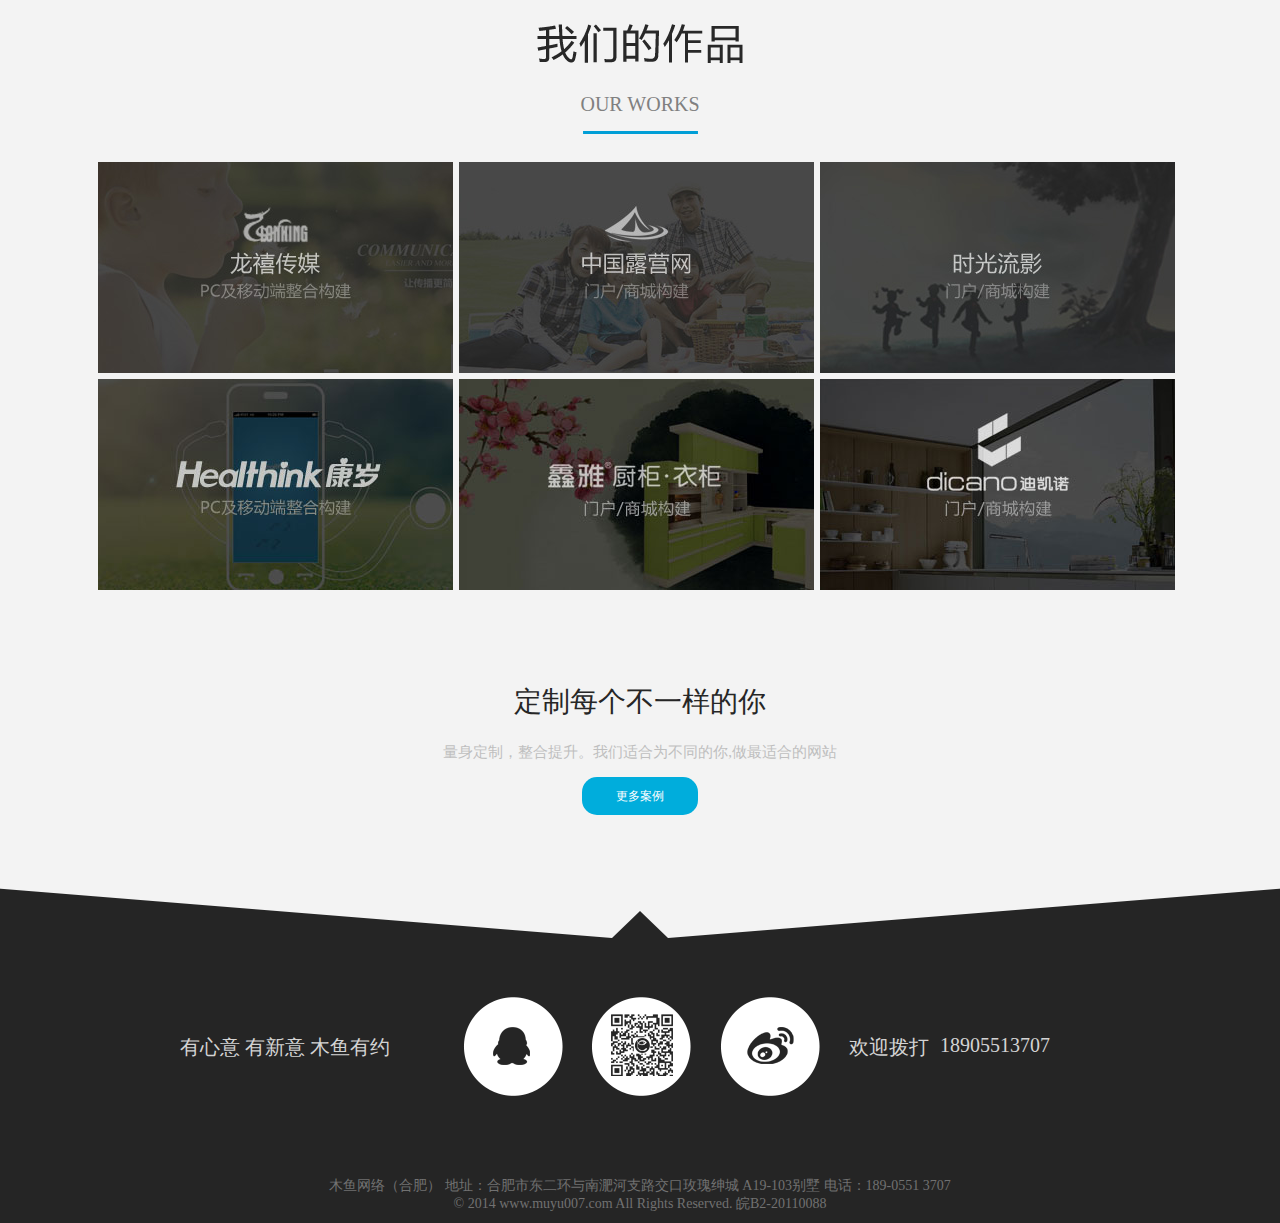
<file: projectOfMuYu/UED.html>
<!doctype html>
<html lang="en">
<head>
    <meta charset="UTF-8">
    <title>木鱼UED</title>
    <link rel="stylesheet" href="css/base.css"/>
    <link rel="stylesheet" href="css/UED.css"/>
    <script src="js/jquery-1.12.4.js"></script>
    <script src="js/common2.js"></script>
    <script src="js/UED.js"></script>
</head>
<body>
<!--顶部导航栏 start-->
<div class="top-nav" id="top-nav">
    <div class="nav-logo">
        <a href="#"><img src="images/logo.png" alt=""/></a>
    </div>
    <div class="nav-right">
        <div class="M-nav">
             <ul>
                <li><a href="index.html">
                    <div>
                        <p class="nav-li">
                            <span>首页</span>
                            <font>首页</font>
                        </p>
                    </div>
                </a></li>
                <li><a href="about.html">
                    <div>
                        <p class="nav-li">
                            <span>关于</span>
                            <font>关于木鱼</font>
                        </p>
                    </div>
                </a></li>
                <li><a href="O2O.html">
                    <div>
                        <p class="nav-li">
                            <span>O2O</span>
                            <font>木鱼O2O</font>
                        </p>
                    </div>
                </a></li>
                <li><a href="javascript:;">
                    <div>
                        <p class="nav-li">
                            <span>UED</span>
                            <font>木鱼UED</font>
                        </p>
                    </div>
                </a></li>
                <li><a href="mobiou.html">
                    <div>
                        <p class="nav-li">
                            <span>摩比奥</span>
                            <font>摩比奥</font>
                        </p>
                    </div>
                </a></li>
                <li><a href="case.html">
                    <div>
                        <p class="nav-li">
                            <span>案例</span>
                            <font>木鱼案例</font>
                        </p>
                    </div>
                </a></li>
                <li><a href="ourClient.html">
                    <div>
                        <p class="nav-li">
                            <span>客户</span>
                            <font>木鱼客户</font>
                        </p>
                    </div>
                </a></li>
                <li><a href="news.html">
                    <div>
                        <p class="nav-li">
                            <span>动态</span>
                            <font>木鱼动态</font>
                        </p>
                    </div>
                </a></li>
            </ul>
        </div>
        <div class="iconbar fr">
            <ul id="iconbar">
                <li>
                    <a href="#"><img src="images/tel-ico3o.png" alt=""/>
                        <span>点击在线咨询</span>
                    </a>
                </li>
                <li>
                    <a href="#"><img src="images/tel-ico2o.png" alt=""/>
                        <span>木鱼找伙伴</span>
                    </a>
                </li>
                <li>
                    <a href="#"><img src="images/tel-icoo.png" alt=""/>
                        <span>0551-6561 2007</span>
                    </a>
                </li>
            </ul>
        </div>
    </div>
</div>
<!--banner-->
<div class="section1">
    <div class="muyu-banner ac">
        <img src="images/ximg7.png" alt=""/>
    </div>
    <div class="my-text ac">
        <span>木鱼UED是谁</span>
        <em>WHO IS MUYU UED</em>
    </div>
    <div class="my-text2 ac">
        木鱼UED专注于品质化高端网站构建，企业品牌在网站中的整体树立，网络互动的体验，以及在手机等移动端的优质呈现。<br/>
        木鱼UED专业提供一站式服务，从网站品牌规划、交互设计、视觉设计、动效创意，到程序开发、运营维护。<br/>
        在网络信息的海洋中，为你构建更具吸引力和品牌感的标杆型网络平台。<br/>
    </div>
    <a href="javascript:void(0);" class="top-ico3"></a>
</div>
<!--我们的服务-->
<div class="section2">
    <div class="service-top ac">
        <img src="images/xt4.png" alt=""/>
        <span>OUR SERVICE</span>

        <div class="bottom-border"></div>
    </div>
    <div class="service-content">
        <ul class="clearfix">
            <li>
                <div class="ser-ico ser-ico1"></div>
                <div class="ser-t1 ac">定制级高端网站建设</div>
                <div class="ser-t2 ac">
                    定制级高端网站建设<br>
                    网站策划 IA信息架构设计<br>
                    网站视觉识别风格设计<br>
                    CMS内容管理定制化开发<br>
                    电子商务平台建设
                </div>
            </li>
            <li>
                <div class="ser-ico ser-ico2"></div>
                <div class="ser-t1 ac">移动端设计开发</div>
                <div class="ser-t2 ac">
                    移动营销策略与创意<br>
                    移动端网站策划设计<br>
                    微信定制化开发<br>
                    APP应用设计与开发
                </div>
            </li>
            <li class="last-li">
                <div class="ser-ico ser-ico3"></div>
                <div class="ser-t1 ac">移动端设计开发UED用户体验设计</div>
                <div class="ser-t2 ac">
                    用户体验分析规划<br>
                    UE视觉设计<br>
                    在线交互设计<br>
                    H5/JS前端设计开发
                </div>
            </li>
        </ul>
        <a href="javascript:void(0);" class="top-ico3"></a>
    </div>
</div>
<!--我们的作品-->
<div class="section3">
    <div class="works">
        <div class="works-top ac">
            <img src="images/xt6.png" alt=""/>
            <span>OUR WORKS</span>
            <div class="bottom-border"></div>
        </div>
        <div class="works-brand">
            <ul class="clearfix">
                <li>
                    <div class="just">
                        <img src="images/1.jpg" alt=""/>
                    </div>
                    <div class="against">
                        <img src="images/case_a1.jpg" alt=""/>
                    </div>
                </li>
                <li>
                    <div class="just">
                        <img src="images/2.jpg" alt=""/>
                    </div>
                    <div class="against">
                        <img src="images/case_a2.jpg" alt=""/>
                    </div>
                </li>
                <li>
                    <div class="just">
                        <img src="images/3.jpg" alt=""/>
                    </div>
                    <div class="against">
                        <img src="images/case_a3.jpg" alt=""/>
                    </div>
                </li>
                <li>
                    <div class="just">
                        <img src="images/4.jpg" alt=""/>
                    </div>
                    <div class="against">
                        <img src="images/case_a4.jpg" alt=""/>
                    </div>
                </li>
                <li>
                    <div class="just">
                        <img src="images/5.jpg" alt=""/>
                    </div>
                    <div class="against">
                        <img src="images/case_a5.jpg" alt=""/>
                    </div>
                </li>
                <li>
                    <div class="just">
                        <img src="images/case_09.jpg" alt=""/>
                    </div>
                    <div class="against">
                        <img src="images/case_a6.jpg" alt=""/>
                    </div>
                </li>
            </ul>
        </div>
    </div>
</div>
<!--更多案例-->
<div class="example">
    <div class="til">定制每个不一样的你</div>
    <p>量身定制，整合提升。我们适合为不同的你,做最适合的网站</p>
    <div class="more"><a href="#">更多案例</a></div>
</div>
<!--咨询-->
<div id="topcontrol">
    <a href="#"><img src="images/menu.png" alt=""/></a>
    <a href="#"><img src="images/menu2.gif" alt=""/></a>
</div>
<!--在线咨询-->
<div class="onlineconsulting">
    <a href="#"><img src="images/07f179a237dc4fcfa84540f03f3a2df9.gif" alt=""/></a>
</div>
<!--底部 start-->
<div class="foot">
    <div class="foot-content">
        <div class="foot-content-left">有心意 有新意 木鱼有约</div>
        <div class="foot-content-center">
            <a class="QQ" href="#"></a>
            <a class="WX" href="#"></a>
            <a class="WB" href="#"></a>
        </div>
        <div class="foot-content-right">
            <span>欢迎拨打</span>
            <div class="foothide">
                <ul id="foottelephone">
                    <li>18905513707</li>
                    <li>0551-6561 2007</li>
                    <li>18905513707</li>
                </ul>
            </div>
        </div>
    </div>
    <div class="address">
        <p>木鱼网络（合肥） 地址：合肥市东二环与南淝河支路交口玫瑰绅城 A19-103别墅 电话：189-0551 3707</p>

        <p>&copy; 2014 www.muyu007.com All Rights Reserved. 皖B2-20110088</p>
    </div>
</div>
</body>
</html>
</file>
<file: projectOfMuYu/css/base.css>
@charset "UTF-8";
/*css 初始化 */
html, body, ul, li, ol, dl, dd, dt, p, h1, h2, h3, h4, h5, h6, form, fieldset, legend, img {
    margin: 0;
    padding: 0;
}

/*各浏览器显示不同，去掉蓝色边框*/
fieldset, img, input, button {
    border: none;
    padding: 0;
    margin: 0;
    outline-style: none;
}

ul, ol {
    list-style: none;
}

/*统一组合框的默认样式*/
input {
    padding-top: 0;
    padding-bottom: 0;
    font-family: "SimSun", "宋体";
}

select, input, button {
    vertical-align: middle;
}

select, input, textarea {
    font-size: 12px;
    margin: 0;
}

/*防止拖动 影响布局*/
textarea {
    resize: none;
}

/*去掉行内替换元素空白缝隙*/
img {
    border: 0;
    vertical-align: middle;
}

table {
    border-collapse: collapse;
}

body {
    font: 12px/150% Arial, Verdana, "\5b8b\4f53"; /*宋体 unicode */
    color: #666;
    background: #fff;
}

/*清除浮动*/
.clearfix:before, .clearfix:after {
    content: "";
    display: table;
}

.clearfix:after {
    clear: both;
}

.clearfix {
    *zoom: 1; /*IE/7/6*/
}

a {
    color: #666;
    text-decoration: none;
}

/*a:hover {*/
/*color: white;*/
/*}*/

h1, h2, h3, h4, h5, h6 {
    text-decoration: none;
    font-weight: normal;
    font-size: 100%;
}

s, i, em {
    font-style: normal;
    text-decoration: none;
}

/*公共类*/
.w {
    /*版心 提取 */
    width: 1076px; /*我测量的版心是1076*/
    margin: 0 auto;
}

.fl {
    float: left;
}

.fr {
    float: right;
}

.al {
    text-align: left;
}

.ac {
    text-align: center;
}

.ar {
    text-align: right;
}

.hide {
    display: none;
}

/*顶部导航啦 start*/
.top-nav {
    width: 100%;
    height: 70px;
    background: url(../images/nav-bj.png) repeat-x;
}

.nav-logo a {
    width: 97px;
    height: 140px;
    position: absolute;
    left: 20px;
	z-index:19;
}

.nav-right {
    float: right;
}

.M-nav {
    height: 70px;
    float: left;
}

.M-nav li {
    width: 100px;
    float: left;
}

.M-nav li div {
    overflow: hidden;
    height: 20px;
    margin-top: 25px;
}

.M-nav li a p {
    text-align: center;
}

.M-nav li a p span {
    color: #a9a9a9;
    font-family: "微软雅黑";
}

.M-nav li a p font {
    color: #ffffff;
    font-family: "微软雅黑";
}

.M-nav li a p span, font {
    width: 100px;
    height: 20px;
    line-height: 20px;
    display: inline-block;
    font-size: 14px;
}

.iconbar {
    /*width: 130px;*/
    height: 70px;
    /*float: right;*/
}

.li-bg {
    background: url(../images/tel-bj.png);
}

.iconbar li {
    margin-top: 19px;
    float: right;
    position: relative;
    margin-right: 10px;
    width: 31px;
    height: 32px;
    overflow: hidden;
}

.iconbar li a {
    display: block;
    width: 176px;
    height: 30px;
    /*overflow: hidden;*/
}

.iconbar li span {
    width: 120px;
    height: 32px;
    line-height: 32px;
    position: absolute;
    font-family: "微软雅黑";
    font-size: 14px;
    display: none;
    color: #767676;
    background-color: #292929;
    border-radius: 0 16px 16px 0;
}

/*底部 start*/
.foot {
    /*margin-top: 200px;*/
    width: 100%;
    height: 386px;
    background: url(../images/work-foot-bj.png) center center;
    color: #717171;
	background-color:#e5e5e5;
}

.foot-content {
    width: 920px;
    height: 100px;
    margin: 0 auto;
    padding-top: 160px;
    /*background-color: pink;*/
}

.foot-content-left {
    width: 216px;
    font: 20px "微软雅黑";
    color: #d3d3d3;
    float: left;
    line-height: 100px;
}

.foot-content-center {
    width: 365px;
    height: 68px;
    margin-left: 67px;
    /*background-color: greenyellow;*/
    float: left;
}

.foot-content-center .QQ {
    -webkit-transition: all .5s ease-out .1s;
    -moz-transition: all .5s ease-out;
    -o-transition: all .5s ease-out .1s;
    transition: all .5s ease-out .1s;
    display: inline-block;
    width: 100px;
    height: 99px;
    background: url(../images/QQ-ICO2.png);
    margin-right:25px;
}

.foot-content-center .QQ:hover {
    -webkit-transition: all .5s ease-out .1s;
    -moz-transition: all .5s ease-out;
    -o-transition: all .5s ease-out .1s;
    transition: all .5s ease-out .1s;
    background: url(../images/QQ-ICO-HOVER.png);
}

.foot-content-center .WX {
    -webkit-transition: all .5s ease-out .1s;
    -moz-transition: all .5s ease-out;
    -o-transition: all .5s ease-out .1s;
    transition: all .5s ease-out .1s;
    display: inline-block;
    width: 100px;
    height: 99px;
    background: url(../images/WX-ICO2.png);
    margin-right:25px;
}

.foot-content-center .WX:hover {
    -webkit-transition: all .5s ease-out .1s;
    -moz-transition: all .5s ease-out;
    -o-transition: all .5s ease-out .1s;
    transition: all .5s ease-out .1s;
    background: url(../images/WX-ICO-HOVER.png);
}

.foot-content-center .WB {
    -webkit-transition: all .5s ease-out .1s;
    -moz-transition: all .5s ease-out;
    -o-transition: all .5s ease-out .1s;
    transition: all .5s ease-out .1s;
    display: inline-block;
    width: 100px;
    height: 99px;
    background: url(../images/WB-ICO2.png);
}

.foot-content-center .WB:hover {
    -webkit-transition: all .5s ease-out .1s;
    -moz-transition: all .5s ease-out;
    -o-transition: all .5s ease-out .1s;
    transition: all .5s ease-out .1s;
    background: url(../images/WB-ICO-HOVER.png);
}

.foot-content-right {
    width: 251px;
    float: right;
    /*background-color: pink;*/
    font: 20px "微软雅黑";
    color: #d3d3d3;
}

.foot-content-right span {
    line-height: 100px;
}

.foothide {
    margin-top: 37px;
    width: 160px;
    height: 24px;
    float: right;
    /*background-color: yellowgreen;*/
    overflow: hidden;
    position: relative;
}

#foottelephone {
    height: 78px;
    position: absolute;
    top: 0;
}
#foottelephone li{
    height: 24px;
}

.foot-content-right ul li {

}

.address {
    font-size: 14px;
    font-family: "微软雅黑";
    color: #717171;
    text-align: center;
    margin-top: 80px;
}

/*咨询*/
#topcontrol {
    position: fixed;
    top: 70px;
    right: -200px;
	z-index:5;
}

.onlineconsulting {
    position: fixed;
    bottom: 20px;
    right: 20px;
    border-radius: 5px;
    overflow: hidden;
	z-index:5;
}

#ceshi{
    height: 1000px;
    width: 100%;
    background-color: pink;
}
</file>
<file: projectOfMuYu/css/index.css>
/*荣誉展示  头部之上*/
.honour a img {
    width: 100%;
}

/*头部轮播图*/
.headphoto {
    /*background: url("../images/banner-bj5.png") no-repeat center;*/
    height: 586px;
    position: relative;
    overflow: hidden;
}

.headphoto ul li {
    height: 586px;
}

.headphoto ul .li1 {
    display: block;
    background: url("../images/banner-bj5.png") no-repeat center;
}

.headphoto ul .li1 img {
    position: absolute;
    top: 0;
    left: 50%;
    margin-left: -265px;
    margin-top: 25px;
}

.headphoto ul .li2 {
    display: none;
    background: url("../images/banner-bj6.png") no-repeat center;
}

.headphoto ul .li2 .one {
    position: absolute;
    top: 25px;
    left: 175px;
}

.headphoto ul .li2 .two {
    position: absolute;
    top: 25px;
    left: 175px;
}

.headphoto ul .li3 {
    display: none;
    background: url("../images/banner-bj4.png") no-repeat center;
}

.headphoto ul .li3 .a1 {
    position: absolute;
    top: 30px;
    left: 50%;
    margin-left: -335px;
}

.headphoto ul .li3 .a2 {
    position: absolute;
    top: 197px;
    left: 50%;
    margin-left: -207px;
}

.headphoto ul .li4 {
    display: none;
    background: url("../images/banner-bj.png") no-repeat center;
}

.headphoto ul .li4 img {
    position: absolute;
    left: 50%;
}

.headphoto ul .li4 .one {
    top: 42px;
    margin-left: -80px;
}

.headphoto ul .li4 .two {
    top: 242px;
    margin-left: -183px;
}

.headphoto ul .li4 .three {
    top: 318px;
    margin-left: -277px;
}

.headphoto ul .li4 .four {
    top: 375px;
    margin-left: -220px;
}

.headphoto ul .li5 {
    display: none;
    background: url("../images/banner-bj2.jpg") no-repeat center;
}

.headphoto ul .li5 img {
    position: absolute;
    left: 50%;
}

.headphoto ul .li5 .one {
    top: 33px;
    margin-left: -223px;
}

.headphoto ul .li5 .two {
    top: 125px;
    margin-left: -192px;
}

.headphoto ul .li5 .three {
    top: 310px;
    margin-left: -230px;
}

.headphoto ul .li5 .four {
    top: 255px;
    margin-left: 110px;
}

/*li6*/
.headphoto ul .li6 {
    display: none;
    background: url("../images/banner-bj3.jpg") no-repeat center;
}

.headphoto ul .li6 img {
    position: absolute;
    left: 50%;
}

.headphoto ul .li6 .one {
    top: 33px;
    margin-left: -199px;
}

.headphoto ul .li6 .two {
    top: 145px;
    margin-left: -403px;
}

.headphoto .other .anniu {
    position: absolute;
    top: 460px;
    left: 50%;
    margin-left: -170px;
}

.headphoto .other .anniu span {
    display: inline-block;
    width: 48px;
    height: 20px;
    margin: 2px 3px;
    border-top: 2px solid white;
    opacity: 0.6;
    cursor: pointer;
}

.headphoto .other .anniu .current {
    border-color: #2ca6d2;
}

.headphoto .other .top-ico1 {
    display: block;
    width: 43px;
    height: 43px;
    position: absolute;
    bottom: 30px;
    left: 50%;
    margin-left: -21px;
    background-image: url(../images/top-ico1.png);
}

.headphoto .other .top-ico1:hover {
    background-image: url(../images/top-ico1-hover.png);
}

.replay {
    width: 19px;
    height: 55px;
    display: block;
    background: url("../images/gg_btn.png") 0 0 no-repeat;
    position: absolute;
    top: 70px;
    right: 23px;
    z-index: 1;
}

.close {
    width: 19px;
    height: 55px;
    display: none;
    background: url("../images/gg_btn.png") -19px 0 no-repeat;
    position: absolute;
    top: 70px;
    right: 23px;
    z-index: 1;
}

/*what top 部分*/
.whattop {
    height: 690px;
    background-color: #282828;
    position: relative;
}

.whattop .top {
    height: 98px;
    padding-top: 45px;
    background: #ffffff;
    text-align: center;
}

.whattop .top span {
    display: block;
    width: 100%;
    height: 3px;
    background: url("../images/border-bottom.png") no-repeat center;
    position: absolute;
    top: 140px;
}

.whattop .content {
    height: 545px;
    background: url("../images/what-bj.png") no-repeat bottom;
}

.whattop .content h2 {
    padding-top: 50px;
    font-family: "微软雅黑";
    font-size: 24px;
    line-height: 35px;
    color: #898989;
    padding-bottom: 114px;
    text-align: center;
}

.whattop .content .main {
    width: 1030px;
    height: 220px;
    margin: 0 auto;
}

.whattop .content .main a {
    float: left;
    height: 214px;
    text-align: center;
    overflow: hidden;
}

.whattop .content .main .a1 {
    width: 130px;
    margin-right: 70px;
}

.whattop .content .main .a2 {
    width: 172px;
    margin-right: 60px;
}

.whattop .content .main .a3 {
    width: 160px;
    margin-right: 45px;
}

.whattop .content .main .a4 {
    width: 200px;
    margin-right: 45px;
}

.whattop .content .main .a5 {
    width: 145px;
    margin-right: 0;
}

.whattop .content .main a em {
    display: block;
    width: 122px;
    height: 122px;
    position: relative;
    z-index: 1;
}

.whattop .content .main a .em1 {
    margin: 0 4px 22px 4px;
    background: url(../images/design-ico.png) no-repeat center;
}

.whattop .content .main a .em2 {
    margin: 0 25px 22px 25px;
    background: url(../images/move-ico.png) no-repeat center;
}

.whattop .content .main a .em3 {
    margin: 0 19px 22px 19px;
    background: url(../images/brand-ico.png) no-repeat center;
}

.whattop .content .main a .em4 {
    margin: 0 39px 22px 39px;
    background: url(../images/ui-ico.png) no-repeat center;
}

.whattop .content .main a .em5 {
    margin: 0 11px 22px 12px;
    background: url(../images/ui2-ico.png) no-repeat center;
}

.whattop .content .main a div {
    overflow: hidden;
    margin: 0 auto;
}

.whattop .content .main a p {
    font-family: "微软雅黑";
    font-size: 14px;
    color: #999999;
    display: block;
    line-height: 1.5;
    position: relative;
}

.whattop .content .main a p span {
    font-family: "微软雅黑";
    font-size: 18px;
    line-height: 1.5;
    color: #545454;
    display: block;
}

.whattop .content .main a p i {
    display: block;
    width: 120px;
    height: 31px;
    text-align: center;
    line-height: 31px;
    font-family: "微软雅黑";
    font-size: 14px;
    color: #ffffff;
    margin: 0 auto;
    margin-top: 2px;
    background-image: url(../images/btn-ico.png);
}

.whattop .other .godown {
    display: block;
    width: 43px;
    height: 43px;
    background-image: url(../images/top-ico2.png);
    margin: 0 auto;
    position: absolute;
    bottom: 30px;
    left: 50%;
    margin-left: -21px;
}

.whattop .other .godown:hover {
    background-image: url(../images/top-ico2-hover.png);
}

/*our work 部分*/
.ourwork {
    height: 850px;
    background-color: #282828;
    position: relative;
}

.ourwork .top {
    height: 98px;
    padding-top: 45px;
    background: #282828;
    text-align: center;
}

.ourwork .top span {
    display: block;
    width: 100%;
    height: 3px;
    background: url("../images/border-bottom.png") no-repeat center;
    position: absolute;
    top: 140px;
}

.ourwork .content {
    height: 659px;
    background: url("../images/work-bj.png") no-repeat bottom;
    padding-top: 48px;
}

.ourwork .content ul {
    width: 1180px;
    height: 510px;
    padding-left: 30px;
    margin: 0 auto;

}

.ourwork .content ul li {
    width: 262px;
    height: 267px;
    padding-left: 25px;
    float: left;
}

.ourwork .content a {
    width: 206px;
    height: 206px;
    padding-left: 25px;
    float: left;
    position: relative;
    overflow: hidden;
}

.ourwork .content img.one {
    width: 206px;
    height: 206px;
    position: absolute;
    left: 0;
    top: 0;

}

.ourwork .content img.two {
    width: 206px;
    height: 206px;
    position: absolute;
    left: -100%;
    top: -100%;
    /*opacity: 0;*/
    transition: all 0.3s;
    transform: rotate(0deg) scale(1);
}

.ourwork .content a:hover img.two {
    left: 0;
    top: 0;
    /*opacity: 0.7;*/
    transform: rotate(360deg) scale(0.9);

}

.ourwork .other .godown {
    display: block;
    width: 43px;
    height: 43px;
    background-image: url(../images/top-ico3.png);
    margin: 0 auto;
    position: absolute;
    bottom: 30px;
    left: 50%;
    margin-left: -21px;
}

.ourwork .other .godown:hover {
    background-image: url(../images/top-ico3-hover.png);
}

.ourwork .other ul {
    width: 180px;
    height: 35px;
    position: absolute;
    left: 50%;
    bottom: 120px;
    margin-left: -90px;
}

.ourwork .other ul li a {
    display: block;
    font-family: "微软雅黑";
    font-size: 22px;
    color: #565656;
    width: 85px;
    padding-top: 11px;
    border-top: 3px solid #565656;
    text-align: center;
    float: left;
    margin-right: 5px;
}

.ourwork .other ul .on a {
    color: #2ca6d2;
    border-top: 3px solid #2ca6d2;
}

/*news 部分*/
.newsBGI {
    background-color: #282828;
}

.news {
    height: 762px;
    background: url("../images/new-bj.png") no-repeat bottom;
    position: relative;
}

.news .top {
    height: 98px;
    padding-top: 45px;
    text-align: center;
}

.news .top span {
    display: block;
    width: 100%;
    height: 3px;
    background: url("../images/border-bottom.png") no-repeat center;
    position: absolute;
    top: 140px;
}

.news .content {
    margin: 0 auto;
    width: 1150px;
    width: 100%;
    height: 500px;
    margin-top: 43px;
    position: relative;
}

.news .content .box {
    width: 100%;
    height: 71px;
    /*background-color: pink;*/
    /*border: 1px solid #000;*/
    margin-bottom: 12px;
    position: relative;
    overflow: hidden;
}

.news .content .left {
    width: 0;
    height: 71px;
    position: absolute;
    left: 0;
    top: 0;
}

.news .content .leftword {
    height: 71px;
    width: 534px;
    position: absolute;
    right: 40px;
    /*right: 95px;*/
}

.news .content .leftpic {
    width: 53px;
    height: 54px;
    position: absolute;
    right: -26px;
    /*right: 30px;*/
    z-index: 2;
}

.news .content .leftword .a1 {
    height: 29px;
    font-size: 16px;
    line-height: 24px;
    display: block;
    font-family: 微软雅黑;
    color: rgb(40, 40, 40);
    letter-spacing: -1px;
    text-align: right;
}

.news .content .leftword .a2 {
    font-size: 14px;
    display: block;
    font-family: 微软雅黑;
    color: rgb(191, 191, 192);
    letter-spacing: -1px;
    text-align: right;
}

.news .content .right {
    width: 0;
    height: 71px;
    position: absolute;
    right: 0%;
    top: 0;
}

.news .content .rightword {
    height: 71px;
    width: 534px;
    position: absolute;
    left: 40px;
    /*left: 95px;*/
}

.news .content .rightword .a1 {
    height: 29px;
    font-size: 16px;
    line-height: 24px;
    display: block;
    font-family: 微软雅黑;
    color: rgb(40, 40, 40);
    letter-spacing: -1px;
}

.news .content .rightword .a2 {
    font-size: 14px;
    display: block;
    font-family: 微软雅黑;
    color: rgb(191, 191, 192);
    letter-spacing: -1px;
}

.news .content .rightpic {
    width: 53px;
    height: 54px;
    position: absolute;
    left: -27px;
    /*left: 30px;*/
    z-index: 2;
}

.news .content .box .a1:hover {
    color: rgb(0, 158, 214);
}

.news .content .box a:hover {
    text-decoration: underline;
}

.news .other .godown {
    display: block;
    width: 43px;
    height: 43px;
    background-image: url(../images/top-ico4.png);
    margin: 0 auto;
    position: absolute;
    bottom: 30px;
    left: 50%;
    margin-left: -21px;
}

.news .other .godown:hover {
    background-image: url(../images/top-ico4-hover.png);
}

.news .other .line {
    height: 500px;
    width: 2px;
    background-color: #D8D8D8;
    position: absolute;
    bottom: 75px;
    left: 50%;
    margin-left: -1px;
}

.news .other .newbtn {
    width: 136px;
    height: 38px;
    display: block;
    line-height: 38px;
    text-align: center;
    font-family: "微软雅黑";
    font-size: 14px;
    color: #ffffff;
    background-image: url(../images/new-btn.png);
    position: absolute;
    bottom: 75px;
    left: 50%;
    margin-left: -68px;
}

.news .other .newbtn:hover {
    text-decoration: underline;
    background-image: url(../images/new-btn-hover.png);
}

/*电梯导航*/
.liftnav {
    position: fixed;
    left: 20px;
    top: 30%;
    background: url(../images/left-nav-bj.png) no-repeat center;
    width: 80px;
    height: 241px;
    z-index: 9995;
    padding-top: 128px;
    display: none;
    /*text-align: left !important;*/
}

.liftnav li a {
    font-family: "微软雅黑";
    line-height: 20px;
    font-size: 12px;
    color: #a9a9a9;
    width: 48px;
    display: block;
    text-align: left !important;
    margin-bottom: 7.5px;
}

.liftnav .nav-ico {
    background: url(../images/cur-ico.png) no-repeat;
    width: 13px;
    height: 13px;
    display: none;
    position: relative;
    left: 0px;
    top: 5px;
    float: right;
}

.liftnav li a:hover {
    color: rgb(0, 158, 214);
}

/*contact us 部分*/
.contactus {
    padding-top: 45px;
    background-color: #282828;
    position: relative;
}

.contactus .top {
    height: 98px;
    text-align: center;
}

.contactus .top span {
    display: block;
    width: 100%;
    height: 3px;
    background: url("../images/border-bottom.png") no-repeat center;
    position: absolute;
    top: 140px;
}
.foot{
	background-color:#282828;
}

/*地图api*/
/*#container{height: 400px;margin: 0px;font: 12px Helvetica, 'Hiragino Sans GB', 'Microsoft Yahei', '微软雅黑', Arial;}
.info-title{color: white; font-size: 14px;background-color: rgba(0,155,255,0.8); line-height: 26px;padding: 0px 0 0 6px;font-weight: lighter;letter-spacing: 1px }
.info-content{padding: 4px;color: #666;line-height: 23px;}
.info-content img{float: left;margin: 3px; }*/
#container {
    height: 400px;
    width: 100%;
    background: url("../images/map.jpg") center no-repeat;
    cursor: move;
}
</file>
<file: projectOfMuYu/css/about.css>
/*顶部导航啦 start*/
.top-nav {
    width: 100%;
    height: 70px;
    background: url(../images/nav-bj.png) repeat-x;
}

.nav-logo a {
    width: 97px;
    height: 140px;
    position: absolute;
    left: 20px;
    z-index: 9999;
}

.nav-right {
    float: right;
}

.M-nav {
    height: 70px;
    float: left;
}

.M-nav ul li div #abfixed {
    margin-top: -20px;!important;
}

.M-nav li {
    width: 100px;
    float: left;
}

.M-nav li div {
    overflow: hidden;
    height: 20px;
    margin-top: 25px;
}

.M-nav li a p {
    text-align: center;
}

.nav-right .M-nav ul li .navfixed {
    margin-top: -20px !important;
}

.M-nav li a p span {
    color: #a9a9a9;
    font-family: "微软雅黑";
}

.M-nav li a p font {
    color: #ffffff;
    font-family: "微软雅黑";
}

.M-nav li a p span, font {
    width: 100px;
    height: 20px;
    line-height: 20px;
    display: inline-block;
    font-size: 14px;
}

.iconbar {
    /*width: 130px;*/
    height: 70px;
    /*float: right;*/
}

.li-bg {
    background: url(../images/tel-bj.png);
}

.iconbar li {
    margin-top: 19px;
    float: right;
    position: relative;
    margin-right: 10px;
    width: 31px;
    height: 32px;
    overflow: hidden;
}

.iconbar li a {
    display: block;
    width: 176px;
    height: 30px;
    /*overflow: hidden;*/
}

.iconbar li span {
    width: 120px;
    height: 32px;
    line-height: 32px;
    position: absolute;
    font-family: "微软雅黑";
    font-size: 14px;
    display: none;
    color: #767676;
    background-color: #292929;
    border-radius: 0 16px 16px 0;
}

/*topcontainer开始*/
.xmuyu-top {
    background: url(../images/xbj1.png) center top no-repeat #F8F8F8;
    height: 583px;
    width: 100%;
    padding-top: 160px;
    position: relative;
}

.sideMenu3 {
    width: 100%;
}

.sideMenu3 ul {
    background: url("../images/xbj2.png");
    padding: 8px 25px;
    color: #999;
}

.heartjump {
    width: 100%;
    text-align: center;
    padding: 45px 0;
}

.heartjump span {
    height: 65px;
    display: block;
    font-family: "微软雅黑";
    font-size: 60px;
    line-height: 65px;
    color: white;
    font-weight: bold;
    padding-bottom: 15px;
}

.heartjump p {
    font-family: "微软雅黑";
    font-size: 22px;
    color: #bfbfbf;
    display: block;
    line-height: 30px;
}

.sideMenu3 h3 {
    height: 80px;
    line-height: 80px;
    text-align: center;
    border-bottom: 1px solid #8F8F8F;
    cursor: pointer;
    font-size: 30px;
    font-family: "微软雅黑";
    display: block;
    color: #ffffff;
}

.nativ {
    width: 534px;
    margin: 0 auto;
}

.nativ em {
    display: inline-block;
    width: 35px;
    height: 35px;
    background: url(../images/xico1.png) no-repeat;
    position: relative;
    left: 10px;
    top: 23px;
    cursor: pointer;
}

.top-ico {
    background: url(../images/top-ico3.png) no-repeat;
    width: 43px;
    height: 43px;
    display: block;
    position: absolute;
    left: 50%;
    bottom: 30px;
    margin-left: -21px;
}

/*WHO ARE WE 部分开始*/

.myabout {
    background: url(../images/xbj3.png) center top no-repeat #282828;
    height: 660px;
    padding-top: 50px;
    position: relative;
}

.whowe {
    text-align: center;
    margin: 0 auto;
    height: 98px;
}

.whowe img {
    margin-bottom: 20px;
}

.whowe span {
    display: block;
    font-family: '微软雅黑';
    font-size: 20px;
    color: #999999;
    font-weight: 100;
}

.bottom-border {
    width: 100%;
    height: 3px;
    margin-bottom: 48px;
    background: url(../images/xbj4.png) center;
}

.who-main {
    background: url(../images/xbj7.png) no-repeat;
    width: 695px;
    height: 222px;
    margin: 0 auto;
    padding-top: 140px;
    padding-left: 320px;
}

.who-main li {
    float: left;
    width: 75px;
    margin-right: 125px;
    text-align: center;
}

.who-main li b {
    display: block;
    font-family: "微软雅黑";
    font-size: 36px;
    color: #ffffff;
    margin-bottom: 15px;
}

.who-main li div {
    display: block;
    font-family: "微软雅黑";
    font-size: 14px;
    color: #ffffff;
}

.about-ico {
    -webkit-transition: all .5s ease-out .1s;
    -moz-transition: all .5s ease-out;
    -o-transition: all .5s ease-out .1s;
    transition: all .5s ease-out .1s;
    background: url(../images/top-ico4.png) no-repeat;
    width: 43px;
    height: 43px;
    display: block;
    position: absolute;
    left: 50%;
    bottom: 30px;
    margin-left: -21px;
}

.about-ico:hover {
    -webkit-transition: all .5s ease-out .1s;
    -moz-transition: all .5s ease-out;
    -o-transition: all .5s ease-out .1s;
    transition: all .5s ease-out .1s;
    background: url(../images/top-ico2-hover.png);
}

/*viewpoint部分开始*/
.view {
    background: #f8f8f8 url(../images/page-about-bj.png) center;
    height: 617px;
    width: 100%;
    padding-top: 46px;
    position: relative;
}

.view-top {
    text-align: center;
    margin: 0 auto;
    height: 98px;
}

.view-top img {
    margin-bottom: 20px;
}

.view-top span {
    display: block;
    font-family: "微软雅黑";
    font-size: 16px;
    color: #808080;
}

.view-bottom-border {
    background: url(../images/border-bottom2.png) no-repeat center;
    height: 3px;
    width: 100%;
    margin-bottom: 48px;
}

.view-container {
    width: 533px;
    height: 191px;
    margin: 0 auto;
    position: relative;
    top: 100px;
    left: 0px;
    overflow: hidden;
}

.showl .lovebtn1 {
    width: 187px;
    height: 187px;
    display: block;
    position: absolute;
    left: 0px;
    top: 0px;
    z-index: 21;
}

.showlbox {
    width: 528px;
    height: 187px;
    position: absolute;
    left: -340px;
    top: 0px;
    background: url(../images/love-bj.png) no-repeat;
    font-family: '微软雅黑';
    font-size: 14px;
    color: #585858;
    line-height: 180%;
    padding-top: 34px;
    padding-left: 190px;
    z-index: 0;

}

.lovejia {
    position: absolute;
    left: 247px;
    top: 75px;
}

.showr {
    height: 187px;
    position: relative;
    right: 0px;
    top: 0px;
}

.showr .lovebtn2 {
    width: 187px;
    height: 187px;
    display: block;
    position: absolute;
    right: 0px;
    top: 0px;
    z-index: 10;
}

.showrbox {
    width: 528px;
    height: 187px;
    background: url(../images/love-bj.png) no-repeat;
    text-indent: 2em;
    font-family: 微软雅黑;
    font-size: 14px;
    color: rgb(88, 88, 88);
    line-height: 180%;
    padding-top: 40px;
    padding-left: 30px;
    z-index: 2;
    position: absolute;
    right: -380px;
    top: 0;
}

.viewicon {
    -webkit-transition: all .5s ease-out .1s;
    -moz-transition: all .5s ease-out;
    -o-transition: all .5s ease-out .1s;
    transition: all .5s ease-out .1s;
    background: url(../images/top-ico3.png) no-repeat;
    width: 43px;
    height: 43px;
    display: block;
    position: absolute;
    left: 50%;
    bottom: 30px;
    margin-left: -21px;
}

/*Maps部分开始*/
.maps {
    width: 100%;
    height: 860px;
    background: url(../images/xbj5.png) center top no-repeat #282828;
    padding-top: 50px;
    position: relative;
}

.maptop {
    text-align: center;
    margin: 0 auto;
    height: 98px;
}

.maptop img {
    margin-bottom: 20px;
}

.maptop span {
    display: block;
    font-family: '微软雅黑';
    font-size: 20px;
    color: #999999;
    font-weight: 100;
}

.myimg {
    text-align: center;
    transition: all 2s;
}

/*Team部分开始*/
.muyuteam {
    height: 855px;
    background: url(../images/page-about-bj.png) center bottom no-repeat;
    width: 100%;
    position: relative;
}

.bg8 {
    background: #282828;
    padding-top: 50px;
}

.team-top {
    text-align: center;
    margin: 0 auto;
    height: 98px;
}

.team-top img {
    margin-bottom: 20px;
}

.team-top span {
    display: block;
    font-family: '微软雅黑';
    font-size: 20px;
    color: #999999;
    font-weight: 100;
}

.team-person {
    width: 910px;
    margin: 0 auto;
}

.team-person ul li {
    float: left;
    width: 174px;
    height: 240px;
    margin-right: 70px;
    margin-bottom: 60px;
}

.my-t1 {
    font-family: "微软雅黑";
    font-size: 24px;
    color: #ffffff;
    text-align: center;
    width: 100%;
    padding-top: 16px;
    padding-bottom: 8px;
}

.viewicon:hover {
    -webkit-transition: all .5s ease-out .1s;
    -moz-transition: all .5s ease-out;
    -o-transition: all .5s ease-out .1s;
    transition: all .5s ease-out .1s;
    background: url("../images/top-ico1-hover.png");
}

/*TeamPhoto部分开始*/
.teamphoto {
    background: url(../images/xbj8.png) center top no-repeat #F3F3F3;
    height: 728px;
    width: 100%;
    margin-top: -100px;
}

/*space部分开始*/
.space {
    width: 100%;
    background: #F3F3F3;
    text-align: center;
    padding-top: 55px;
    height: 213px;
}

.space .linggan {
    font-family: "微软雅黑";
    height: 40px;
    line-height: 40px;
    font-size: 30px;
    color: #262626;
    display: block;
    margin-bottom: 15px;
}

.space .workspace {
    color: #bfbfbf;
    font-family: "微软雅黑";
    font-size: 16px;
    display: block;
    margin-bottom: 35px;
}

.space .joinus {
    background: url(../images/btn.png) no-repeat;
    width: 116px;
    height: 37px;
    line-height: 37px;
    font-family: "微软雅黑";
    font-size: 14px;
    color: #ffffff;
    display: inline-block;
    text-align: center;
}

/*底部 start*/
.foot {
    /*margin-top: 200px;*/
    width: 100%;
    height: 386px;
    background: url(../images/work-foot-bj.png) center center;
    color: #717171;
}

.foot-content {
    width: 920px;
    height: 100px;
    margin: 0 auto;
    padding-top: 160px;
    margin-top: -40px;
}

.foot-content-left {
    width: 216px;
    font: 20px "微软雅黑";
    color: #d3d3d3;
    float: left;
    line-height: 100px;
}

.foot-content-center {
    width: 385px;
    height: 100px;
    margin-left: 45px;
    /*background-color: greenyellow;*/
    float: left;
}

.foot-content-center img {
    margin-left: 25px;
}

.foot-content-right {
    width: 251px;
    float: right;
    /*background-color: pink;*/
    font: 20px "微软雅黑";
    color: #d3d3d3;
}

.foot-content-right span {
    line-height: 100px;
}

.foothide {
    margin-top: 37px;
    width: 160px;
    height: 24px;
    float: right;
    /*background-color: yellowgreen;*/
    overflow: hidden;
    position: relative;
}

#foottelephone {
    height: 78px;
    position: absolute;
    top: 0;
}

#foottelephone li {
    height: 24px;
}

.foot-content-right ul li {

}

.address {
    font-size: 14px;
    font-family: "微软雅黑";
    color: #717171;
    text-align: center;
    margin-top: 80px;
}

/*咨询*/
#topcontrol {
    position: fixed;
    top: 70px;
    right: -200px;
}

.onlineconsulting {
    position: fixed;
    bottom: 20px;
    right: 20px;
    border-radius: 5px;
    overflow: hidden;
}

#ceshi {
    height: 1000px;
    width: 100%;
    background-color: pink;
}
</file>
<file: projectOfMuYu/css/case.css>
*{margin:0;padding:0;list-style:none}
a{text-decoration:none}
body{background:#282828}



.case_list{overflow:hidden;margin:0 auto;width:1090px;zoom:1}.case_list ul{display:-webkit-box;display:-ms-flexbox;display:flex;margin-top:5px;-webkit-box-pack:justify;-ms-flex-pack:justify;justify-content:space-between}.case_list ul li{float:left;display:block;width:360px;height:211px}.case_list ul li a{position:relative;display:inline-block;overflow:hidden;width:100%;height:211px}.case_list ul li a img:nth-child(1),.case_list ul li a img:nth-child(2){position:absolute;top:0;left:0;z-index:3;display:block;width:100%;height:211px}.case_list ul li a img:nth-child(2){z-index:2;opacity:0;-webkit-transition:.5s;-moz-transition:.5s;-o-transition:.5s}.case_list ul li a:hover img:nth-child(2){z-index:4;opacity:1;-webkit-transition:.3s;-moz-transition:.3s;-o-transition:.3s;transform:scale(1.4)}.case_list ul li a:before{position:absolute;top:0;left:-270px;z-index:5;overflow:hidden;width:200px;height:100%;background:-webkit-gradient(linear,left top,right top,color-stop(0,rgba(255,255,255,0)),color-stop(50%,rgba(255,255,255,.2)),color-stop(100%,rgba(255,255,255,0)));background:-webkit-linear-gradient(left,hsla(0,0%,100%,0) 0,hsla(0,0%,100%,.2) 50%,hsla(0,0%,100%,0) 100%);background:-o-linear-gradient(left,hsla(0,0%,100%,0) 0,hsla(0,0%,100%,.2) 50%,hsla(0,0%,100%,0) 100%);content:"";-webkit-transform:skewX(-25deg);-moz-transform:skewX(-25deg)}.case_list ul li a:hover:before{left:150%;transition:left 1s ease 0s}.pages{padding-top:25px;text-align:center}.pages a{background:#01b6e0;color:#fff;-webkit-transition-timing-function:ease;-webkit-transition-duration:.3s;-webkit-transition-property:background-color}.pages a,.pages span{display:inline-block;padding-right:20px;padding-left:20px;height:45px;border-radius:45px;text-align:center;font-size:9pt;font-family:"微软雅黑";line-height:2.8125rem}.pages span{color:#666}.pages a:hover{background-color:#09d5ff;color:#fff}.page-table-nav{margin:0 auto;padding-bottom:84px;width:1090px;text-align:center}.page-table-nav a{margin-right:40px;color:#4a4a4a;font-weight:700;font-size:1.125rem;font-family:"微软雅黑";-webkit-transition:all .2s ease-in;-moz-transition:all .2s ease-in;-o-transition:all .2s ease-in}.page-table-nav a span{position:relative;bottom:2pc;white-space:nowrap;-webkit-transition:all 1s;transition:all 1s}.page-table-nav a:hover{color:#fff;-webkit-transition:all .2s ease-in;-moz-transition:all .2s ease-in;-o-transition:all .2s ease-in}.page-table-nav a:hover span{animation:img4 .8s linear infinite alternate;-webkit-animation:img4 1s linear infinite alternate}@keyframes img4{0%{bottom:2pc}to{bottom:27px}}@-webkit-keyframes img4{0%{bottom:2pc}to{bottom:27px}}.page-table-nav .cur{color:#fff}.page-top-title{position:relative;overflow:hidden;margin-top:80px;margin-bottom:93px;padding:60px 0 0;width:100%;height:180px;text-align:center}.page-top-title span{display:block;margin-bottom:26px;color:#fff;font-weight:300;font-size:3.625rem;font-family:"微软雅黑"}.page-top-title p{display:block;color:#828282;font-size:1.25rem;padding:60px 0 0 0;font-family:"微软雅黑"}.page-top-title span:nth-child(2),.page-top-title span:nth-child(3),.page-top-title span:nth-child(4){position:absolute;top:200px;left:50%;display:block;margin-left:-70px;width:140px;height:2px;background:#fff}.page-top-title span:nth-child(2){-webkit-animation-name:bounceOutLeft;animation-name:bounceOutLeft}.page-top-title span:nth-child(2),.page-top-title span:nth-child(3){-webkit-animation-duration:1s;animation-duration:1s;-webkit-animation-fill-mode:both;animation-fill-mode:both}.page-top-title span:nth-child(3){top:200px;-webkit-animation-name:bounceOutRight;animation-name:bounceOutRight}@-webkit-keyframes bounceOutLeft{20%{opacity:1;-webkit-transform:translate3d(20px,0,0);transform:translate3d(20px,0,0)}to{opacity:0;-webkit-transform:translate3d(-2000px,0,0);transform:translate3d(-2000px,0,0)}}@keyframes bounceOutLeft{20%{opacity:1;-webkit-transform:translate3d(20px,0,0);transform:translate3d(20px,0,0)}to{opacity:0;-webkit-transform:translate3d(-2000px,0,0);transform:translate3d(-2000px,0,0)}}@-webkit-keyframes bounceOutRight{20%{opacity:1;-webkit-transform:translate3d(-20px,0,0);transform:translate3d(-20px,0,0)}to{opacity:0;-webkit-transform:translate3d(2000px,0,0);transform:translate3d(2000px,0,0)}}@keyframes bounceOutRight{20%{opacity:1;-webkit-transform:translate3d(-20px,0,0);transform:translate3d(-20px,0,0)}to{opacity:0;-webkit-transform:translate3d(2000px,0,0);transform:translate3d(2000px,0,0)}}.page-top-title span:nth-child(1) i:nth-child(1),.page-top-title span:nth-child(1) i:nth-child(2),.page-top-title span:nth-child(1) i:nth-child(3),.page-top-title span:nth-child(1) i:nth-child(4),.page-top-title span:nth-child(1) i:nth-child(5),.page-top-title span:nth-child(1) i:nth-child(6),.page-top-title span:nth-child(1) i:nth-child(7),.page-top-title span:nth-child(1) i:nth-child(8),.page-top-title span:nth-child(1) i:nth-child(9){font-style:normal;-webkit-transform-origin:center bottom;transform-origin:center bottom;-webkit-animation-name:bounce;animation-name:bounce;-webkit-animation-fill-mode:both;animation-fill-mode:both}.page-top-title span:nth-child(1) i:nth-child(1){-webkit-animation:bounce 1s ease-out .8s}.page-top-title span:nth-child(1) i:nth-child(2){-webkit-animation:bounce 1s ease-out 1s}.page-top-title span:nth-child(1) i:nth-child(3){-webkit-animation:bounce 1s ease-out 1.2s}.page-top-title span:nth-child(1) i:nth-child(4){-webkit-animation:bounce 1s ease-out 1.4s}.page-top-title span:nth-child(1) i:nth-child(5){-webkit-animation:bounce 1s ease-out 1.6s}.page-top-title span:nth-child(1) i:nth-child(6){-webkit-animation:bounce 1s ease-out 1.8s}.page-top-title span:nth-child(1) i:nth-child(7){-webkit-animation:bounce 1s ease-out 2s}.page-top-title span:nth-child(1) i:nth-child(8){-webkit-animation:bounce 1s ease-out 2.2s}.page-top-title span:nth-child(1) i:nth-child(9){-webkit-animation:bounce 1s ease-out 2.4s}@-webkit-keyframes bounce{0%,20%,53%,80%,to{-webkit-transition-timing-function:cubic-bezier(.215,.61,.355,1);transition-timing-function:cubic-bezier(.215,.61,.355,1);-webkit-transform:translate3d(0,0,0);transform:translate3d(0,0,0)}40%,43%{-webkit-transform:translate3d(0,-30px,0);transform:translate3d(0,-30px,0)}40%,43%,70%{-webkit-transition-timing-function:cubic-bezier(.755,.050,.855,.060);transition-timing-function:cubic-bezier(.755,.050,.855,.060)}70%{-webkit-transform:translate3d(0,-15px,0);transform:translate3d(0,-15px,0)}90%{-webkit-transform:translate3d(0,-4px,0);transform:translate3d(0,-4px,0)}}@keyframes bounce{0%,20%,53%,80%,to{-webkit-transition-timing-function:cubic-bezier(.215,.61,.355,1);transition-timing-function:cubic-bezier(.215,.61,.355,1);-webkit-transform:translate3d(0,0,0);transform:translate3d(0,0,0)}40%,43%{-webkit-transform:translate3d(0,-30px,0);transform:translate3d(0,-30px,0)}40%,43%,70%{-webkit-transition-timing-function:cubic-bezier(.755,.050,.855,.060);transition-timing-function:cubic-bezier(.755,.050,.855,.060)}70%{-webkit-transform:translate3d(0,-15px,0);transform:translate3d(0,-15px,0)}90%{-webkit-transform:translate3d(0,-4px,0);transform:translate3d(0,-4px,0)}}.pwfoot{overflow:hidden;width:100%}.page-work-bottom{position:relative;width:100%;height:75pt;background:url(../img/page-work-bj.png) center}.page-work-bottom a{position:absolute;bottom:30px;left:50%;z-index:9990;display:block;margin-left:-21px;width:43px;height:43px;background:url(../img/top-ico3.png) no-repeat}.page-work-bottom a,.page-work-bottom a:hover{-webkit-transition:all .2s ease-in;-moz-transition:all .2s ease-in;-o-transition:all .2s ease-in}.page-work-bottom a:hover{background:url(../img/top-ico3-hover.png) no-repeat}.work-foot{margin-top:-102px;width:100%;height:386px;background:#fff url(../img/work-foot-bj.png) center;color:#717171;text-align:center;font-size:.875rem;font-family:"微软雅黑"}.foot{background-color:#282828}
</file>
<file: projectOfMuYu/css/index&map.css>
/*荣誉展示  头部之上*/
.honour a img {
    width: 100%;
}

/*头部轮播图*/
.headphoto {
    /*background: url("../images/banner-bj5.png") no-repeat center;*/
    height: 586px;
    position: relative;
    overflow: hidden;
}

.headphoto ul li{
    height: 586px;
}

.headphoto ul .li1 {
    display: block;
    background: url("../images/banner-bj5.png") no-repeat center;
}

.headphoto ul .li1 img {
    position: absolute;
    top: 0;
    left: 50%;
    margin-left: -265px;
    margin-top: 25px;
}

.headphoto ul .li2 {
    display: none;
    background: url("../images/banner-bj6.png") no-repeat center;
}

.headphoto ul .li2 .one {
    position: absolute;
    top: 25px;
    left: 175px;
}

.headphoto ul .li2 .two {
    position: absolute;
    top: 25px;
    left: 175px;
}

.headphoto ul .li3 {
    display: none;
    background: url("../images/banner-bj4.png") no-repeat center;
}

.headphoto ul .li3 .a1 {
    position: absolute;
    top: 30px;
    left: 50%;
    margin-left: -335px;
}

.headphoto ul .li3 .a2 {
    position: absolute;
    top: 197px;
    left: 50%;
    margin-left: -207px;
}

.headphoto ul .li4 {
    display: none;
    background: url("../images/banner-bj.png") no-repeat center;
}

.headphoto ul .li4 img {
    position: absolute;
    left: 50%;
}

.headphoto ul .li4 .one {
    top: 42px;
    margin-left: -80px;
}

.headphoto ul .li4 .two {
    top: 242px;
    margin-left: -183px;
}

.headphoto ul .li4 .three {
    top: 318px;
    margin-left: -277px;
}

.headphoto ul .li4 .four {
    top: 375px;
    margin-left: -220px;
}

.headphoto ul .li5 {
    display: none;
    background: url("../images/banner-bj2.jpg") no-repeat center;
}

.headphoto ul .li5 img {
    position: absolute;
    left: 50%;
}

.headphoto ul .li5 .one {
    top: 33px;
    margin-left: -223px;
}

.headphoto ul .li5 .two {
    top: 125px;
    margin-left: -192px;
}

.headphoto ul .li5 .three {
    top: 310px;
    margin-left: -230px;
}

.headphoto ul .li5 .four {
    top: 255px;
    margin-left: 110px;
}
/*li6*/
.headphoto ul .li6 {
    display: none;
    background: url("../images/banner-bj3.jpg") no-repeat center;
}

.headphoto ul .li6 img {
    position: absolute;
    left: 50%;
}

.headphoto ul .li6 .one {
    top: 33px;
    margin-left: -199px;
}

.headphoto ul .li6 .two {
    top: 145px;
    margin-left: -403px;
}


.headphoto .other .anniu {
    position: absolute;
    top: 460px;
    left: 50%;
    margin-left: -170px;
}

.headphoto .other .anniu span {
    display: inline-block;
    width: 48px;
    height: 20px;
    margin: 2px 3px;
    border-top: 2px solid white;
    opacity: 0.6;
    cursor: pointer;
}

.headphoto .other .anniu .current{
    border-color: #2ca6d2;
}

.headphoto .other .top-ico1 {
    display: block;
    width: 43px;
    height: 43px;
    position: absolute;
    bottom: 30px;
    left: 50%;
    margin-left: -21px;
    background-image: url(../images/top-ico1.png);
}

.headphoto .other .top-ico1:hover {
    background-image: url(../images/top-ico1-hover.png);
}

.replay {
    width: 19px;
    height: 55px;
    display: block;
    background: url("../images/gg_btn.png") 0 0 no-repeat;
    position: absolute;
    top: 70px;
    right: 23px;
    z-index: 1;
}

.close {
    width: 19px;
    height: 55px;
    display: none;
    background: url("../images/gg_btn.png") -19px 0 no-repeat;
    position: absolute;
    top: 70px;
    right: 23px;
    z-index: 1;
}

/*what top 部分*/
.whattop {
    height: 690px;
    background-color: #282828;
    position: relative;
}

.whattop .top {
    height: 98px;
    padding-top: 45px;
    background: #ffffff;
    text-align: center;
}

.whattop .top span {
    display: block;
    width: 100%;
    height: 3px;
    background: url("../images/border-bottom.png") no-repeat center;
    position: absolute;
    top: 140px;
}

.whattop .content {
    height: 545px;
    background: url("../images/what-bj.png") no-repeat bottom;
}

.whattop .content h2 {
    padding-top: 50px;
    font-family: "微软雅黑";
    font-size: 24px;
    line-height: 35px;
    color: #898989;
    padding-bottom: 114px;
    text-align: center;
}

.whattop .content .main {
    width: 1030px;
    height: 220px;
    margin: 0 auto;
}

.whattop .content .main a {
    float: left;
    height: 214px;
    text-align: center;
    overflow: hidden;
}

.whattop .content .main .a1 {
    width: 130px;
    margin-right: 70px;
}

.whattop .content .main .a2 {
    width: 172px;
    margin-right: 60px;
}

.whattop .content .main .a3 {
    width: 160px;
    margin-right: 45px;
}

.whattop .content .main .a4 {
    width: 200px;
    margin-right: 45px;
}

.whattop .content .main .a5 {
    width: 145px;
    margin-right: 0;
}

.whattop .content .main a em {
    display: block;
    width: 122px;
    height: 122px;
    position: relative;
    z-index: 1;
}

.whattop .content .main a .em1 {
    margin: 0 4px 22px 4px;
    background: url(../images/design-ico.png) no-repeat center;
}

.whattop .content .main a .em2 {
    margin: 0 25px 22px 25px;
    background: url(../images/move-ico.png) no-repeat center;
}

.whattop .content .main a .em3 {
    margin: 0 19px 22px 19px;
    background: url(../images/brand-ico.png) no-repeat center;
}

.whattop .content .main a .em4 {
    margin: 0 39px 22px 39px;
    background: url(../images/ui-ico.png) no-repeat center;
}

.whattop .content .main a .em5 {
    margin: 0 11px 22px 12px;
    background: url(../images/ui2-ico.png) no-repeat center;
}

.whattop .content .main a div {
    overflow: hidden;
    margin: 0 auto;
}

.whattop .content .main a p {
    font-family: "微软雅黑";
    font-size: 14px;
    color: #999999;
    display: block;
    line-height: 1.5;
    position: relative;
}

.whattop .content .main a p span {
    font-family: "微软雅黑";
    font-size: 18px;
    line-height: 1.5;
    color: #545454;
    display: block;
}

.whattop .content .main a p i {
    display: block;
    width: 120px;
    height: 31px;
    text-align: center;
    line-height: 31px;
    font-family: "微软雅黑";
    font-size: 14px;
    color: #ffffff;
    margin: 0 auto;
    margin-top: 2px;
    background-image: url(../images/btn-ico.png);
}

.whattop .other .godown {
    display: block;
    width: 43px;
    height: 43px;
    background-image: url(../images/top-ico2.png);
    margin: 0 auto;
    position: absolute;
    bottom: 30px;
    left: 50%;
    margin-left: -21px;
}

.whattop .other .godown:hover {
    background-image: url(../images/top-ico2-hover.png);
}

/*our work 部分*/
.ourwork {
    height: 850px;
    background-color: #282828;
    position: relative;
}

.ourwork .top {
    height: 98px;
    padding-top: 45px;
    background: #282828;
    text-align: center;
}

.ourwork .top span {
    display: block;
    width: 100%;
    height: 3px;
    background: url("../images/border-bottom.png") no-repeat center;
    position: absolute;
    top: 140px;
}

.ourwork .content {
    height: 659px;
    background: url("../images/work-bj.png") no-repeat bottom;
    padding-top: 48px;
}

.ourwork .content ul {
    width: 1180px;
    height: 510px;
    padding-left: 30px;
    margin: 0 auto;

}

.ourwork .content ul li {
    width: 262px;
    height: 267px;
    padding-left: 25px;
    float: left;
}
.ourwork .content  a {
    width: 206px;
    height: 206px;
    padding-left: 25px;
    float: left;
    position: relative;
    overflow: hidden;
}

.ourwork .content img.one {
    width: 206px;
    height: 206px;
    position: absolute;
    left: 0;
    top:0;

}
.ourwork .content img.two {
    width: 206px;
    height: 206px;
    position: absolute;
    left: -100%;
    top:-100%;
    /*opacity: 0;*/
    transition: all 0.3s;
    transform: rotate(0deg) scale(1);
}
.ourwork .content  a:hover img.two {
    left: 0;
    top:0;
    /*opacity: 0.7;*/
    transform: rotate(360deg) scale(0.9);

}

.ourwork .other .godown {
    display: block;
    width: 43px;
    height: 43px;
    background-image: url(../images/top-ico3.png);
    margin: 0 auto;
    position: absolute;
    bottom: 30px;
    left: 50%;
    margin-left: -21px;
}

.ourwork .other .godown:hover {
    background-image: url(../images/top-ico3-hover.png);
}

.ourwork .other ul {
    width: 180px;
    height: 35px;
    position: absolute;
    left: 50%;
    bottom: 120px;
    margin-left: -90px;
}

.ourwork .other ul li a {
    display: block;
    font-family: "微软雅黑";
    font-size: 22px;
    color: #565656;
    width: 85px;
    padding-top: 11px;
    border-top: 3px solid #565656;
    text-align: center;
    float: left;
    margin-right: 5px;
}

.ourwork .other ul .on a {
    color: #2ca6d2;
    border-top: 3px solid #2ca6d2;
}

/*news 部分*/
.newsBGI {
    background-color: #282828;
}

.news {
    height: 762px;
    background: url("../images/new-bj.png") no-repeat bottom;
    position: relative;
}

.news .top {
    height: 98px;
    padding-top: 45px;
    text-align: center;
}

.news .top span {
    display: block;
    width: 100%;
    height: 3px;
    background: url("../images/border-bottom.png") no-repeat center;
    position: absolute;
    top: 140px;
}

.news .content {
    margin: 0 auto;
    width: 1150px;
    width: 100%;
    height: 500px;
    margin-top: 43px;
    position: relative;
}

.news .content .box {
    width: 100%;
    height: 71px;
    /*background-color: pink;*/
    /*border: 1px solid #000;*/
    margin-bottom: 12px;
    position: relative;
    overflow: hidden;
}

.news .content .left {
    width: 0;
    height: 71px;
    position: absolute;
    left: 0;
    top: 0;
}

.news .content .leftword {
    height: 71px;
    width: 534px;
    position: absolute;
    right: 40px;
    /*right: 95px;*/
}

.news .content .leftpic {
    width: 53px;
    height: 54px;
    position: absolute;
    right: -26px;
    /*right: 30px;*/
    z-index: 2;
}

.news .content .leftword .a1 {
    height: 29px;
    font-size: 16px;
    line-height: 24px;
    display: block;
    font-family: 微软雅黑;
    color: rgb(40, 40, 40);
    letter-spacing: -1px;
    text-align: right;
}

.news .content .leftword .a2 {
    font-size: 14px;
    display: block;
    font-family: 微软雅黑;
    color: rgb(191, 191, 192);
    letter-spacing: -1px;
    text-align: right;
}

.news .content .right {
    width: 0;
    height: 71px;
    position: absolute;
    right: 0%;
    top: 0;
}

.news .content .rightword {
    height: 71px;
    width: 534px;
    position: absolute;
    left: 40px;
    /*left: 95px;*/
}

.news .content .rightword .a1 {
    height: 29px;
    font-size: 16px;
    line-height: 24px;
    display: block;
    font-family: 微软雅黑;
    color: rgb(40, 40, 40);
    letter-spacing: -1px;
}

.news .content .rightword .a2 {
    font-size: 14px;
    display: block;
    font-family: 微软雅黑;
    color: rgb(191, 191, 192);
    letter-spacing: -1px;
}

.news .content .rightpic {
    width: 53px;
    height: 54px;
    position: absolute;
    left: -27px;
    /*left: 30px;*/
    z-index: 2;
}

.news .content .box .a1:hover {
    color: rgb(0, 158, 214);
}

.news .content .box a:hover {
    text-decoration: underline;
}

.news .other .godown {
    display: block;
    width: 43px;
    height: 43px;
    background-image: url(../images/top-ico4.png);
    margin: 0 auto;
    position: absolute;
    bottom: 30px;
    left: 50%;
    margin-left: -21px;
}

.news .other .godown:hover {
    background-image: url(../images/top-ico4-hover.png);
}

.news .other .line {
    height: 500px;
    width: 2px;
    background-color: #D8D8D8;
    position: absolute;
    bottom: 75px;
    left: 50%;
    margin-left: -1px;
}

.news .other .newbtn {
    width: 136px;
    height: 38px;
    display: block;
    line-height: 38px;
    text-align: center;
    font-family: "微软雅黑";
    font-size: 14px;
    color: #ffffff;
    background-image: url(../images/new-btn.png);
    position: absolute;
    bottom: 75px;
    left: 50%;
    margin-left: -68px;
}

.news .other .newbtn:hover {
    text-decoration: underline;
    background-image: url(../images/new-btn-hover.png);
}

/*contact us 部分*/
.contactus {
    padding-top: 45px;
    background-color: #282828;
    position: relative;
}

.contactus .top {
    height: 98px;
    text-align: center;
}

.contactus .top span {
    display: block;
    width: 100%;
    height: 3px;
    background: url("../images/border-bottom.png") no-repeat center;
    position: absolute;
    top: 140px;
}

/*地图api*/
#container{height: 400px;margin: 0px;font: 12px Helvetica, 'Hiragino Sans GB', 'Microsoft Yahei', '微软雅黑', Arial;}
.info-title{color: white; font-size: 14px;background-color: rgba(0,155,255,0.8); line-height: 26px;padding: 0px 0 0 6px;font-weight: lighter;letter-spacing: 1px }
.info-content{padding: 4px;color: #666666;line-height: 23px;}
.info-content img{float: left;margin: 3px; }

.foot{
	background-color:#282828;
}




/*电梯导航*/
.liftnav {
    position: fixed;
    left: 20px;
    top: 30%;
    background: url(../images/left-nav-bj.png) no-repeat center;
    width: 80px;
    height: 241px;
    z-index: 9995;
    padding-top: 128px;
    display: none;
    /*text-align: left !important;*/
}

.liftnav li a {
    font-family: "微软雅黑";
    line-height: 20px;
    font-size: 12px;
    color: #a9a9a9;
    width: 48px;
    display: block;
    text-align: left !important;
    margin-bottom: 7.5px;
}

.liftnav .nav-ico {
    background: url(../images/cur-ico.png) no-repeat;
    width: 13px;
    height: 13px;
    display: none;
    position: relative;
    left: 0px;
    top: 5px;
    float: right;
}

.liftnav li a:hover {
    color: rgb(0, 158, 214);
}
</file>
<file: projectOfMuYu/css/mobiao.css>
/*导航部分start*/
.nav {
    height: 70px;
    background-image: url("../nav.jpg");
}

.nav img {
    margin-left: 20px;
}

/*导航部分end*/

/*banner部分start*/
.banner {
    width: 100%;
    height: 705px;
    background: url("../images/xbj19.png") center bottom no-repeat;
    background-color: #282828;
    position: relative;
}

.banner-mba {
    padding-top: 100px;
    text-align: center;
}

.banner-title {
    text-align: center;
    padding-top: 64px;
}

.banner-title .title {
    color: #ffffff;
    font: 100 40px "微软雅黑";
    display: block;
}

.banner-title .e-title {
    color: #999;
    font-size: 20px;
    font-family: "微软雅黑";
    font-weight: 100;
}

.banner-text {
    text-align: center;
    padding-top: 30px;
}

.banner-text span {
    display: block;
    font-family: "微软雅黑";
    font-size: 14px;
    color: #ffffff;
    display: block;
    line-height: 24px;
    font-weight: 100;
}

.pagedown {
    width: 42px;
    height: 42px;
    display: block;
    background: url("../images/top-ico3.png");
    position: absolute;
    left: 50%;
    margin-left: -21px;
    bottom: 30px;
}

.pagedown img {
    opacity: 0;
}

/*banner部分end*/
/*解决方案部分start*/
.solution {
    background-color: #f8f8f8;
    position: relative;
    width: 100%;
    background: url("../images/page-about-bj.png") center bottom no-repeat;
    height: 745px;
}

.solution-title {
    background-color: #282828;
    text-align: center;
    padding-top: 50px;
}

.solution-title .title {
    color: #ffffff;
    font: 100 40px "微软雅黑";
    display: block;
}

.solution-title .e-title {
    color: #999;
    font-size: 20px;
    font-family: "微软雅黑";
    font-weight: 100;
    line-height: 40px;
}

.solution-border {
    width: 100%;
    height: 3px;
    background: url("../images/border-bottom2.png") center top no-repeat;
    margin-bottom: 48px;
}

.solution-icolist {
    width: 1004px;
    margin: 0 auto;
}

.solution-icolist li {
    margin-left: 60px;
    cursor: pointer;
}

.icolist1 {
    padding-bottom: 25px;
}

.icolist1 .ico01 {
    width: 206px;
    height: 206px;
    display: block;
    background: url("../images/xico01.png") no-repeat;
    margin-left: 0;
}

.icolist1 .ico01:hover {
    background: url("../images/xico01-hover.png") no-repeat;
}

.icolist1 .ico02 {
    width: 206px;
    height: 206px;
    display: block;
    background: url("../images/xico02.png") no-repeat;
}

.icolist1 .ico02:hover {
    background: url("../images/xico02-hover.png") no-repeat;
}

.icolist1 .ico03 {
    width: 206px;
    height: 206px;
    display: block;
    background: url("../images/xico03.png") no-repeat;
}

.icolist1 .ico03:hover {
    background: url("../images/xico03-hover.png") no-repeat;
}

.icolist1 .ico04 {
    width: 206px;
    height: 206px;
    display: block;
    background: url("../images/xico04.png") no-repeat;
}

.icolist1 .ico04:hover {
    background: url("../images/xico04-hover.png") no-repeat;
}

.icolist2 {
    width: 738px;
    margin: 0 auto;
}

.icolist2 .ico05 {
    width: 206px;
    height: 206px;
    display: block;
    background: url("../images/xico05.png") no-repeat;
    margin-left: 0;
}

.icolist2 .ico05:hover {
    background: url("../images/xico05-hover.png") no-repeat;
}

.icolist2 .ico06 {
    width: 206px;
    height: 206px;
    display: block;
    background: url("../images/xico06.png") no-repeat;
}

.icolist2 .ico06:hover {
    background: url("../images/xico06-hover.png") no-repeat;
}

.icolist2 .ico07 {
    width: 206px;
    height: 206px;
    display: block;
    background: url("../images/xico07.png") no-repeat;
}

.icolist2 .ico07:hover {
    background: url("../images/xico07-hover.png") no-repeat;
}

/*解决方案部分end*/
/*主要案例start*/
.maincases {
    position: relative;
    background-color: #F8F8F8;
}

.maincases-title {
    text-align: center;
    padding-top: 50px;
}

.maincases-title .title {
    color: #000000;
    font: 100 40px "微软雅黑";
    display: block;
}

.maincases-title .e-title {
    color: #999;
    font-size: 20px;
    font-family: "微软雅黑";
    font-weight: 100;
    line-height: 40px;
}

.maincases-border {
    width: 100%;
    height: 2px;
    background: url("../images/xbj4.png") center center no-repeat;
    padding: 30px 0;
}

.maincases-content a {
    width: 355px;
    height: 211px;
    display: block;
    float: left;
    overflow: hidden;
}

.maincases-content img {
    border: 3px solid #f3f3f3;
}

.maincases-content-2, .maincases-content-4, .maincases-content-6 {
    /*display: none;*/
}

.cases-bottom {
    width: 100%;
    height: 150px;
    background: url("../images/xbj3.png") center bottom no-repeat;
    background-color: #282828;
}

.maincases .pagedown {
    background: url("../images/top-ico4.png");
}

.maincases .pagedown img {
    opacity: 0;
}

/*主要案例end*/
/*技术团队start*/
.tech-team {
    background-color: #282828;
    background: url("../images/xbj20.png") center bottom no-repeat;
    position: relative;
    /*height: 800px;*/
    padding-bottom: 100px;
}

.portfolio {
    width: 980px;
    margin: 0 auto;
}

.tech-team-title {
    text-align: center;
    padding-top: 50px;
}

.tech-team .title {
    color: #FFFFFF;
    font: 100 40px "微软雅黑";
    display: block;
}

.tech-team .e-title {
    color: #999;
    font-size: 20px;
    font-family: "微软雅黑";
    font-weight: 100;
    line-height: 40px;
}

.tech-team-border {
    width: 100%;
    height: 2px;
    background: url("../images/border-bottom2.png") center bottom no-repeat;
    margin-bottom: 48px;
}

.tech-team-list {
    width: 906px;
    margin: 0 auto;
}

.tech-team-list li {
    text-align: center;
    margin-right: 70px;
    margin-bottom: 60px;
}

.tech-team-list div {
    width: 174px;
    height: 174px;
}

.tech-team-list span {
    font-family: "微软雅黑";
    font-size: 24px;
    color: #ffffff;
    text-align: center;
    width: 100%;
    padding-top: 16px;
    padding-bottom: 8px;
    display: block;
}

.tech-team-list .list01 div {
    background: url("../images/20150911052124940.png") no-repeat;
}

.tech-team-list .list02 div {
    background: url("../images/20150911052212849.png") no-repeat;
}

.tech-team-list .list03 div {
    background: url("../images/20150911052252698.png") no-repeat;
}

.tech-team-list .list04 {
    margin-right: 0;
}

.tech-team-list .list04 div {
    background: url("../images/20150911052335455.png") no-repeat;
}

.tech-team-list .list05 div {
    background: url("../images/20150911052420659.png") no-repeat;
}

.tech-team-list .list06 div {
    background: url("../images/20150911052501932.png") no-repeat;
}

/*技术团队end*/
/*更多案例 start*/
.example {
    /*height: 160px;*/
    width: 100%;
    padding-top: 70px;
    text-align: center;
}

.example .til {
    font: 28px/50px "微软雅黑";
    color: #262626;
}

.example p {
    color: #bfbfbf;
    font: 15px/50px "微软雅黑";
}

.example .more {
    background-color: #00addc;
    margin: 0 auto;
    width: 116px;
    height: 38px;
    border-radius: 15px;
    font: 12px/38px "微软雅黑";
}

.example .more a {
    display: block;
    color: #fff;
    width: 116px;
    height: 38px;
    border-radius: 15px;
}

/*更多案例 end*/
.foot{
	background-color:#FFF;
}
</file>
<file: projectOfMuYu/css/news.css>
.w {
    /*版心 提取 */
    width: 1126px; /*我测量的版心是1076*/
    margin: 0 auto;
}
.container {
    background-color: #e5e5e5;
    /*height: 2500px;*/
    width: 100%;
}

.news-nav {
    height: 29px;
    margin-top: 53px;
}

.news-nav ul {
    position: absolute;
    left: 50%;
    margin-left: -102px;
    height: 29px;
    /*margin: 0 auto;*/
    /*margin-bottom: 50px;*/
}

.news-nav li {
    float: left;
    margin-left: 5px;
}

.news-nav a {
    display: block;
    width: 63px;
    height: 29px;
    text-align: center;
    line-height: 29px;
    color: #000;
    font-family: "microsoft yahei";
    font-size: 16px;
    /**/
}

.news-nav a:hover {
    background: url(../images/news-nav-bj.png) no-repeat;
    color: #6C6C6C;
}

.news-nav .current {
    background: url(../images/news-nav-bj.png) 0 0 no-repeat;
    color: #6C6C6C;
}



.news-all-list {
    /*display: none;*/
    overflow: hidden;
}

.list-item {
    margin-top: 50px;
    height: 400px;
    width: 325px;
    background-color: #FFF;
    float: left;
    margin: 50px 25px 0;
    overflow: hidden;
	-webkit-transition: all .7s ease-out .1s;
    -moz-transition: all .7s ease-out;
    -o-transition: all .7s ease-out .1s;
    transition: all .7s ease-out .1s;
}
.list-item:hover{
	-webkit-transition: all .7s ease-out .1s;
    -moz-transition: all .7s ease-out;
    -o-transition: all .7s ease-out .1s;
    transition: all .7s ease-out .1s;
	background-color:#00B6E0;
	color:white;
}

.list-item img {
    margin-top: 15px;
    margin-left: 15px;
}

.list-item p {
    margin: 10px 15px;
}

.list-item a{
	font-size:14px;
	font-family:"microsoft yahei";
}

.list-item :hover a{
	color:white;
	-webkit-transition: all .7s ease-out .1s;
    -moz-transition: all .7s ease-out;
    -o-transition: all .7s ease-out .1s;
    transition: all .7s ease-out .1s;
}

.list-item .list-item-title a {
    color: #000000;
    font-size: 16px;
	font-family:"microsoft yahei";
	-webkit-transition: all .7s ease-out .1s;
    -moz-transition: all .7s ease-out;
    -o-transition: all .7s ease-out .1s;
    transition: all .7s ease-out .1s;
}

.list-item:hover a{
	color:white;
	-webkit-transition: all .7s ease-out .1s;
    -moz-transition: all .7s ease-out;
    -o-transition: all .7s ease-out .1s;
    transition: all .7s ease-out .1s;
}

.chosePages {
    padding: 25px 0;
    text-align: center;
}

.chosePages a {
    color: #FFFFFF;
    display: inline-block;
    background-color: #01B6E0;
    height: 45px;
    width: 45px;
    text-align: center;
    line-height: 45px;
    border-radius: 45px;
    font-size: 12px;
}

.chosePages a:hover{
    background-color: #1ac7e0;
}

.chosePages .a1 {
    width: 76px;
}

.chosePages span{
    display: inline-block;
    height: 45px;
    width: 45px;
    color:#000000;
}

.views-all{
    display: none;
    overflow: hidden;
}

.trends-all{
    display: none;
    overflow: hidden;
}
</file>
<file: projectOfMuYu/css/O2O.css>
/*图一*/
.r{
    width: 100%;
    margin: 0 auto;
}
.w{
    width: 100%;
    margin: 0 auto;
}
.back1 {
    height: 780px;
    position: relative;
    z-index: 1;
    background: url(../images/xbj11.png) center bottom no-repeat;
}

.handtop {
    position: absolute;
    top: 0;
    left: 50%;
    margin-left: -340px;
    z-index: 1;
}

.handbottom {
    position: absolute;
    top: 142px;
    left: 50%;
    margin-left: -242px;
}

.banner {
    width: 387px;
    height: 290px;
    position: absolute;
    /*left: 483px;*/
    left: 50%;
    top: 92px;
    margin-left: -193px;
    overflow: hidden;
}

.banner li {
    float: left;
}

.banner ul {
    width: 1935px;
    position: absolute;
}

.banner ol {
    position: absolute;
    top: 270px;
    left: 165px;
    z-index: 5;
}

.banner ol li {
    width: 10px;
    height: 10px;
    border-radius: 5px;
    background-color: grey;
    margin-right: 10px;
}

#ol-current {
    background-color: #FFFFFF;
}

.bannerText {
    width: 100%;
    position: absolute;
    top: 400px;

}

.bannerText h1 {
    height: 50px;
    text-align: center;
    font-family: "微软雅黑";
    font-size: 45px;
    color: #ffffff;
    font-weight: 100;
    line-height: 40px;
}

.bannerText span {
    font-family: "微软雅黑";
    font-size: 14px;
    color: #ffffff;
    font-weight: 100;
    text-align: center;
    display: block;
}

.bannerTitle {
    margin-top: 50px;
    margin-bottom: 35px;
}

/*按钮*/
.btn {
    position: absolute;
    left: 50%;
    margin-left: -21px;
}

.back1 .btn {
    top: 715px;
}

.btn a {
    background: url(../images/top-ico1.png);
    -webkit-transition: all .5s ease-out .1s;
    -moz-transition: all .5s ease-out;
    -o-transition: all .5s ease-out .1s;
    transition: all .5s ease-out .1s;
    width: 43px;
    height: 43px;
    display: block;

}

#btn1 a:hover, #btn2 a:hover {
    -webkit-transition: all .5s ease-out .1s;
    -moz-transition: all .5s ease-out;
    -o-transition: all .5s ease-out .1s;
    transition: all .5s ease-out .1s;
    background: url(../images/top-ico1-hover.png) center no-repeat;
}

/*图二*/
.back2 {
    width: 100%;
    /*background-size: cover;*/
}

.back2top {
    width: 100%;
    height: 235px;
    background-color: #282828;
    position: absolute;
    top: 685px;
}

.back2top .position {
    width: 208px;
    position: absolute;
    top: 178px;
    left: 50%;
    margin-left: -104px;
}

.back2top span {
    font-size: 20px;
    font-family: "微软雅黑";
    color: #808080;
    display: block;
    text-align: center;
    font-weight: 700;
    margin: 25px 0;

}

.bottom-border {
    position: absolute;
    top: 950px;
}

.back-bottom {
    width: 100%;
    height: 730px;
    background: url(../images/page-about-bj.png) center bottom no-repeat;
    /*background-size: cover;*/
}

.back-bottom .pic {
    margin-top: -20px;
    position: absolute;
    top: 1010px;
    z-index: 1;
    left: 50%;
    margin-left: -170px;
}

.back-bottom .pic img {
    cursor: pointer;
}

.back-bottom .pic li {
    float: left;
    width: 138px;
}

.back-bottom .pic .link {
    width: 77px;
    height: 5px;
    background-color: #808080;
    float: left;
    margin-left: 61px;
    position: absolute;
    top: 50%;
}

.back-bottom .pic-text {
    text-align: center;
    width:928px ;
    margin: 0 auto;
    overflow: hidden;
    height: 354px;
    padding-top: 280px;
}
.back-bottom .pic-text img{
    margin: 0 auto;
    text-align: center;
    /*position: relative;*/
    /*left: 45%;*/
    /*margin-left: -674px;*/

}
.back-bottom .pic-text #pictwo {
    display: none;
}

.back-bottom .pic-text #picthree {
    display: none;
}

.back-bottom .btn {
    top: 1450px;
}

/*图三*/
.back3-titlepic {
    margin-top: 25px;
    text-align: center;
}

.back3-title {
    font-size: 20px;
    font-family: "微软雅黑";
    color: #808080;
    text-align: center;
    font-weight: 700;
    margin-top: 20px;
}

/*轮播图*/
.back3 {
    height: 815px;
    background: url(../images/xbj17.png) center bottom no-repeat #F3F3F3;
    position: relative;
    z-index: 2;
}

.back3-img {
    width: 100%;
    height: 400px;
}

.back3-img .screen {
    width: 1000px;
    height: 600px;
    position: absolute;
    left: 50%;
    margin-left: -470px;
    margin-top: 30px;
    overflow: hidden;
}

.back3-img ul {
    width: 2500px;
    position: absolute;
    left: 0;
}

.back3-img li {
    float: left;
    padding-right: 50px;
}

.back3-img a {
    width: 470px;
}

.back3-img a div {
    width: 471px;
}

.back3-img h2 {
    color: #333333;
    margin: 20px 0;
    text-align: center;
}

.back3-img p {
    display: block;
    height: 48px;
    color: #999;
    font-size: 14px;
    line-height: 25px;
}

.back3-img a .detile {
    width: 113px;
    height: 40px;
    -webkit-transition: all .5s ease-out .1s;
    -moz-transition: all .5s ease-out;
    -o-transition: all .5s ease-out .1s;
    transition: all .5s ease-out .1s;
    background: url(../images/xbtn1.png) no-repeat;
    margin-top: 45px;
    position: relative;
    left: 50%;
    margin-left: -56px;
}

.back3-img a .detile:hover {
    -webkit-transition: all .5s ease-out .1s;
    -moz-transition: all .5s ease-out;
    -o-transition: all .5s ease-out .1s;
    transition: all .5s ease-out .1s;
    background: url(../images/xbtn1-hover.png) no-repeat;

}

.back3-img .btn {
    width: 43px;
    top: 750px;
}

.back3-img .btn a {
    -webkit-transition: all .5s ease-out .1s;
    -moz-transition: all .5s ease-out;
    -o-transition: all .5s ease-out .1s;
    transition: all .5s ease-out .1s;
    background: url(../images/top-ico4.png) no-repeat;
}

.back3-img .btn a:hover {
    -webkit-transition: all .5s ease-out .1s;
    -moz-transition: all .5s ease-out;
    -o-transition: all .5s ease-out .1s;
    transition: all .5s ease-out .1s;
    background: url(../images/top-ico4-hover.png) no-repeat;
}

.back3-img .arr {
    height: 97px;
    position: relative;
    top: 200px;
    z-index: 1;
    cursor: pointer;
}

.back3-img .arr .left {
    height: 97px;
    position: absolute;
    left: 100px;
    top: 0;
}

.back3-img .arr .left:hover {
    background: url(../images/xleft-hover.png) no-repeat;
}

.back3-img .arr .right {
    height: 97px;
    position: absolute;
    top: 0;
    right: 55px;
}

.back3-img .arr .right:hover {
    background: url(../images/xright-hover.png) no-repeat;
}

/*图四*/
.back4 {
    width: 100%;
    height: 250px;
    background-color: #F3F3F3;
}

.back4 h2 {
    padding-top: 45px;
    height: 50px;
    font-size: 30px;
    line-height: 50px;
    text-align: center;
    font-family: "微软雅黑";
    color: #262626
}

.back4 p {
    color: #bfbfbf;
    font-family: "微软雅黑";
    font-size: 16px;
    margin-bottom: 35px;
    margin-top: 10px;
    text-align: center;
}

.back4 a {
    background: url(../images/btn.png) no-repeat;
    width: 116px;
    height: 37px;
    line-height: 37px;
    font-family: "微软雅黑";
    font-size: 14px;
    color: #ffffff;
    display: inline-block;
    text-align: center;
    position: relative;
    z-index: 3;
    left: 50%;
    margin-left: -58px;
    cursor: pointer;
}
.foot{
	background-color:#F3F3F3;
}
</file>
<file: projectOfMuYu/css/ourClient.css>
/*头部start*/
/*.top{
    height: 70px;
}*/
/*头部end*/
/*主体部分start*/
.clients-content{
    background: url(../images/clients-main.jpg) center;
}
/*我们的客户start*/
.clients-main{
    background: url(../images/expertise-bj4.png) center;
    width: 100%;
    height: 642px;
    padding-top: 106px;
    position: relative;
}
.clients-main-title {
    width: 100%;
    text-align: center;
}
.clients-main-title span{
    display: block;
    margin-bottom: 20px;
}
.clients-main-title p{
    display: block;
    font-family: "微软雅黑";
    font-size: 24px;
    color: #ababab;
}
.clients-img {
    width: 100%;
    text-align: center;
    margin-top: 74px;
}
.top-ico4 {
    background: url(../images/top-ico4.png) no-repeat;
    width: 43px;
    height: 43px;
    display: block;
    position: absolute;
    left: 50%;
    bottom: 30px;
    z-index: 9990;
    margin-left: -21px;
}
/*我们的客户end*/

/*客户的声音start*/
.clients-slide {
    height: 724px;
    padding-top: 66px;
}
.clients-slide-title{
    text-align: center;
    height: 98px;
}
.clients-slide-hr{
    background: url(../images/border-bottom2.png) no-repeat center;
    height: 3px;
    width: 100%;
    margin-bottom: 48px;
}
#tFocus{
    height: 480px;
    overflow: hidden;
    margin: 0 auto;
    position: relative;
    padding-top: 50px;
}
#picul{
    width: 1120px;
    margin: 0 auto;
}
#tFocus-pic{
    width: 1118px;
    margin: 0 auto;
    height: 252px;
    position: relative;
}
#tFocus-pic li{
    border-radius: 16px;
    width: 1120px;
    margin: 0 auto;
    height: 250px;
    position: absolute;
    background: #323232;
    border: 1px solid #404040;
    left: 0;
    top: 0;
}
.text{
    padding: 30px 40px 40px 40px;
    color: #D8D8D8;
    line-height: 200%;
    font-family: "微软雅黑";
    font-size: 14px;
}
#tFocusBtn {
    width: 1118px;
    padding-top: 40px;
    padding-left: 5px;
    z-index: 20;
    margin: 0 auto;
}
#tFocus-btn{
    margin-top: 20px;
    position: relative;
    overflow: hidden;
}
#tFocus-btn ul{
    position: relative;
    left: 0;
    width: 1224px;
}
#tFocus-btn li{
    float: left;
    height: 85px;
    width: 91px;
    margin-right: 11px;
    position: relative;
    text-align: center;
    background: url(../images/c_bg1.png) no-repeat;
}

#tFocus-btn li p{
    width: 85px;
    height: 85px;
    line-height: 85px;
}
#tFocus-btn li p img{
    vertical-align: middle;
}
#arrowleft{
    position: absolute;
    background: url(../images/img-btn.png) no-repeat;
    width: 60px;
    height: 120px;
    top: 40%;
    z-index: 999999;
    cursor: pointer;
    text-indent: -9999px;
    left: 20px;
    margin: -60px 0 0;
    opacity: 0.6;
    display: none;
}
#arrowright{
    position: absolute;
    background: url(../images/img-btn2.png) no-repeat;
    width: 60px;
    height: 120px;
    top: 40%;
    z-index: 999999;
    cursor: pointer;
    text-indent: -9999px;
    right: 20px;
    margin: -60px 0 0;
    opacity: 0.6;
    display: none;
}

/*底部*/
.foot{
    margin-top: -140px;
    background: url(../images/work-foot-bj2.png) center center;
}

/*客户的声音end*/
/*主体部分end*/
</file>
<file: projectOfMuYu/css/UED.css>
/*木鱼banner  start*/
.section1 {
    width: 100%;
    height: 805px;
    background: #282828 url("../images/xbj18.png") center;
    position: relative;
}

.muyu-banner {
    padding-top: 157px;
}

.my-text {
    padding-top: 50px;
}

.my-text span {
    font: 100 40px "微软雅黑";
    display: block;
    color: #fff;
}

.my-text em {
    color: #999;
    font: 100 14px "微软雅黑";
}

.my-text2 {
    padding-top: 35px;
    color: #fff;
    text-indent: 2em;
    font: 14px/24px "微软雅黑";
}

.top-ico3 {
    background: url(../images/top-ico3.png) no-repeat;
    width: 43px;
    height: 43px;
    position: absolute;
    left: 50%;
    bottom: 30px;
    margin-left: -21px;
}

/*木鱼banner  end*/

/*我们的服务 start*/
.section2 {
    width: 100%;
    height: 699px;
    background: #f3f3f3 url("../images/page-about-bj.png") center bottom no-repeat;
    position: relative;
}

.service-top {
    padding-top: 46px;
    height: 98px;
    background-color: #282828;
}

.service-top img, .works-top img {
    display: block;
    margin: auto;
    margin-bottom: 30px;
}

.service-top span, .works-top span {
    font: 20px "微软雅黑";
    color: #808080;
    display: block;
    padding-bottom: 15px;
}

.service-top .bottom-border {
    background: url(../images/border-bottom2.png) no-repeat center;
    height: 3px;
    width: 100%;
}

.service-content {
    padding-top: 30px;
    width: 785px;
    margin: 0 auto;
}

.service-content li {
    float: left;
    width: 185px;
    margin-right: 110px;
}

.service-content li.last-li {
    margin-right: 0;
}

.ser-ico {
    transition: transform 1s linear;
}

.ser-ico:hover {
    transform: rotate(180deg) scale(1.1);
}

.ser-ico1 {
    background: url(../images/xico6.png) no-repeat;
}

.ser-ico2 {
    background: url(../images/xico7.png) no-repeat;
}

.ser-ico3 {
    background: url(../images/xico8.png) no-repeat;
}

.ser-ico {
    width: 185px;
    height: 185px;
}

.ser-t1 {
    font: 16px "微软雅黑";
    color: #fff;
    padding-top: 30px;
    padding-bottom: 15px;
}

.ser-t2 {
    font: 14px "微软雅黑";
    color: #999;
    line-height: 24px;
}

/*我们的服务结束 end*/
.section3 {
    width: 100%;
    height: 583px;
    padding-top: 50px;
    background-color: #f3f3f3;
}

/*我们的作品 start*/
.works-top {

}

.works-top .bottom-border {
    background: url(../images/border-bottom2.png) no-repeat center;
    height: 3px;
    width: 100%;
}

.works-brand {
    width: 1090px;
    height: 397px;
    margin: 0 auto;
    padding-top: 25px;
}

.works-brand li {
    float: left;
    position: relative;
    width: 355px;
    height: 211px;
    border: 3px solid #f3f3f3;
}

.just img {
    position: absolute;
    left: 0;
    top: 0;
    width: 355px;
    height: 211px;
    z-index: 2;
}

.against img {
    position: absolute;
    width: 0px;
    left: 177.5px;
    top: 0;
    height: 211px;
    z-index: 1;
}

/*我们的作品 end*/

/*更多案例 start*/
.example {
    height: 160px;
    width: 100%;
    background-color: #f3f3f3;
    padding-top: 70px;
    text-align: center;
}

.example .til {
    font: 28px/50px "微软雅黑";
    color: #262626;
}
.example p {
    color: #bfbfbf;
    font: 15px/50px "微软雅黑";
}
.example .more {
    background-color: #00addc;
    margin: 0 auto;
    width: 116px;
    height: 38px;
    border-radius: 15px;
    font:12px/38px "微软雅黑";
}
.example .more a {
    display: block;
    color: #fff;
    width: 116px;
    height: 38px;
    border-radius: 15px;
}
/*更多案例 end*/
.foot{
	background-color:#F3F3F3;
}
</file>
<file: projectOfMuYu/css/style.css>
/* http://meyerweb.com/eric/tools/css/reset/ 
   v2.0 | 20110126
   License: none (public domain)
*/

html, body, div, span, applet, object, iframe,
h1, h2, h3, h4, h5, h6, p, blockquote, pre,
a, abbr, acronym, address, big, cite, code,
del, dfn, em, img, ins, kbd, q, s, samp,
small, strike, strong, sub, sup, tt, var,
b, u, i, center,
dl, dt, dd, ol, ul, li,
fieldset, form, label, legend,
table, caption, tbody, tfoot, thead, tr, th, td,
article, aside, canvas, details, embed,
figure, figcaption, footer, header, hgroup,
menu, nav, output, ruby, section, summary,
time, mark, audio, video {
    margin: 0;
    padding: 0;
    border: 0;
    font-size: 100%;
    font: inherit;
    vertical-align: baseline;
}

/* HTML5 display-role reset for older browsers */
article, aside, details, figcaption, figure,
footer, header, hgroup, menu, nav, section {
    display: block;
}

body {
    line-height: 1;
}

ol, ul {
    list-style: none;
}

blockquote, q {
    quotes: none;
}

blockquote:before, blockquote:after,
q:before, q:after {
    content: '';
    content: none;
}

table {
    border-collapse: collapse;
    border-spacing: 0;
}

/* CSS RESET DONE */

body {
    margin: 0 auto;
    font: 1em/1.3em Helvetica, sans-serif;
}

.clearfix {
    clear: both;
}

.portfolio {
    text-align: center;
}

.portfolio .pentagon {
    float: left;
    margin: 20px;
    width: 205px;
}

.pentagon .portfolio-title {
    position: relative;
    float: left;
    width: 100%;
    height: 20px;
    overflow: hidden;
    margin-top: 20px;
}

.pentagon .portfolio-title h4 {
    position: relative;
    line-height: 20px;
    width: 100%;
    text-align: center;
    font-weight: bold;
    color: #777;
}

.portfolio-title h4 span {
    width: 100%;
    position: absolute;
    margin: 0 auto;
    left: 0;
    color: #00addc;
    top: 20px;
}

.portfolio .pentagon a {
    float: left;
    width: 200px;
    height: 200px;
    overflow: hidden;
    display: block;
    position: relative;
}

.portfolio .pentagon a img {
    position: absolute;
    left: -75px;
    top: 0;
    -webkit-filter: grayscale(100%);
    -moz-filter: grayscale(100%);
    -o-filter: grayscale(100%);
    -ms-filter: grayscale(100%);
    filter: grayscale(100%);
    -webkit-transition: 300ms ease-out;
    -moz-transition: 300ms ease-out;
    -o-transition: 300ms ease-out;
    transition: 300ms ease-out;
    -webkit-backface-visibility: hidden;
}

.portfolio .pentagon a img.hovering {
    left: -50px;
    -webkit-filter: grayscale(0%);
    -moz-filter: grayscale(0%);
    -o-filter: grayscale(0%);
    -ms-filter: grayscale(0%);
    filter: grayscale(0%);
}

.portfolio .pentagon a span.mask {
    width: 300px;
    height: 300px;
    position: absolute;
    top: -50px;
    left: -50px;
    z-index: 2;
    background: url("../images/pentagon_mask.png") no-repeat;
    -webkit-transition: -webkit-transform 300ms ease-out;
    -moz-transition: -moz-transform 300ms ease-out;
    -o-transition: -o-transform 300ms ease-out;
    transition: transform 300ms ease-out;
    -webkit-backface-visibility: hidden;
}

.portfolio .pentagon a span.mask:hover {
    -webkit-transform: rotate(36deg);
    -moz-transform: rotate(36deg);
    -ms-transform: rotate(36deg);
    -o-transform: rotate(36deg);
    transform: rotate(36deg);
}
</file>
